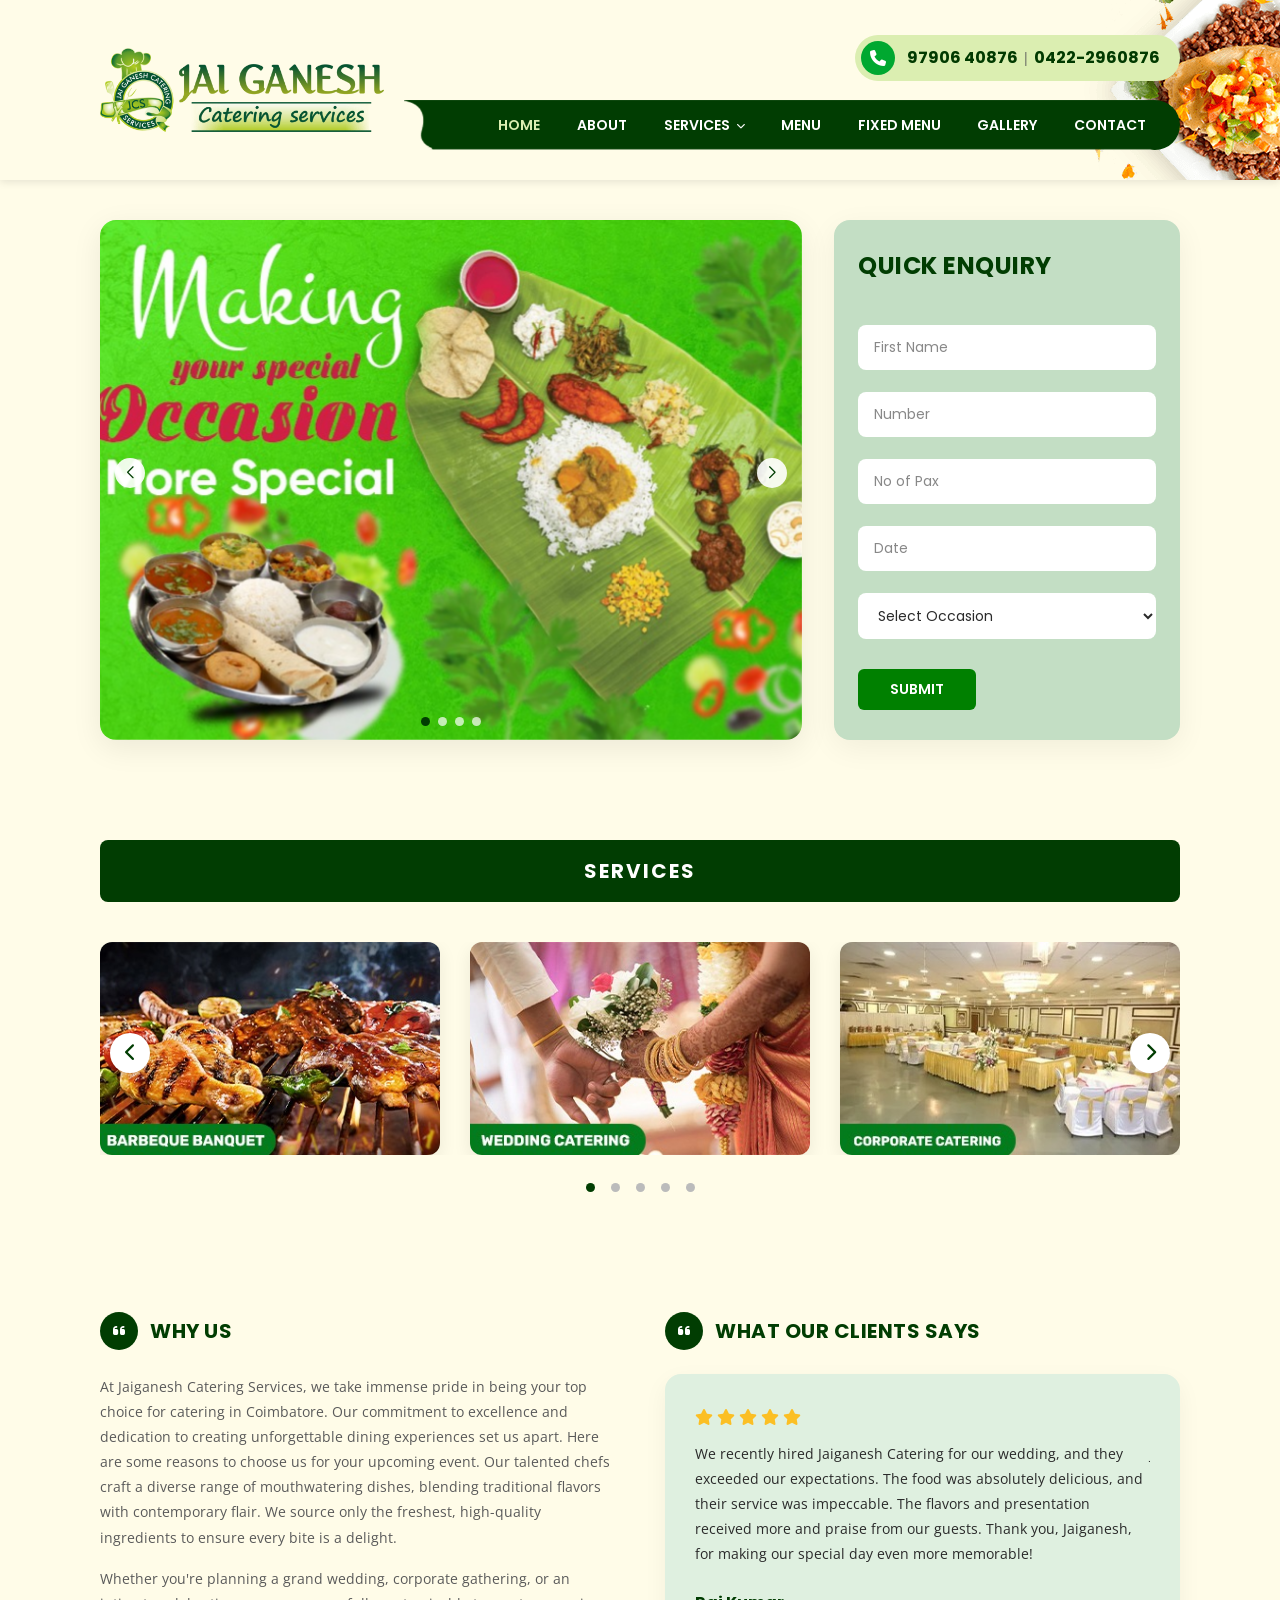
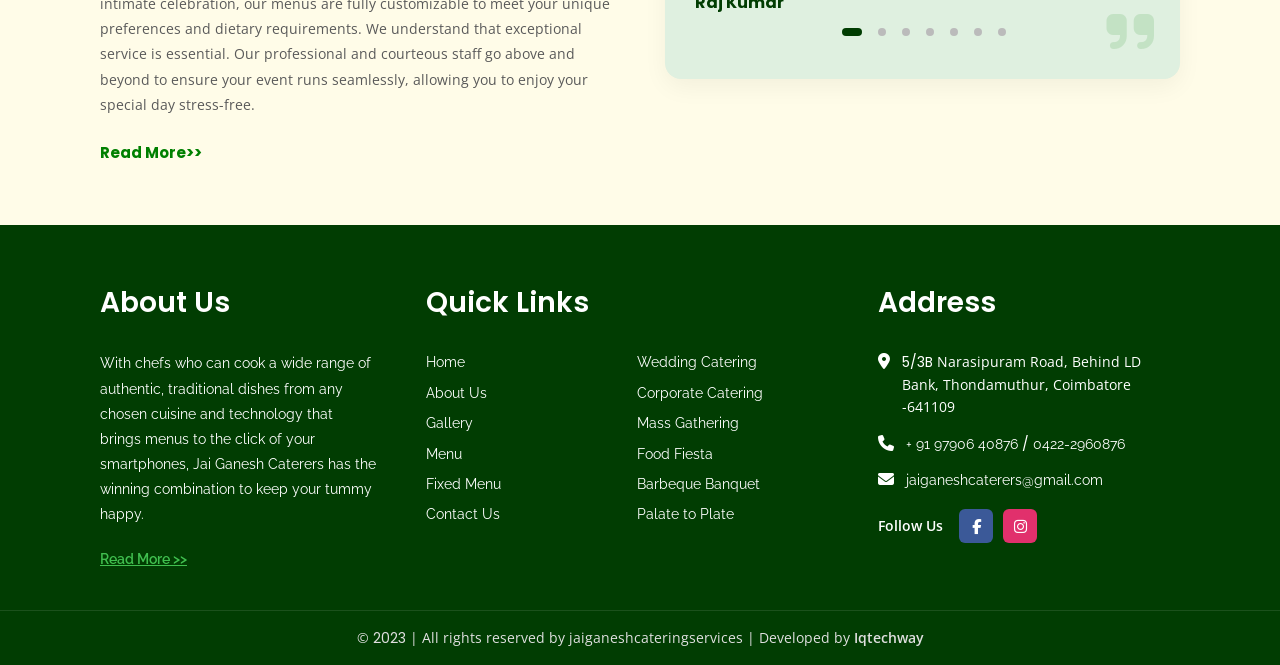
<file: index.html>
<!DOCTYPE html>
<html lang="en">

<head>
  <meta charset="UTF-8">
  <meta name="viewport" content="width=device-width, initial-scale=1.0, maximum-scale=1.0, user-scalable=no">
  <title>Jaiganesh Catering Services Coimbatore | Premium Catering Services</title>
  <meta name="description"
    content="Discover the culinary excellence of Jai Ganesh Catering Services in Coimbatore. Offering premium catering for weddings, corporate events, mass gatherings, barbeque banquets, and food fiestas since 1990.">

  <!-- Fonts & Icons -->
  <link rel="preconnect" href="https://fonts.googleapis.com">
  <link rel="preconnect" href="https://fonts.gstatic.com" crossorigin>
  <link rel="shortcut icon" href="assets/images/favicon.ico" type="image/x-icon">
  <link
    href="https://fonts.googleapis.com/css2?family=Playball&family=Poppins:wght@400;500;600;700&family=Raleway:wght@300;400;500;600;700&display=swap"
    rel="stylesheet">
  <link rel="stylesheet" href="https://cdnjs.cloudflare.com/ajax/libs/font-awesome/6.4.0/css/all.min.css">

  <!-- Custom CSS -->
  <link rel="stylesheet" href="assets/css/style.css">
  <link rel="stylesheet" href="assets/css/swiper-bundle.min.css">
</head>

<body>

  <!-- Header / Navbar -->
  <header id="masthead">
    <!-- Food image decorative - top right overflow -->
    <!-- <img src="assets/images/home-page-image/hfh.png" alt="" class="header-food-img" aria-hidden="true"> -->
    <div class="mbl_topbar">
      <div class="header-contact-pill">
        <a href="tel:+919790640876">
          <i class="fa-solid fa-phone"></i> 97906 40876
        </a>
        &nbsp;|&nbsp;
        <a href="tel:+914222960876">
          0422-2960876
        </a>
      </div>
    </div>
    <div class="container header-container">
      <!-- Image logo matching official branding -->
      <div class="site-logo">
        <a href="index.html">
          <img src="assets/images/home-page-image/IMG_4346-1024x306.png" alt="Jai Ganesh Catering Services Logo">
        </a>
      </div>

      <div class="header-right">
        <!-- Contact Pill -->

        <div class="header-contact-pill">
          <a href="tel:+919790640876">
            <i class="fa-solid fa-phone"></i> 97906 40876
          </a>
          &nbsp;|&nbsp;
          <a href="tel:+914222960876">
            0422-2960876
          </a>
        </div>

        <!-- Desktop Navigation -->
        <nav class="desktop-nav">
          <ul class="main-header-menu">
            <li class="menu-item current-menu-item"><a href="index.html">HOME</a></li>
            <li class="menu-item"><a href="about.html">ABOUT</a></li>
            <li class="menu-item menu-item-has-children"><a href="#">SERVICES</a>
              <ul class="sub-menu">
                <li><a href="wedding-catering.html">Wedding Catering</a></li>
                <li><a href="corporate-catering.html">Corporate Catering</a></li>
                <li><a href="mass-gathering.html">Mass Gathering</a></li>
                <li><a href="food-fiesta.html">Food Fiesta</a></li>
                <li><a href="barbeque-banquet.html">Barbeque Banquet</a></li>
              </ul>
            </li>
            <li class="menu-item"><a href="menu.html">MENU</a></li>
            <li class="menu-item"><a href="fixed-menu.html">FIXED MENU</a></li>
            <li class="menu-item"><a href="gallery.html">GALLERY</a></li>
            <li class="menu-item"><a href="contact.html">CONTACT</a></li>
          </ul>
        </nav>
      </div>

      <!-- Mobile Menu Toggle -->
      <button id="mobileToggle" class="mobile-toggle" aria-label="Toggle Navigation">
        <span></span>
        <span></span>
        <span></span>
      </button>
    </div>
  </header>

  <!-- Mobile Drawer Menu -->
  <div id="mobileOverlay" class="mobile-overlay"></div>
  <div id="mobileNav" class="mobile-nav">
    <div class="mobile-nav-header">
      <img src="assets/images/home-page-image/IMG_4346-1024x306.png" alt="Jai Ganesh Logo">
      <button id="mobileClose" class="mobile-nav-close" aria-label="Close Navigation">&times;</button>
    </div>
    <ul>
      <li><a href="index.html">Home</a></li>
      <li><a href="about.html">About</a></li>
      <li class="mobile-has-children">
        <a href="#">Services</a>
        <ul class="mobile-sub">
          <li><a href="wedding-catering.html">Wedding Catering</a></li>
          <li><a href="corporate-catering.html">Corporate Catering</a></li>
          <li><a href="mass-gathering.html">Mass Gathering</a></li>
          <li><a href="food-fiesta.html">Food Fiesta</a></li>
          <li><a href="barbeque-banquet.html">Barbeque Banquet</a></li>
        </ul>
      </li>
      <li><a href="menu.html">Menu</a></li>
      <li><a href="fixed-menu.html">Fixed Menu</a></li>
      <li><a href="gallery.html">Gallery</a></li>
      <li><a href="contact.html">Contact</a></li>
    </ul>

    <div class="mobile-nav-contact">
      <i class="fa-solid fa-phone"></i>
      <a class="number_font" href="tel:+919790640876">97906 40876</a>
      |
      <a class="number_font" href="tel:+914222960876">0422-2960876</a>
    </div>
  </div>

  <!-- Hero Section -->
  <section class="hero-section" id="home">
    <div class="container hero-grid">
      <!-- Left Column: Slider -->

      <!-- Left Column: Swiper Slider -->
      <div class="hero-slider-col">
        <div class="swiper hero-slider">
          <div class="swiper-wrapper">

            <!-- Slide 1 -->
            <div class="swiper-slide">
              <img src="assets/images/home-page-image/BANNER-1-6.jpg.jpeg" alt="A Surprise In Every Lick">
            </div>

            <!-- Slide 2 -->
            <div class="swiper-slide">
              <img src="assets/images/home-page-image/BANNER-2-6.jpg.jpeg" alt="Exquisite Catering Banners">
            </div>

            <!-- Slide 3 -->
            <div class="swiper-slide">
              <img src="assets/images/home-page-image/BANNER-3-2.jpg.jpeg" alt="Premium Service Banners">
            </div>

            <!-- Slide 4 -->
            <div class="swiper-slide">
              <img src="assets/images/home-page-image/BANNER-4.jpg.jpeg" alt="Culinary Banners">
            </div>

          </div>

          <!-- Navigation Arrows -->
          <div class="swiper-button-prev"></div>
          <div class="swiper-button-next"></div>

          <!-- Pagination Dots -->
          <div class="swiper-pagination"></div>
        </div>
      </div>


      <!-- Right Column: Enquiry Card -->
      <div class="enquiry-col">
        <h3>QUICK ENQUIRY</h3>
        <form id="enquiryForm" class="enquiry-form" novalidate>

          <div class="form-field">
            <input type="text" id="enqName" name="name" placeholder="First Name" maxlength="100">
            <small class="error-message"></small>
          </div>

          <div class="form-field">
            <input type="tel" id="enqPhone" name="phone" placeholder="Number" maxlength="15">
            <small class="error-message"></small>
          </div>

          <div class="form-field">
            <input type="number" id="enqGuest" name="guests" placeholder="No of Pax" min="1" max="100000" step="1">
            <small class="error-message"></small>
          </div>

          <div class="form-field">
            <input type="text" id="enqDate" name="date" placeholder="Date" onfocus="this.type='date'"
              onblur="if(!this.value)this.type='text'">
            <small class="error-message"></small>
          </div>

          <div class="form-field">
            <select id="enqService" name="occasion">
              <option value="">Select Occasion</option>
              <option value="Wedding Catering">Wedding Catering</option>
              <option value="Corporate Catering">Corporate Catering</option>
              <option value="Mass Gathering">Mass Gathering</option>
              <option value="Food Fiesta">Food Fiesta</option>
              <option value="Barbeque Banquet">Barbeque Banquet</option>
            </select>
            <small class="error-message"></small>
          </div>

          <button type="submit" class="submit-btn">SUBMIT</button>

          <div id="formSuccess" class="form-success" role="status" style="display: none;">
            Opening WhatsApp with your enquiry...
          </div>

        </form>
      </div>
    </div>
  </section>


  <!-- Services Section -->

  <section id="services-section">
    <div class="container">
      <div class="services-title-bar">SERVICES</div>

      <div class="services-carousel-wrapper">

        <div class="swiper services-swiper">
          <div class="swiper-wrapper">

            <!-- Card 1: Barbeque Banquet -->
            <div class="swiper-slide">
              <div class="service-card-new">
                <a href="barbeque-banquet.html">
                  <img src="assets/images/home-page-image/Untitled-3-3.jpg.jpeg" alt="Barbeque Banquet">
                </a>
              </div>
            </div>

            <!-- Card 2: Wedding Catering -->
            <div class="swiper-slide">
              <div class="service-card-new">
                <a href="wedding-catering.html">
                  <img src="assets/images/home-page-image/Untitled-2-6.jpg.jpeg" alt="Wedding Catering">
                </a>
              </div>
            </div>

            <!-- Card 3: Corporate Catering -->
            <div class="swiper-slide">
              <div class="service-card-new">
                <a href="corporate-catering.html">
                  <img src="assets/images/home-page-image/Untitled-5-3.jpg.jpeg" alt="Corporate Catering">
                </a>
              </div>
            </div>

            <!-- Card 4: Mass Gathering -->
            <div class="swiper-slide">
              <div class="service-card-new">
                <a href="mass-gathering.html">
                  <img src="assets/images/home-page-image/Untitled-4-3.jpg.jpeg" alt="Mass Gathering">
                </a>
              </div>
            </div>

            <!-- Card 5: Food Fiesta -->
            <div class="swiper-slide">
              <div class="service-card-new">
                <a href="food-fiesta.html">
                  <img src="assets/images/home-page-image/Untitled-1-3.jpg.jpeg" alt="Food Fiesta">
                </a>
              </div>
            </div>

          </div>
        </div>

        <!-- Navigation Arrows -->
        <button id="sPrev" class="services-arrow arrow-left" aria-label="Previous service">
          <i class="fa-solid fa-chevron-left"></i>
        </button>

        <button id="sNext" class="services-arrow arrow-right" aria-label="Next service">
          <i class="fa-solid fa-chevron-right"></i>
        </button>

      </div>

      <!-- Pagination Dots -->
      <div class="services-dots"></div>

    </div>
  </section>

  <!-- Why Us & Testimonials Section -->
  <section class="why-testimonials-section">
    <div class="container why-testimonials-grid">
      <!-- Left Column: Why Us -->
      <div class="why-us-col">
        <div class="section-title-wrap">
          <div class="section-title-icon"><i class="fa-solid fa-quote-left"></i></div>
          <h3>Why Us</h3>
        </div>
        <p>At Jaiganesh Catering Services, we take immense pride in being your top choice for catering in Coimbatore.
          Our commitment to excellence and dedication to creating unforgettable dining experiences set us apart. Here
          are some reasons to choose us for your upcoming event. Our talented chefs craft a diverse range of
          mouthwatering dishes, blending traditional flavors with contemporary flair. We source only the freshest,
          high-quality ingredients to ensure every bite is a delight.</p>
        <p>Whether you're planning a grand wedding, corporate gathering, or an intimate celebration, our menus are fully
          customizable to meet your unique preferences and dietary requirements. We understand that exceptional service
          is essential. Our professional and courteous staff go above and beyond to ensure your event runs seamlessly,
          allowing you to enjoy your special day stress-free.</p>
        <a href="about.html" class="why-us-readmore">Read More>></a>
      </div>

      <!-- Right Column: Testimonial Card Slider -->

      <div class="testimonial-card-col">
        <div class="section-title-wrap">
          <div class="section-title-icon">
            <i class="fa-solid fa-quote-left"></i>
          </div>
          <h3>What Our Clients Says</h3>
        </div>

        <div class="testimonial-card-new">

          <div class="testimonial-stars">
            <i class="fa-solid fa-star"></i>
            <i class="fa-solid fa-star"></i>
            <i class="fa-solid fa-star"></i>
            <i class="fa-solid fa-star"></i>
            <i class="fa-solid fa-star"></i>
          </div>

          <!-- Swiper -->
          <div class="swiper testimonial-swiper">
            <div class="swiper-wrapper">

              <div class="swiper-slide">
                <div class="testimonial-slide-item">
                  <p class="testimonial-text-new">
                    We recently hired Jaiganesh Catering for our wedding, and they exceeded our expectations. The food
                    was absolutely delicious, and their service was impeccable. The flavors and presentation received
                    more and praise from our guests. Thank you, Jaiganesh, for making our special day even more
                    memorable!
                  </p>
                  <div class="testimonial-author-new">Raj Kumar</div>
                </div>
              </div>

              <div class="swiper-slide">
                <div class="testimonial-slide-item">
                  <p class="testimonial-text-new">
                    Jaiganesh Catering Services in Coimbatore proved to be a reliable partner for our corporate event.
                    From the initial planning stages to the execution, they demonstrated professionalism and attention
                    to detail. The menu was diverse and accommodated various dietary restrictions. Highly recommended
                    for any business event!
                  </p>
                  <div class="testimonial-author-new">Suveta Ramesh</div>
                </div>
              </div>

              <div class="swiper-slide">
                <div class="testimonial-slide-item">
                  <p class="testimonial-text-new">
                    I was trying to find a caterer who could combine a contemporary spin with the best elements of
                    traditional Coimbatore food. Jaiganesh Catering did just that! The fusion of flavors in their dishes
                    was outstanding, and their creativity shone through. A good experience from beginning to end.
                  </p>
                  <div class="testimonial-author-new">Sathish Ar</div>
                </div>
              </div>

              <div class="swiper-slide">
                <div class="testimonial-slide-item">
                  <p class="testimonial-text-new">
                    Planning our daughter's birthday party was a breeze with Jaiganesh Catering Services. They took care
                    of everything, from menu selection to setup and clean-up. The kids loved the food, and the parents
                    appreciated the hassle-free experience. We'll definitely be using their services again!
                  </p>
                  <div class="testimonial-author-new">Uthra Foods</div>
                </div>
              </div>

              <div class="swiper-slide">
                <div class="testimonial-slide-item">
                  <p class="testimonial-text-new">
                    In these times, safety and hygiene are paramount. Jaiganesh Catering Services not only provided
                    delectable food but also adhered to strict hygiene measures at our family reunion. We felt safe and
                    well taken care of throughout the event. I appreciate your dedication to health and safety.
                  </p>
                  <div class="testimonial-author-new">Anu mathi</div>
                </div>
              </div>

              <div class="swiper-slide">
                <div class="testimonial-slide-item">
                  <p class="testimonial-text-new">
                    Jaiganesh Catering Services offers elegance without breaking the bank. Their pricing is competitive,
                    and the quality of food and service is outstanding. We hosted a formal dinner, and they managed to
                    create a luxurious atmosphere without exceeding our budget.
                  </p>
                  <div class="testimonial-author-new">Prasanth Rangasamy</div>
                </div>
              </div>

              <div class="swiper-slide">
                <div class="testimonial-slide-item">
                  <p class="testimonial-text-new">
                    What sets Jaiganesh Catering apart is their personal touch. They worked closely with us to customize
                    the menu according to our preferences. The result was a menu that felt tailor-made for our event,
                    and it truly impressed our guests.
                  </p>
                  <div class="testimonial-author-new">Ramkumar A</div>
                </div>
              </div>

            </div>
          </div>

          <div class="testimonial-quote-watermark">
            <i class="fa-solid fa-quote-right"></i>
          </div>

          <!-- Swiper Pagination -->
          <div class="testimonial-dots"></div>

        </div>
      </div>

    </div>
  </section>

  <footer class="site-primary-footer">
    <div class="container">
      <div class="footer-grid">
        <!-- Column 1: About Us -->
        <div class="footer-col">
          <h2>About Us</h2>
          <p>With chefs who can cook a wide range of authentic, traditional dishes from any chosen cuisine and
            technology that brings menus to the click of your smartphones, Jai Ganesh Caterers has the winning
            combination to keep your tummy happy.</p>
          <a href="about.html" class="footer-readmore">Read More &gt;&gt;</a>
        </div>

        <!-- Column 2: Quick Links split -->
        <div class="footer-col">
          <h2>Quick Links</h2>
          <div class="quick-links-split">
            <ul>
              <li><a href="index.html">Home</a></li>
              <li><a href="about.html">About Us</a></li>
              <li><a href="gallery.html">Gallery</a></li>
              <li><a href="menu.html">Menu</a></li>
              <li><a href="fixed-menu.html">Fixed Menu</a></li>
              <li><a href="contact.html">Contact Us</a></li>
            </ul>
            <ul>
              <li><a href="wedding-catering.html">Wedding Catering</a></li>
              <li><a href="corporate-catering.html">Corporate Catering</a></li>
              <li><a href="mass-gathering.html">Mass Gathering</a></li>
              <li><a href="food-fiesta.html">Food Fiesta</a></li>
              <li><a href="barbeque-banquet.html">Barbeque Banquet</a></li>
              <li><a href="javascript:void(0);">Palate to Plate</a></li>
            </ul>
          </div>
        </div>

        <!-- Column 3: Address and Socials -->
        <div class="footer-col">
          <h2>Address</h2>
          <div class="contact-item">
            <i class="fa-solid fa-location-dot"></i>
            <span> <span style="font-weight: 400;" class="number_font">5/3B </span> Narasipuram Road, Behind LD Bank,
              Thondamuthur, Coimbatore -641109</span>
          </div>
          <div class="contact-item number_font">
            <i class="fa-solid fa-phone"></i>
            <span>
              <a href="tel:+919790640876" style="color: #ffffff;">+ 91 97906 40876</a>
              / <a href="tel:+914222960876" style="color: #ffffff;">0422-2960876</a>
            </span>
          </div>
          <div class="contact-item">
            <i class="fa-solid fa-envelope"></i>
            <a href="mailto:jaiganeshcaterers@gmail.com" style="color: #ffffff;">
              <span>jaiganeshcaterers@gmail.com</span>
            </a>
          </div>
          <div class="footer-follow-row">
            <span>Follow Us</span>
            <div class="footer-socials">
              <a href="https://www.facebook.com/profile.php?id=61552357344863" target="_blank" class="fb"
                aria-label="Facebook">
                <i class="fa-brands fa-facebook-f"></i>
              </a>
              <a href="https://instagram.com/jaiganesh_caterers?igshid=OGQ5ZDc2ODk2ZA==" class="ig" target="_blank"
                aria-label="Instagram">
                <i class="fa-brands fa-instagram"></i>
              </a>
            </div>
          </div>
        </div>
      </div>
    </div>
  </footer>

  <!-- Below Footer -->
  <div class="site-below-footer">
    <div class="container">
      <div class="below-footer-inner">
        <div class="copy">&copy; <span class="number_font">2023</span> | All rights reserved by
          jaiganeshcateringservices | Developed by <a href="https://www.iqtechway.com">Iqtechway</a></div>
      </div>
    </div>
  </div>


  <!-- Scripts -->
  <script src="assets/js/swiper-bundle.min.js"></script>
  <script src="assets/js/main.js"></script>

  <script>

    const heroSwiper = new Swiper('.hero-slider', {
      slidesPerView: 1,
      spaceBetween: 0,
      loop: true,
      speed: 600,

      grabCursor: true,
      allowTouchMove: true,

      autoplay: {
        delay: 5000,
        disableOnInteraction: false,
        pauseOnMouseEnter: true,
      },

      navigation: {
        nextEl: '.hero-slider .swiper-button-next',
        prevEl: '.hero-slider .swiper-button-prev',
      },

      pagination: {
        el: '.hero-slider .swiper-pagination',
        clickable: true,
      },
    });

  </script>
  <script>

    const servicesSwiper = new Swiper('.services-swiper', {
      slidesPerView: 1,
      spaceBetween: 20,
      speed: 600,
      loop: true,
      grabCursor: true,
      allowTouchMove: true,

      navigation: {
        nextEl: '#sNext',
        prevEl: '#sPrev',
      },

      pagination: {
        el: '.services-dots',
        clickable: true,
      },

      breakpoints: {
        576: {
          slidesPerView: 2,
          spaceBetween: 20,
        },
        768: {
          slidesPerView: 3,
          spaceBetween: 24,
        },
        1024: {
          slidesPerView: 3,
          spaceBetween: 25,
        },
        1200: {
          slidesPerView: 3,
          spaceBetween: 30,
        },
      },
    });

  </script>
  <script>

    const testimonialSwiper = new Swiper('.testimonial-swiper', {
      slidesPerView: 1,
      spaceBetween: 0,
      speed: 600,
      loop: true,

      grabCursor: true,
      allowTouchMove: true,

      autoplay: {
        delay: 5000,
        disableOnInteraction: false,
        pauseOnMouseEnter: true,
      },

      pagination: {
        el: '.testimonial-dots',
        clickable: true,
      },
    });

  </script>
</body>

</html>
</file>
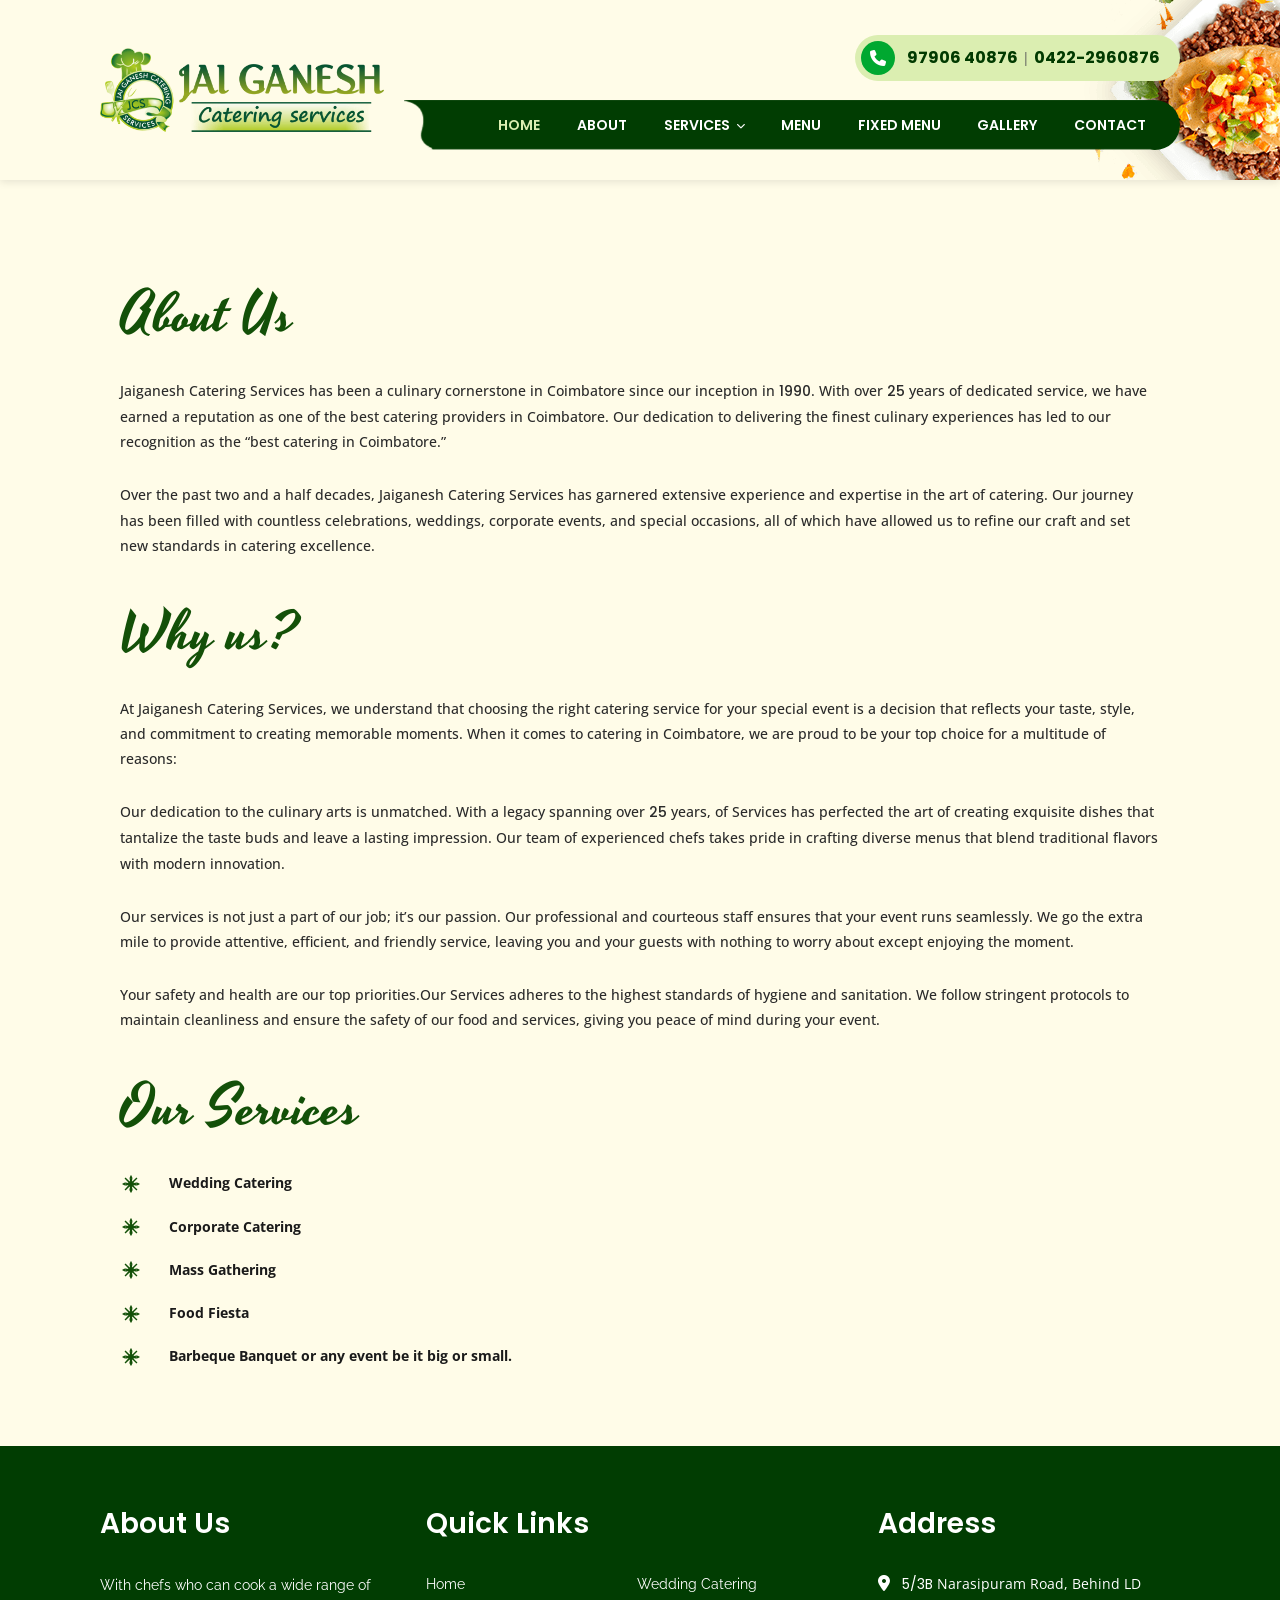
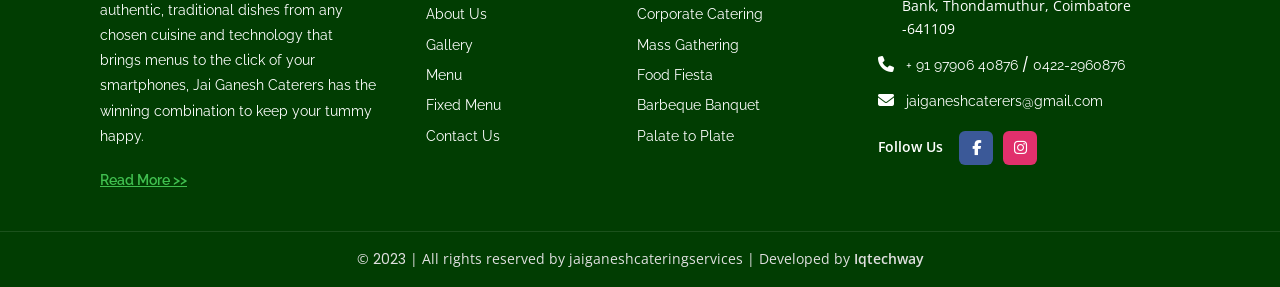
<file: about.html>
<!DOCTYPE html>
<html lang="en">

<head>
  <meta charset="UTF-8">
  <meta name="viewport" content="width=device-width, initial-scale=1.0, maximum-scale=1.0, user-scalable=no">
  <title>About Us | Jaiganesh Catering Services Coimbatore</title>
  <meta name="description"
    content="Learn about the journey, expertise, and commitment to hygiene of Jai Ganesh Catering Services, Coimbatore's premium caterers since 1990.">

  <!-- Fonts & Icons -->
  <link rel="preconnect" href="https://fonts.googleapis.com">
  <link rel="preconnect" href="https://fonts.gstatic.com" crossorigin>
  <link rel="shortcut icon" href="assets/images/favicon.ico" type="image/x-icon">
  <link
    href="https://fonts.googleapis.com/css2?family=Playball&family=Poppins:wght@400;500;600;700&family=Raleway:wght@300;400;500;600;700&display=swap"
    rel="stylesheet">
  <link rel="stylesheet" href="https://cdnjs.cloudflare.com/ajax/libs/font-awesome/6.4.0/css/all.min.css">

  <!-- Custom CSS -->
  <link rel="stylesheet" href="assets/css/style.css">

  <!-- Custom About Styles -->
  <style>
    @import url('https://fonts.googleapis.com/css2?family=Playball&display=swap');

    body.about-page {
      background-color: #fffce8 !important;
    }

    #primary {
      background-color: #fffce8 !important;
    }

    .about-custom-wrap {
      background-color: #fffce8;
      font-family: "Open Sans", Sans-serif;
      color: #2a2a2a;
      line-height: 1.8;
      max-width: 1120px;
      margin: 0 auto;
      padding: 60px 40px;
    }

    .about-custom-wrap h2 {
      font-family: "Yesteryear", cursive;
      color: #135008;
      font-size: 3.5rem;
      font-weight: 400;
      margin-top: 40px;
      margin-bottom: 25px;
      text-transform: none;
      border: none;
      padding: 0;
    }

    .about-custom-wrap h2::after {
      display: none !important;
    }

    .about-custom-wrap p {
      font-size: 14px;
      margin-bottom: 28px;
      color: #2a2a2a;
      font-weight: 500;
    }

    .about-custom-wrap ul {
      list-style: none;
      padding-left: 0;
      margin-top: 25px;
    }

    .about-custom-wrap li {
      font-size: 14px;
      font-weight: 700;
      color: #2a2a2a;
      margin-bottom: 18px;
      display: flex;
      align-items: center;
    }

    .about-custom-wrap .list-icon {
      margin-right: 15px;
      flex-shrink: 0;
    }

    @media (max-width: 768px) {
      .about-custom-wrap {
        padding: 40px 20px;
      }

      .about-custom-wrap h2 {
        font-size: 2.8rem;
      }

      .about-custom-wrap p,
      .about-custom-wrap li {
        font-size: 14px;
      }
    }
  </style>
</head>

<body class="about-page">
  <!-- Header / Navbar -->
  <header id="masthead">
    <!-- Food image decorative - top right overflow -->
    <!-- <img src="assets/images/home-page-image/hfh.png" alt="" class="header-food-img" aria-hidden="true"> -->
    <div class="mbl_topbar">
      <div class="header-contact-pill">
        <a href="tel:+919790640876">
          <i class="fa-solid fa-phone"></i> 97906 40876
        </a>
        &nbsp;|&nbsp;
        <a href="tel:+914222960876">
          0422-2960876
        </a>
      </div>
    </div>
    <div class="container header-container">
      <!-- Image logo matching official branding -->
      <div class="site-logo">
        <a href="index.html">
          <img src="assets/images/home-page-image/IMG_4346-1024x306.png" alt="Jai Ganesh Catering Services Logo">
        </a>
      </div>

      <div class="header-right">
        <!-- Contact Pill -->

        <div class="header-contact-pill">
          <a href="tel:+919790640876">
            <i class="fa-solid fa-phone"></i> 97906 40876
          </a>
          &nbsp;|&nbsp;
          <a href="tel:+914222960876">
            0422-2960876
          </a>
        </div>

        <!-- Desktop Navigation -->
        <nav class="desktop-nav">
          <ul class="main-header-menu">
            <li class="menu-item current-menu-item"><a href="index.html">HOME</a></li>
            <li class="menu-item"><a href="about.html">ABOUT</a></li>
            <li class="menu-item menu-item-has-children"><a href="#">SERVICES</a>
              <ul class="sub-menu">
                <li><a href="wedding-catering.html">Wedding Catering</a></li>
                <li><a href="corporate-catering.html">Corporate Catering</a></li>
                <li><a href="mass-gathering.html">Mass Gathering</a></li>
                <li><a href="food-fiesta.html">Food Fiesta</a></li>
                <li><a href="barbeque-banquet.html">Barbeque Banquet</a></li>
              </ul>
            </li>
            <li class="menu-item"><a href="menu.html">MENU</a></li>
            <li class="menu-item"><a href="fixed-menu.html">FIXED MENU</a></li>
            <li class="menu-item"><a href="gallery.html">GALLERY</a></li>
            <li class="menu-item"><a href="contact.html">CONTACT</a></li>
          </ul>
        </nav>
      </div>

      <!-- Mobile Menu Toggle -->
      <button id="mobileToggle" class="mobile-toggle" aria-label="Toggle Navigation">
        <span></span>
        <span></span>
        <span></span>
      </button>
    </div>
  </header>

  <!-- Mobile Drawer Menu -->
  <div id="mobileOverlay" class="mobile-overlay"></div>
  <div id="mobileNav" class="mobile-nav">
    <div class="mobile-nav-header">
      <img src="assets/images/home-page-image/IMG_4346-1024x306.png" alt="Jai Ganesh Logo">
      <button id="mobileClose" class="mobile-nav-close" aria-label="Close Navigation">&times;</button>
    </div>
    <ul>
      <li><a href="index.html">Home</a></li>
      <li><a href="about.html">About</a></li>
      <li class="mobile-has-children">
        <a href="#">Services</a>
        <ul class="mobile-sub">
          <li><a href="wedding-catering.html">Wedding Catering</a></li>
          <li><a href="corporate-catering.html">Corporate Catering</a></li>
          <li><a href="mass-gathering.html">Mass Gathering</a></li>
          <li><a href="food-fiesta.html">Food Fiesta</a></li>
          <li><a href="barbeque-banquet.html">Barbeque Banquet</a></li>
        </ul>
      </li>
      <li><a href="menu.html">Menu</a></li>
      <li><a href="fixed-menu.html">Fixed Menu</a></li>
      <li><a href="gallery.html">Gallery</a></li>
      <li><a href="contact.html">Contact</a></li>
    </ul>

    <div class="mobile-nav-contact">
      <i class="fa-solid fa-phone"></i>
      <a class="number_font" href="tel:+919790640876">97906 40876</a>
      |
      <a class="number_font" href="tel:+914222960876">0422-2960876</a>
    </div>
  </div>

  <!-- About Content Section -->
  <main id="primary" class="content-area primary">
    <div class="about-custom-wrap">
      <!-- About Us -->
      <h2>About Us</h2>
      <p>Jaiganesh Catering Services has been a culinary cornerstone in Coimbatore since our inception in <span
          class="number_font">1990</span>. With
        over <span class="number_font">25</span> years of dedicated service, we have earned a reputation as one of the
        best catering providers in
        Coimbatore. Our dedication to delivering the finest culinary experiences has led to our recognition as the “best
        catering in Coimbatore.”</p>
      <p>Over the past two and a half decades, Jaiganesh Catering Services has garnered extensive experience and
        expertise in the art of catering. Our journey has been filled with countless celebrations, weddings, corporate
        events, and special occasions, all of which have allowed us to refine our craft and set new standards in
        catering excellence.</p>

      <!-- Why Us -->
      <h2>Why us?</h2>
      <p>At Jaiganesh Catering Services, we understand that choosing the right catering service for your special event
        is a decision that reflects your taste, style, and commitment to creating memorable moments. When it comes to
        catering in Coimbatore, we are proud to be your top choice for a multitude of reasons:</p>
      <p>Our dedication to the culinary arts is unmatched. With a legacy spanning over <span
          class="number_font">25</span> years, of Services has
        perfected the art of creating exquisite dishes that tantalize the taste buds and leave a lasting impression. Our
        team of experienced chefs takes pride in crafting diverse menus that blend traditional flavors with modern
        innovation.</p>
      <p>Our services is not just a part of our job; it’s our passion. Our professional and courteous staff ensures that
        your event runs seamlessly. We go the extra mile to provide attentive, efficient, and friendly service, leaving
        you and your guests with nothing to worry about except enjoying the moment.</p>
      <p>Your safety and health are our top priorities.Our Services adheres to the highest standards of hygiene and
        sanitation. We follow stringent protocols to maintain cleanliness and ensure the safety of our food and
        services, giving you peace of mind during your event.</p>

      <!-- Our Services -->
      <h2>Our Services</h2>
      <ul class="sidebar-services-list">
        <li><svg class="list-icon" viewBox="0 0 24 24" width="22" height="22"
            style="fill: #e2f6e5; stroke: #135008; stroke-width: 1.5; flex-shrink: 0; margin-top: 2px;">
            <circle cx="12" cy="12" r="2.5" fill="#135008" />
            <path d="M12,9.5 C12.8,7.5 14,6 12,3.5 C10,6 11.2,7.5 12,9.5 Z" />
            <path d="M12,14.5 C12.8,16.5 14,18 12,20.5 C10,18 11.2,16.5 12,14.5 Z" />
            <path d="M9.5,12 C7.5,12.8 6,14 3.5,12 C6,10 7.5,11.2 9.5,12 Z" />
            <path d="M14.5,12 C16.5,12.8 18,14 20.5,12 C18,10 16.5,11.2 14.5,12 Z" />
            <path d="M10.2,10.2 C9,8.5 7.5,7.5 5.5,5.5 C7.5,7.5 8.5,9 10.2,10.2 Z" />
            <path d="M13.8,13.8 C15,15.5 16.5,16.5 18.5,18.5 C16.5,16.5 15,15.5 13.8,13.8 Z" />
            <path d="M10.2,13.8 C9,15.5 7.5,16.5 5.5,18.5 C7.5,16.5 8.5,15 10.2,13.8 Z" />
            <path d="M13.8,10.2 C15,8.5 16.5,7.5 18.5,5.5 C16.5,7.5 15,9 13.8,10.2 Z" />
          </svg>
          <a href="wedding-catering.html" style="color: #1a1a1a;">Wedding Catering</a>
        </li>
        <li><svg class="list-icon" viewBox="0 0 24 24" width="22" height="22"
            style="fill: #e2f6e5; stroke: #135008; stroke-width: 1.5; flex-shrink: 0; margin-top: 2px;">
            <circle cx="12" cy="12" r="2.5" fill="#135008" />
            <path d="M12,9.5 C12.8,7.5 14,6 12,3.5 C10,6 11.2,7.5 12,9.5 Z" />
            <path d="M12,14.5 C12.8,16.5 14,18 12,20.5 C10,18 11.2,16.5 12,14.5 Z" />
            <path d="M9.5,12 C7.5,12.8 6,14 3.5,12 C6,10 7.5,11.2 9.5,12 Z" />
            <path d="M14.5,12 C16.5,12.8 18,14 20.5,12 C18,10 16.5,11.2 14.5,12 Z" />
            <path d="M10.2,10.2 C9,8.5 7.5,7.5 5.5,5.5 C7.5,7.5 8.5,9 10.2,10.2 Z" />
            <path d="M13.8,13.8 C15,15.5 16.5,16.5 18.5,18.5 C16.5,16.5 15,15.5 13.8,13.8 Z" />
            <path d="M10.2,13.8 C9,15.5 7.5,16.5 5.5,18.5 C7.5,16.5 8.5,15 10.2,13.8 Z" />
            <path d="M13.8,10.2 C15,8.5 16.5,7.5 18.5,5.5 C16.5,7.5 15,9 13.8,10.2 Z" />
          </svg>
          <a href="corporate-catering.html" style="color: #1a1a1a;">Corporate Catering</a>
        </li>
        <li><svg class="list-icon" viewBox="0 0 24 24" width="22" height="22"
            style="fill: #e2f6e5; stroke: #135008; stroke-width: 1.5; flex-shrink: 0; margin-top: 2px;">
            <circle cx="12" cy="12" r="2.5" fill="#135008" />
            <path d="M12,9.5 C12.8,7.5 14,6 12,3.5 C10,6 11.2,7.5 12,9.5 Z" />
            <path d="M12,14.5 C12.8,16.5 14,18 12,20.5 C10,18 11.2,16.5 12,14.5 Z" />
            <path d="M9.5,12 C7.5,12.8 6,14 3.5,12 C6,10 7.5,11.2 9.5,12 Z" />
            <path d="M14.5,12 C16.5,12.8 18,14 20.5,12 C18,10 16.5,11.2 14.5,12 Z" />
            <path d="M10.2,10.2 C9,8.5 7.5,7.5 5.5,5.5 C7.5,7.5 8.5,9 10.2,10.2 Z" />
            <path d="M13.8,13.8 C15,15.5 16.5,16.5 18.5,18.5 C16.5,16.5 15,15.5 13.8,13.8 Z" />
            <path d="M10.2,13.8 C9,15.5 7.5,16.5 5.5,18.5 C7.5,16.5 8.5,15 10.2,13.8 Z" />
            <path d="M13.8,10.2 C15,8.5 16.5,7.5 18.5,5.5 C16.5,7.5 15,9 13.8,10.2 Z" />
          </svg>
          <a href="mass-gathering.html" style="color: #1a1a1a;">Mass Gathering</a>
        </li>
        <li><svg class="list-icon" viewBox="0 0 24 24" width="22" height="22"
            style="fill: #e2f6e5; stroke: #135008; stroke-width: 1.5; flex-shrink: 0; margin-top: 2px;">
            <circle cx="12" cy="12" r="2.5" fill="#135008" />
            <path d="M12,9.5 C12.8,7.5 14,6 12,3.5 C10,6 11.2,7.5 12,9.5 Z" />
            <path d="M12,14.5 C12.8,16.5 14,18 12,20.5 C10,18 11.2,16.5 12,14.5 Z" />
            <path d="M9.5,12 C7.5,12.8 6,14 3.5,12 C6,10 7.5,11.2 9.5,12 Z" />
            <path d="M14.5,12 C16.5,12.8 18,14 20.5,12 C18,10 16.5,11.2 14.5,12 Z" />
            <path d="M10.2,10.2 C9,8.5 7.5,7.5 5.5,5.5 C7.5,7.5 8.5,9 10.2,10.2 Z" />
            <path d="M13.8,13.8 C15,15.5 16.5,16.5 18.5,18.5 C16.5,16.5 15,15.5 13.8,13.8 Z" />
            <path d="M10.2,13.8 C9,15.5 7.5,16.5 5.5,18.5 C7.5,16.5 8.5,15 10.2,13.8 Z" />
            <path d="M13.8,10.2 C15,8.5 16.5,7.5 18.5,5.5 C16.5,7.5 15,9 13.8,10.2 Z" />
          </svg>
          <a href="food-fiesta.html" style="color: #1a1a1a;">Food Fiesta</a>
        </li>
        <li><svg class="list-icon" viewBox="0 0 24 24" width="22" height="22"
            style="fill: #e2f6e5; stroke: #135008; stroke-width: 1.5; flex-shrink: 0; margin-top: 2px;">
            <circle cx="12" cy="12" r="2.5" fill="#135008" />
            <path d="M12,9.5 C12.8,7.5 14,6 12,3.5 C10,6 11.2,7.5 12,9.5 Z" />
            <path d="M12,14.5 C12.8,16.5 14,18 12,20.5 C10,18 11.2,16.5 12,14.5 Z" />
            <path d="M9.5,12 C7.5,12.8 6,14 3.5,12 C6,10 7.5,11.2 9.5,12 Z" />
            <path d="M14.5,12 C16.5,12.8 18,14 20.5,12 C18,10 16.5,11.2 14.5,12 Z" />
            <path d="M10.2,10.2 C9,8.5 7.5,7.5 5.5,5.5 C7.5,7.5 8.5,9 10.2,10.2 Z" />
            <path d="M13.8,13.8 C15,15.5 16.5,16.5 18.5,18.5 C16.5,16.5 15,15.5 13.8,13.8 Z" />
            <path d="M10.2,13.8 C9,15.5 7.5,16.5 5.5,18.5 C7.5,16.5 8.5,15 10.2,13.8 Z" />
            <path d="M13.8,10.2 C15,8.5 16.5,7.5 18.5,5.5 C16.5,7.5 15,9 13.8,10.2 Z" />
          </svg>
          <a href="barbeque-banquet.html" style="color: #1a1a1a;"> Barbeque Banquet or any event be it big
            or small.</a>
        </li>
      </ul>
    </div>
  </main>
  <footer class="site-primary-footer">
    <div class="container">
      <div class="footer-grid">
        <!-- Column 1: About Us -->
        <div class="footer-col">
          <h2>About Us</h2>
          <p>With chefs who can cook a wide range of authentic, traditional dishes from any chosen cuisine and
            technology that brings menus to the click of your smartphones, Jai Ganesh Caterers has the winning
            combination to keep your tummy happy.</p>
          <a href="about.html" class="footer-readmore">Read More &gt;&gt;</a>
        </div>

        <!-- Column 2: Quick Links split -->
        <div class="footer-col">
          <h2>Quick Links</h2>
          <div class="quick-links-split">
            <ul>
              <li><a href="index.html">Home</a></li>
              <li><a href="about.html">About Us</a></li>
              <li><a href="gallery.html">Gallery</a></li>
              <li><a href="menu.html">Menu</a></li>
              <li><a href="fixed-menu.html">Fixed Menu</a></li>
              <li><a href="contact.html">Contact Us</a></li>
            </ul>
            <ul>
              <li><a href="wedding-catering.html">Wedding Catering</a></li>
              <li><a href="corporate-catering.html">Corporate Catering</a></li>
              <li><a href="mass-gathering.html">Mass Gathering</a></li>
              <li><a href="food-fiesta.html">Food Fiesta</a></li>
              <li><a href="barbeque-banquet.html">Barbeque Banquet</a></li>
              <li><a href="javascript:void(0);">Palate to Plate</a></li>
            </ul>
          </div>
        </div>

        <!-- Column 3: Address and Socials -->
        <div class="footer-col">
          <h2>Address</h2>
          <div class="contact-item">
            <i class="fa-solid fa-location-dot"></i>
            <span> <span style="font-weight: 400;" class="number_font">5/3B </span> Narasipuram Road, Behind LD Bank,
              Thondamuthur, Coimbatore -641109</span>
          </div>
          <div class="contact-item number_font">
            <i class="fa-solid fa-phone"></i>
            <span>
              <a href="tel:+919790640876" style="color: #ffffff;">+ 91 97906 40876</a>
              / <a href="tel:+914222960876" style="color: #ffffff;">0422-2960876</a>
            </span>
          </div>
          <div class="contact-item">
            <i class="fa-solid fa-envelope"></i>
            <a href="mailto:jaiganeshcaterers@gmail.com" style="color: #ffffff;">
              <span>jaiganeshcaterers@gmail.com</span>
            </a>
          </div>
          <div class="footer-follow-row">
            <span>Follow Us</span>
            <div class="footer-socials">
              <a href="https://www.facebook.com/profile.php?id=61552357344863" target="_blank" class="fb"
                aria-label="Facebook">
                <i class="fa-brands fa-facebook-f"></i>
              </a>
              <a href="https://instagram.com/jaiganesh_caterers?igshid=OGQ5ZDc2ODk2ZA==" class="ig" target="_blank"
                aria-label="Instagram">
                <i class="fa-brands fa-instagram"></i>
              </a>
            </div>
          </div>
        </div>
      </div>
    </div>
  </footer>

  <!-- Below Footer -->
  <div class="site-below-footer">
    <div class="container">
      <div class="below-footer-inner">
        <div class="copy">&copy; <span class="number_font">2023</span> | All rights reserved by
          jaiganeshcateringservices | Developed by <a href="https://www.iqtechway.com">Iqtechway</a></div>
      </div>
    </div>
  </div>


  <!-- Scripts -->
  <script src="assets/js/main.js"></script>
</body>

</html>
</file>
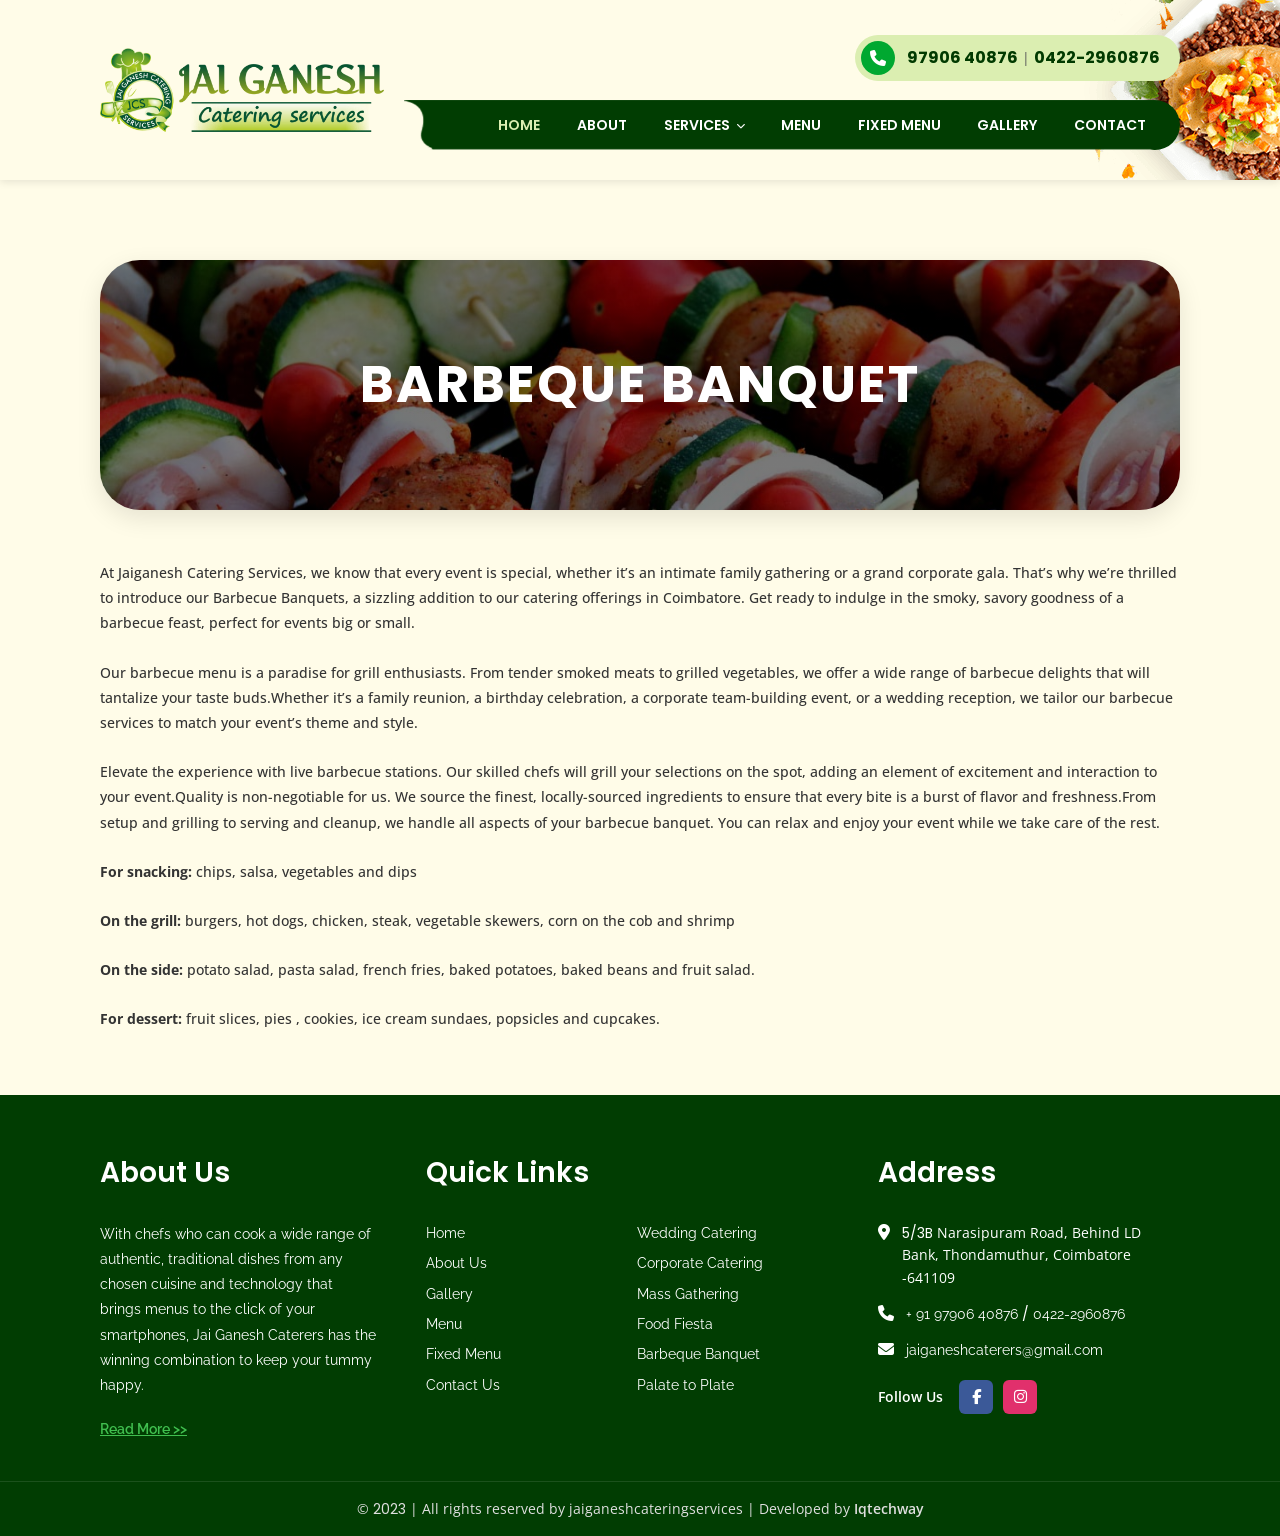
<file: barbeque-banquet.html>
<!DOCTYPE html>
<html lang="en">

<head>
  <meta charset="UTF-8">
  <meta name="viewport" content="width=device-width, initial-scale=1.0, maximum-scale=1.0, user-scalable=no">
  <title>Barbecue Banquet Catering in Coimbatore | Jaiganesh Catering Services</title>
  <meta name="description"
    content="Get ready to indulge in the smoky, savory goodness of a barbecue feast for your events big or small in Coimbatore with Jai Ganesh Catering.">

  <!-- Fonts & Icons -->
  <link rel="preconnect" href="https://fonts.googleapis.com">
  <link rel="preconnect" href="https://fonts.gstatic.com" crossorigin>
  <link rel="shortcut icon" href="assets/images/favicon.ico" type="image/x-icon">
  <link
    href="https://fonts.googleapis.com/css2?family=Playball&family=Poppins:wght@400;500;600;700&family=Raleway:wght@300;400;500;600;700&display=swap"
    rel="stylesheet">
  <link rel="stylesheet" href="https://cdnjs.cloudflare.com/ajax/libs/font-awesome/6.4.0/css/all.min.css">

  <!-- Custom CSS -->
  <link rel="stylesheet" href="assets/css/style.css">

  <!-- Custom Barbeque Banquet Styles -->
  <style>
    body {
      background-color: #fffce8 !important;
    }

    #primary {
      background-color: #fffce8 !important;
    }

    .bbq-custom-wrap {
      background-color: #fffce8;
      font-family: "Open Sans", Sans-serif;
      color: #2a2a2a;
      line-height: 1.8;
      max-width: 1120px;
      margin: 0 auto;
      padding: 40px 20px;
    }

    /* Banner styling */
    .bbq-banner {
      height: 250px;
      border-radius: 40px;
      max-width: 1120px;
      width: 100%;
      margin: 40px auto 50px auto;

      position: relative;


      overflow: hidden;
      background-image: linear-gradient(#0000008f, #00000085), url('assets/images/barbeque-banquet-img/catering-1.jpg.jpeg');
      background-size: cover;
      background-position: center;
      display: flex;
      flex-direction: column;
      justify-content: center;
      align-items: center;
      text-align: center;

      box-shadow: 0 8px 25px rgba(0, 0, 0, 0.1);
    }

    .bbq-banner h1 {
      font-family: 'Poppins', sans-serif;
      color: #ffffff;
      font-size: 3.2rem;
      font-weight: 700;
      margin: 0;
      text-transform: uppercase;
      letter-spacing: 2px;
      line-height: 1.2;
    }

    /* Centered text layout */
    .bbq-content-centered {
      width: 100%;
      text-align: left;
    }

    .bbq-content-centered p {
      font-size: 14px;
      margin-bottom: 24px;
      color: #333333;
      font-weight: 500;
    }

    /* Responsive styling */
    @media (max-width: 991px) {
      .bbq-banner {
        height: 200px;
        border-radius: 40px;
        max-width: 1120px;
        width: 100%;
        margin: 40px auto 50px auto;




      }

      .bbq-banner h1 {
        font-size: 2.4rem;
      }
    }

    @media (max-width: 480px) {
      .bbq-banner {
        height: 200px;
        border-radius: 40px;
        max-width: 1120px;
        width: 100%;
        margin: 40px auto 50px auto;


      }

      .bbq-banner h1 {
        font-size: 1.8rem;
      }

      .bbq-content-centered p {
        font-size: 0.95rem;
      }
    }
  </style>
</head>

<body>
  <!-- Header / Navbar -->
  <header id="masthead">
    <!-- Food image decorative - top right overflow -->
    <!-- <img src="assets/images/home-page-image/hfh.png" alt="" class="header-food-img" aria-hidden="true"> -->
    <div class="mbl_topbar">
      <div class="header-contact-pill">
        <a href="tel:+919790640876">
          <i class="fa-solid fa-phone"></i> 97906 40876
        </a>
        &nbsp;|&nbsp;
        <a href="tel:+914222960876">
          0422-2960876
        </a>
      </div>
    </div>
    <div class="container header-container">
      <!-- Image logo matching official branding -->
      <div class="site-logo">
        <a href="index.html">
          <img src="assets/images/home-page-image/IMG_4346-1024x306.png" alt="Jai Ganesh Catering Services Logo">
        </a>
      </div>

      <div class="header-right">
        <!-- Contact Pill -->

        <div class="header-contact-pill">
          <a href="tel:+919790640876">
            <i class="fa-solid fa-phone"></i> 97906 40876
          </a>
          &nbsp;|&nbsp;
          <a href="tel:+914222960876">
            0422-2960876
          </a>
        </div>

        <!-- Desktop Navigation -->
        <nav class="desktop-nav">
          <ul class="main-header-menu">
            <li class="menu-item current-menu-item"><a href="index.html">HOME</a></li>
            <li class="menu-item"><a href="about.html">ABOUT</a></li>
            <li class="menu-item menu-item-has-children"><a href="#">SERVICES</a>
              <ul class="sub-menu">
                <li><a href="wedding-catering.html">Wedding Catering</a></li>
                <li><a href="corporate-catering.html">Corporate Catering</a></li>
                <li><a href="mass-gathering.html">Mass Gathering</a></li>
                <li><a href="food-fiesta.html">Food Fiesta</a></li>
                <li><a href="barbeque-banquet.html">Barbeque Banquet</a></li>
              </ul>
            </li>
            <li class="menu-item"><a href="menu.html">MENU</a></li>
            <li class="menu-item"><a href="fixed-menu.html">FIXED MENU</a></li>
            <li class="menu-item"><a href="gallery.html">GALLERY</a></li>
            <li class="menu-item"><a href="contact.html">CONTACT</a></li>
          </ul>
        </nav>
      </div>

      <!-- Mobile Menu Toggle -->
      <button id="mobileToggle" class="mobile-toggle" aria-label="Toggle Navigation">
        <span></span>
        <span></span>
        <span></span>
      </button>
    </div>
  </header>

  <!-- Mobile Drawer Menu -->
  <div id="mobileOverlay" class="mobile-overlay"></div>
  <div id="mobileNav" class="mobile-nav">
    <div class="mobile-nav-header">
      <img src="assets/images/home-page-image/IMG_4346-1024x306.png" alt="Jai Ganesh Logo">
      <button id="mobileClose" class="mobile-nav-close" aria-label="Close Navigation">&times;</button>
    </div>
    <ul>
      <li><a href="index.html">Home</a></li>
      <li><a href="about.html">About</a></li>
      <li class="mobile-has-children">
        <a href="#">Services</a>
        <ul class="mobile-sub">
          <li><a href="wedding-catering.html">Wedding Catering</a></li>
          <li><a href="corporate-catering.html">Corporate Catering</a></li>
          <li><a href="mass-gathering.html">Mass Gathering</a></li>
          <li><a href="food-fiesta.html">Food Fiesta</a></li>
          <li><a href="barbeque-banquet.html">Barbeque Banquet</a></li>
        </ul>
      </li>
      <li><a href="menu.html">Menu</a></li>
      <li><a href="fixed-menu.html">Fixed Menu</a></li>
      <li><a href="gallery.html">Gallery</a></li>
      <li><a href="contact.html">Contact</a></li>
    </ul>

    <div class="mobile-nav-contact">
      <i class="fa-solid fa-phone"></i>
      <a class="number_font" href="tel:+919790640876">97906 40876</a>
      |
      <a class="number_font" href="tel:+914222960876">0422-2960876</a>
    </div>
  </div>

  <!-- Main Content Area -->
  <main id="primary" class="content-area primary">
    <div class="bbq-custom-wrap">
      <div class="bbq-banner">
        <h1>BARBEQUE BANQUET</h1>
      </div>

      <div class="bbq-content-centered">
        <p>
          At Jaiganesh Catering Services, we know that every event is special, whether it’s an intimate family gathering
          or a grand corporate gala. That’s why we’re thrilled to introduce our Barbecue Banquets, a sizzling addition
          to our catering offerings in Coimbatore. Get ready to indulge in the smoky, savory goodness of a barbecue
          feast, perfect for events big or small.
        </p>

        <p>
          Our barbecue menu is a paradise for grill enthusiasts. From tender smoked meats to grilled vegetables, we
          offer a wide range of barbecue delights that will tantalize your taste buds.Whether it’s a family reunion, a
          birthday celebration, a corporate team-building event, or a wedding reception, we tailor our barbecue services
          to match your event’s theme and style.
        </p>

        <p>
          Elevate the experience with live barbecue stations. Our skilled chefs will grill your selections on the spot,
          adding an element of excitement and interaction to your event.Quality is non-negotiable for us. We source the
          finest, locally-sourced ingredients to ensure that every bite is a burst of flavor and freshness.From setup
          and grilling to serving and cleanup, we handle all aspects of your barbecue banquet. You can relax and enjoy
          your event while we take care of the rest.
        </p>

        <p><strong>For snacking:</strong> chips, salsa, vegetables and dips</p>
        <p><strong>On the grill:</strong>
          burgers, hot dogs, chicken, steak, vegetable skewers, corn on the cob and shrimp
        </p>
        <p><strong>On the side:</strong>
          potato salad, pasta salad, french fries, baked potatoes, baked beans and fruit salad.
        </p>
        <p><strong>For dessert:</strong>
          fruit slices, pies , cookies, ice cream sundaes, popsicles and cupcakes.
        </p>
      </div>
    </div>
  </main>

  <footer class="site-primary-footer">
    <div class="container">
      <div class="footer-grid">
        <!-- Column 1: About Us -->
        <div class="footer-col">
          <h2>About Us</h2>
          <p>With chefs who can cook a wide range of authentic, traditional dishes from any chosen cuisine and
            technology that brings menus to the click of your smartphones, Jai Ganesh Caterers has the winning
            combination to keep your tummy happy.</p>
          <a href="about.html" class="footer-readmore">Read More &gt;&gt;</a>
        </div>

        <!-- Column 2: Quick Links split -->
        <div class="footer-col">
          <h2>Quick Links</h2>
          <div class="quick-links-split">
            <ul>
              <li><a href="index.html">Home</a></li>
              <li><a href="about.html">About Us</a></li>
              <li><a href="gallery.html">Gallery</a></li>
              <li><a href="menu.html">Menu</a></li>
              <li><a href="fixed-menu.html">Fixed Menu</a></li>
              <li><a href="contact.html">Contact Us</a></li>
            </ul>
            <ul>
              <li><a href="wedding-catering.html">Wedding Catering</a></li>
              <li><a href="corporate-catering.html">Corporate Catering</a></li>
              <li><a href="mass-gathering.html">Mass Gathering</a></li>
              <li><a href="food-fiesta.html">Food Fiesta</a></li>
              <li><a href="barbeque-banquet.html">Barbeque Banquet</a></li>
              <li><a href="javascript:void(0);">Palate to Plate</a></li>
            </ul>
          </div>
        </div>

        <!-- Column 3: Address and Socials -->
        <div class="footer-col">
          <h2>Address</h2>
          <div class="contact-item">
            <i class="fa-solid fa-location-dot"></i>
            <span> <span style="font-weight: 400;" class="number_font">5/3B </span> Narasipuram Road, Behind LD Bank,
              Thondamuthur, Coimbatore -641109</span>
          </div>
          <div class="contact-item number_font">
            <i class="fa-solid fa-phone"></i>
            <span>
              <a href="tel:+919790640876" style="color: #ffffff;">+ 91 97906 40876</a>
              / <a href="tel:+914222960876" style="color: #ffffff;">0422-2960876</a>
            </span>
          </div>
          <div class="contact-item">
            <i class="fa-solid fa-envelope"></i>
            <a href="mailto:jaiganeshcaterers@gmail.com" style="color: #ffffff;">
              <span>jaiganeshcaterers@gmail.com</span>
            </a>
          </div>
          <div class="footer-follow-row">
            <span>Follow Us</span>
            <div class="footer-socials">
              <a href="https://www.facebook.com/profile.php?id=61552357344863" target="_blank" class="fb"
                aria-label="Facebook">
                <i class="fa-brands fa-facebook-f"></i>
              </a>
              <a href="https://instagram.com/jaiganesh_caterers?igshid=OGQ5ZDc2ODk2ZA==" class="ig" target="_blank"
                aria-label="Instagram">
                <i class="fa-brands fa-instagram"></i>
              </a>
            </div>
          </div>
        </div>
      </div>
    </div>
  </footer>

  <!-- Below Footer -->
  <div class="site-below-footer">
    <div class="container">
      <div class="below-footer-inner">
        <div class="copy">&copy; <span class="number_font">2023</span> | All rights reserved by
          jaiganeshcateringservices | Developed by <a href="https://www.iqtechway.com">Iqtechway</a></div>
      </div>
    </div>
  </div>


  <!-- Scripts -->
  <script src="assets/js/main.js"></script>
</body>

</html>
</file>
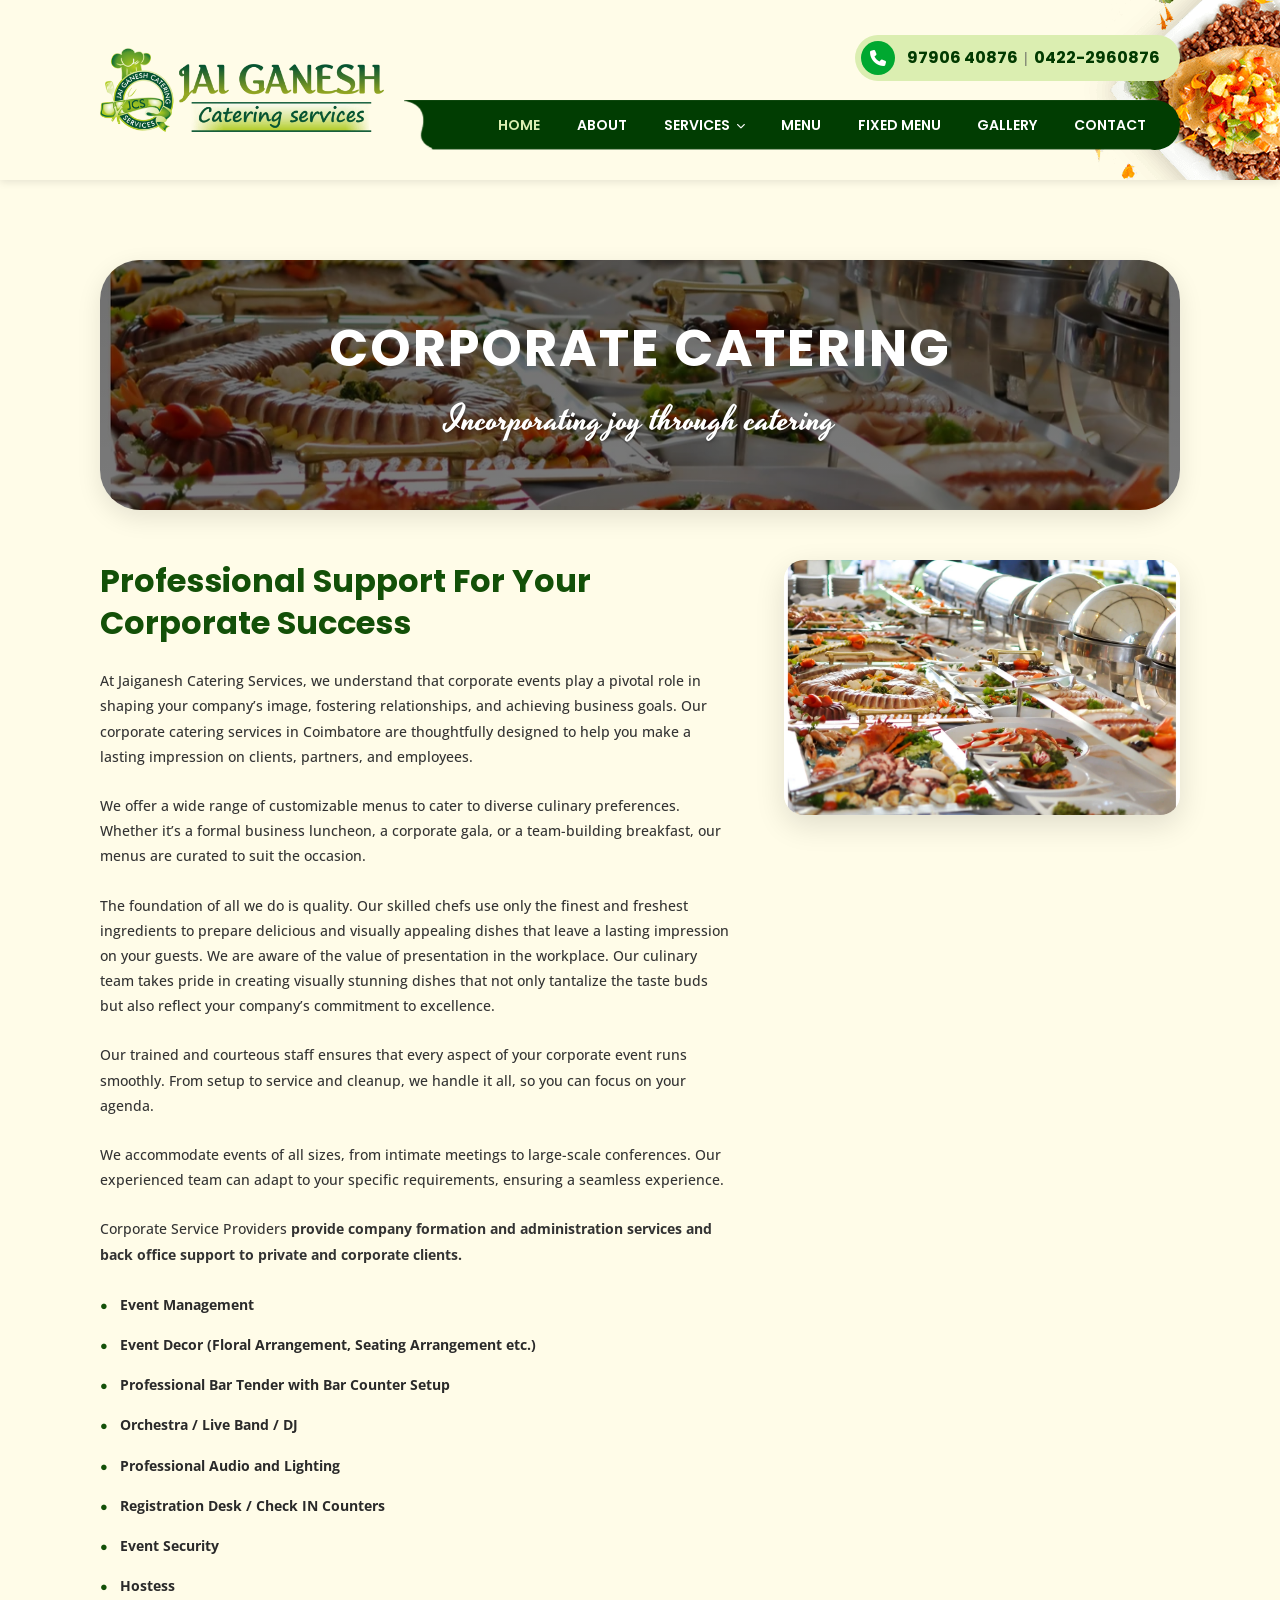
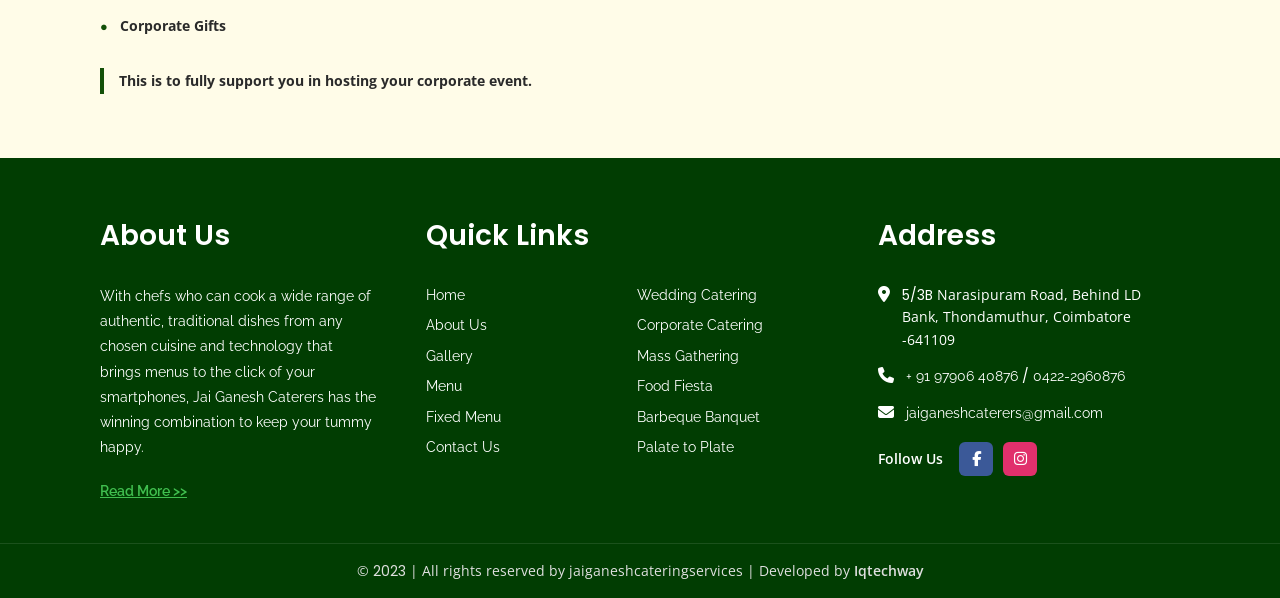
<file: corporate-catering.html>
<!DOCTYPE html>
<html lang="en">

<head>
  <meta charset="UTF-8">
  <meta name="viewport" content="width=device-width, initial-scale=1.0, maximum-scale=1.0, user-scalable=no">
  <title>Corporate Catering | Jaiganesh Catering Services Coimbatore</title>
  <meta name="description"
    content="Professional corporate event catering in Coimbatore. Offering premium lunch setups, formal galas, board meetings, and team breakfasts.">

  <!-- Fonts & Icons -->
  <link rel="preconnect" href="https://fonts.googleapis.com">
  <link rel="preconnect" href="https://fonts.gstatic.com" crossorigin>
  <link rel="shortcut icon" href="assets/images/favicon.ico" type="image/x-icon">
  <link
    href="https://fonts.googleapis.com/css2?family=Playball&family=Poppins:wght@400;500;600;700&family=Raleway:wght@300;400;500;600;700&display=swap"
    rel="stylesheet">
  <link rel="stylesheet" href="https://cdnjs.cloudflare.com/ajax/libs/font-awesome/6.4.0/css/all.min.css">

  <!-- Custom CSS -->
  <link rel="stylesheet" href="assets/css/style.css">

  <!-- Custom Corporate Styles -->
  <style>
    @import url('https://fonts.googleapis.com/css2?family=Playball&display=swap');

    body {
      background-color: #fffce8 !important;
    }

    #primary {
      background-color: #fffce8 !important;
    }

    .corporate-custom-wrap {
      background-color: #fffce8;
      font-family: "Open Sans", Sans-serif;
      color: #2a2a2a;
      line-height: 1.8;
      max-width: 1120px;
      margin: 0 auto;
      padding: 40px 20px;
    }

    /* Banner styling */
    .corporate-banner {
      height: 250px;
      border-radius: 40px;
      max-width: 1120px;
      width: 100%;
      margin: 40px auto 50px auto;

      position: relative;


      overflow: hidden;
      background-image: linear-gradient(#0000008f, #00000085), url('assets/images/corporate_banner.webp');
      background-size: cover;
      background-position: center;
      display: flex;
      flex-direction: column;
      justify-content: center;
      align-items: center;
      text-align: center;

      box-shadow: 0 8px 25px rgba(0, 0, 0, 0.1);
    }

    .corporate-banner h1 {
      font-family: 'Poppins', sans-serif;
      color: #ffffff;
      font-size: 3.2rem;
      font-weight: 700;
      margin: 0 0 10px 0;
      text-transform: uppercase;
      letter-spacing: 2px;
      line-height: 1.2;
    }

    .corporate-banner p {
      font-family: "Yesteryear", cursive;
      color: #ffffff;
      font-size: 2.2rem;
      font-weight: 400;
      margin: 0;
      text-shadow: 1px 1px 3px rgba(0, 0, 0, 0.3);
    }

    /* Two column layout */
    .corporate-content-grid {
      display: grid;
      grid-template-columns: 1.6fr 1fr;
      gap: 50px;
      align-items: start;
    }

    .corporate-left h2 {
      font-family: 'Poppins', sans-serif;
      color: #135008;
      font-size: 2rem;
      font-weight: 700;
      margin-top: 0;
      margin-bottom: 25px;
      line-height: 1.3;
    }

    .corporate-left p {
      font-size: 14px;
      margin-bottom: 24px;
      color: #333333;
      font-weight: 500;
    }

    .corporate-list {
      list-style: none;
      padding-left: 0;
      margin-top: 25px;
      margin-bottom: 30px;
    }

    .corporate-list li {
      font-size: 14px;
      font-weight: 700;
      color: #2a2a2a;
      margin-bottom: 15px;
      display: flex;
      align-items: flex-start;
    }

    .corporate-list li::before {
      content: "●";
      color: #135008;
      font-size: 0.8rem;
      margin-right: 12px;
      margin-top: 2px;
      flex-shrink: 0;
    }

    .corporate-left .highlight-text {
      font-weight: 700;
      color: #2a2a2a;
      margin-top: 30px;
      border-left: 4px solid #135008;
      padding-left: 15px;
    }

    /* Right column image wrap */
    .corporate-right {
      position: sticky;
      top: 100px;
    }

    .corporate-image-wrap {
      border-radius: 20px;
      overflow: hidden;
      box-shadow: 0 10px 30px rgba(0, 0, 0, 0.12);
    }

    .corporate-image-wrap img {
      width: 100%;
      height: auto;
      display: block;
      object-fit: cover;
      transition: transform 0.5s ease;
    }

    .corporate-image-wrap:hover img {
      transform: scale(1.03);
    }

    /* Responsive styling */
    @media (max-width: 991px) {
      .corporate-content-grid {
        grid-template-columns: 1fr;
        gap: 40px;
      }

      .corporate-right {
        position: static;
      }

      .corporate-banner {
        height: 200px;
        border-radius: 40px;
        max-width: 1120px;
        width: 100%;
        margin: 40px auto 50px auto;




      }

      .corporate-banner h1 {
        font-size: 2.4rem;
      }

      .corporate-banner p {
        font-size: 1.8rem;
      }

      .corporate-left h2 {
        font-size: 1.7rem;
      }
    }

    @media (max-width: 480px) {
      .corporate-banner {
        height: 200px;
        border-radius: 40px;
        max-width: 1120px;
        width: 100%;
        margin: 40px auto 50px auto;


      }

      .corporate-banner h1 {
        font-size: 1.8rem;
      }

      .corporate-banner p {
        font-size: 1.4rem;
      }

      .corporate-left h2 {
        font-size: 1.4rem;
      }

      .corporate-left p,
      .corporate-list li {
        font-size: 0.95rem;
      }
    }
  </style>
</head>

<body>
  <!-- Header / Navbar -->
  <header id="masthead">
    <!-- Food image decorative - top right overflow -->
    <!-- <img src="assets/images/home-page-image/hfh.png" alt="" class="header-food-img" aria-hidden="true"> -->
    <div class="mbl_topbar">
      <div class="header-contact-pill">
        <a href="tel:+919790640876">
          <i class="fa-solid fa-phone"></i> 97906 40876
        </a>
        &nbsp;|&nbsp;
        <a href="tel:+914222960876">
          0422-2960876
        </a>
      </div>
    </div>
    <div class="container header-container">
      <!-- Image logo matching official branding -->
      <div class="site-logo">
        <a href="index.html">
          <img src="assets/images/home-page-image/IMG_4346-1024x306.png" alt="Jai Ganesh Catering Services Logo">
        </a>
      </div>

      <div class="header-right">
        <!-- Contact Pill -->

        <div class="header-contact-pill">
          <a href="tel:+919790640876">
            <i class="fa-solid fa-phone"></i> 97906 40876
          </a>
          &nbsp;|&nbsp;
          <a href="tel:+914222960876">
            0422-2960876
          </a>
        </div>

        <!-- Desktop Navigation -->
        <nav class="desktop-nav">
          <ul class="main-header-menu">
            <li class="menu-item current-menu-item"><a href="index.html">HOME</a></li>
            <li class="menu-item"><a href="about.html">ABOUT</a></li>
            <li class="menu-item menu-item-has-children"><a href="#">SERVICES</a>
              <ul class="sub-menu">
                <li><a href="wedding-catering.html">Wedding Catering</a></li>
                <li><a href="corporate-catering.html">Corporate Catering</a></li>
                <li><a href="mass-gathering.html">Mass Gathering</a></li>
                <li><a href="food-fiesta.html">Food Fiesta</a></li>
                <li><a href="barbeque-banquet.html">Barbeque Banquet</a></li>
              </ul>
            </li>
            <li class="menu-item"><a href="menu.html">MENU</a></li>
            <li class="menu-item"><a href="fixed-menu.html">FIXED MENU</a></li>
            <li class="menu-item"><a href="gallery.html">GALLERY</a></li>
            <li class="menu-item"><a href="contact.html">CONTACT</a></li>
          </ul>
        </nav>
      </div>

      <!-- Mobile Menu Toggle -->
      <button id="mobileToggle" class="mobile-toggle" aria-label="Toggle Navigation">
        <span></span>
        <span></span>
        <span></span>
      </button>
    </div>
  </header>

  <!-- Mobile Drawer Menu -->
  <div id="mobileOverlay" class="mobile-overlay"></div>
  <div id="mobileNav" class="mobile-nav">
    <div class="mobile-nav-header">
      <img src="assets/images/home-page-image/IMG_4346-1024x306.png" alt="Jai Ganesh Logo">
      <button id="mobileClose" class="mobile-nav-close" aria-label="Close Navigation">&times;</button>
    </div>
    <ul>
      <li><a href="index.html">Home</a></li>
      <li><a href="about.html">About</a></li>
      <li class="mobile-has-children">
        <a href="#">Services</a>
        <ul class="mobile-sub">
          <li><a href="wedding-catering.html">Wedding Catering</a></li>
          <li><a href="corporate-catering.html">Corporate Catering</a></li>
          <li><a href="mass-gathering.html">Mass Gathering</a></li>
          <li><a href="food-fiesta.html">Food Fiesta</a></li>
          <li><a href="barbeque-banquet.html">Barbeque Banquet</a></li>
        </ul>
      </li>
      <li><a href="menu.html">Menu</a></li>
      <li><a href="fixed-menu.html">Fixed Menu</a></li>
      <li><a href="gallery.html">Gallery</a></li>
      <li><a href="contact.html">Contact</a></li>
    </ul>

    <div class="mobile-nav-contact">
      <i class="fa-solid fa-phone"></i>
      <a class="number_font" href="tel:+919790640876">97906 40876</a>
      |
      <a class="number_font" href="tel:+914222960876">0422-2960876</a>
    </div>
  </div>
  <!-- Main Content Area -->
  <main id="primary" class="content-area primary">
    <div class="corporate-custom-wrap">
      <div class="corporate-banner">
        <h1>Corporate Catering</h1>
        <p>Incorporating joy through catering</p>
      </div>

      <div class="corporate-content-grid">
        <div class="corporate-left">
          <h2>Professional Support For Your Corporate Success</h2>
          <p>
            At Jaiganesh Catering Services, we understand that corporate events play a pivotal role in shaping your
            company’s image, fostering relationships, and achieving business goals. Our corporate catering services in
            Coimbatore are thoughtfully designed to help you make a lasting impression on clients, partners, and
            employees.
          </p>
          <p>
            We offer a wide range of customizable menus to cater to diverse culinary preferences. Whether it’s a formal
            business luncheon, a corporate gala, or a team-building breakfast, our menus are curated to suit the
            occasion.
          </p>
          <p>
            The foundation of all we do is quality. Our skilled chefs use only the finest and freshest ingredients to
            prepare delicious and visually appealing dishes that leave a lasting impression on your guests. We are aware
            of the value of presentation in the workplace. Our culinary team takes pride in creating visually stunning
            dishes that not only tantalize the taste buds but also reflect your company’s commitment to excellence.
          </p>
          <p>
            Our trained and courteous staff ensures that every aspect of your corporate event runs smoothly. From setup
            to service and cleanup, we handle it all, so you can focus on your agenda.
          </p>
          <p>
            We accommodate events of all sizes, from intimate meetings to large-scale conferences. Our experienced team
            can adapt to your specific requirements, ensuring a seamless experience.
          </p>

          <p>
            Corporate Service Providers <b>provide company formation and administration services and back office support
              to private and corporate clients.</b>
          </p>
          <ul class="corporate-list">
            <li>Event Management</li>
            <li>Event Decor (Floral Arrangement, Seating Arrangement etc.)</li>
            <li>Professional Bar Tender with Bar Counter Setup</li>
            <li>Orchestra / Live Band / DJ</li>
            <li>Professional Audio and Lighting</li>
            <li>Registration Desk / Check IN Counters</li>
            <li>Event Security</li>
            <li>Hostess</li>
            <li>Corporate Gifts</li>
          </ul>

          <p class="highlight-text">This is to fully support you in hosting your corporate event.</p>
        </div>

        <div class="corporate-right">
          <div class="corporate-image-wrap">
            <img src="assets/images/corporate-catring-img/CORPORATE.webp" alt="Corporate Buffet Catering Setup" />
          </div>
        </div>
      </div>
    </div>
  </main>

  <footer class="site-primary-footer">
    <div class="container">
      <div class="footer-grid">
        <!-- Column 1: About Us -->
        <div class="footer-col">
          <h2>About Us</h2>
          <p>With chefs who can cook a wide range of authentic, traditional dishes from any chosen cuisine and
            technology that brings menus to the click of your smartphones, Jai Ganesh Caterers has the winning
            combination to keep your tummy happy.</p>
          <a href="about.html" class="footer-readmore">Read More &gt;&gt;</a>
        </div>

        <!-- Column 2: Quick Links split -->
        <div class="footer-col">
          <h2>Quick Links</h2>
          <div class="quick-links-split">
            <ul>
              <li><a href="index.html">Home</a></li>
              <li><a href="about.html">About Us</a></li>
              <li><a href="gallery.html">Gallery</a></li>
              <li><a href="menu.html">Menu</a></li>
              <li><a href="fixed-menu.html">Fixed Menu</a></li>
              <li><a href="contact.html">Contact Us</a></li>
            </ul>
            <ul>
              <li><a href="wedding-catering.html">Wedding Catering</a></li>
              <li><a href="corporate-catering.html">Corporate Catering</a></li>
              <li><a href="mass-gathering.html">Mass Gathering</a></li>
              <li><a href="food-fiesta.html">Food Fiesta</a></li>
              <li><a href="barbeque-banquet.html">Barbeque Banquet</a></li>
              <li><a href="javascript:void(0);">Palate to Plate</a></li>
            </ul>
          </div>
        </div>

        <!-- Column 3: Address and Socials -->
        <div class="footer-col">
          <h2>Address</h2>
          <div class="contact-item">
            <i class="fa-solid fa-location-dot"></i>
            <span> <span style="font-weight: 400;" class="number_font">5/3B </span> Narasipuram Road, Behind LD Bank,
              Thondamuthur, Coimbatore -641109</span>
          </div>
          <div class="contact-item number_font">
            <i class="fa-solid fa-phone"></i>
            <span>
              <a href="tel:+919790640876" style="color: #ffffff;">+ 91 97906 40876</a>
              / <a href="tel:+914222960876" style="color: #ffffff;">0422-2960876</a>
            </span>
          </div>
          <div class="contact-item">
            <i class="fa-solid fa-envelope"></i>
            <a href="mailto:jaiganeshcaterers@gmail.com" style="color: #ffffff;">
              <span>jaiganeshcaterers@gmail.com</span>
            </a>
          </div>
          <div class="footer-follow-row">
            <span>Follow Us</span>
            <div class="footer-socials">
              <a href="https://www.facebook.com/profile.php?id=61552357344863" target="_blank" class="fb"
                aria-label="Facebook">
                <i class="fa-brands fa-facebook-f"></i>
              </a>
              <a href="https://instagram.com/jaiganesh_caterers?igshid=OGQ5ZDc2ODk2ZA==" class="ig" target="_blank"
                aria-label="Instagram">
                <i class="fa-brands fa-instagram"></i>
              </a>
            </div>
          </div>
        </div>
      </div>
    </div>
  </footer>

  <!-- Below Footer -->
  <div class="site-below-footer">
    <div class="container">
      <div class="below-footer-inner">
        <div class="copy">&copy; <span class="number_font">2023</span> | All rights reserved by
          jaiganeshcateringservices | Developed by <a href="https://www.iqtechway.com">Iqtechway</a></div>
      </div>
    </div>
  </div>


  <!-- Scripts -->
  <script src="assets/js/main.js"></script>
</body>

</html>
</file>
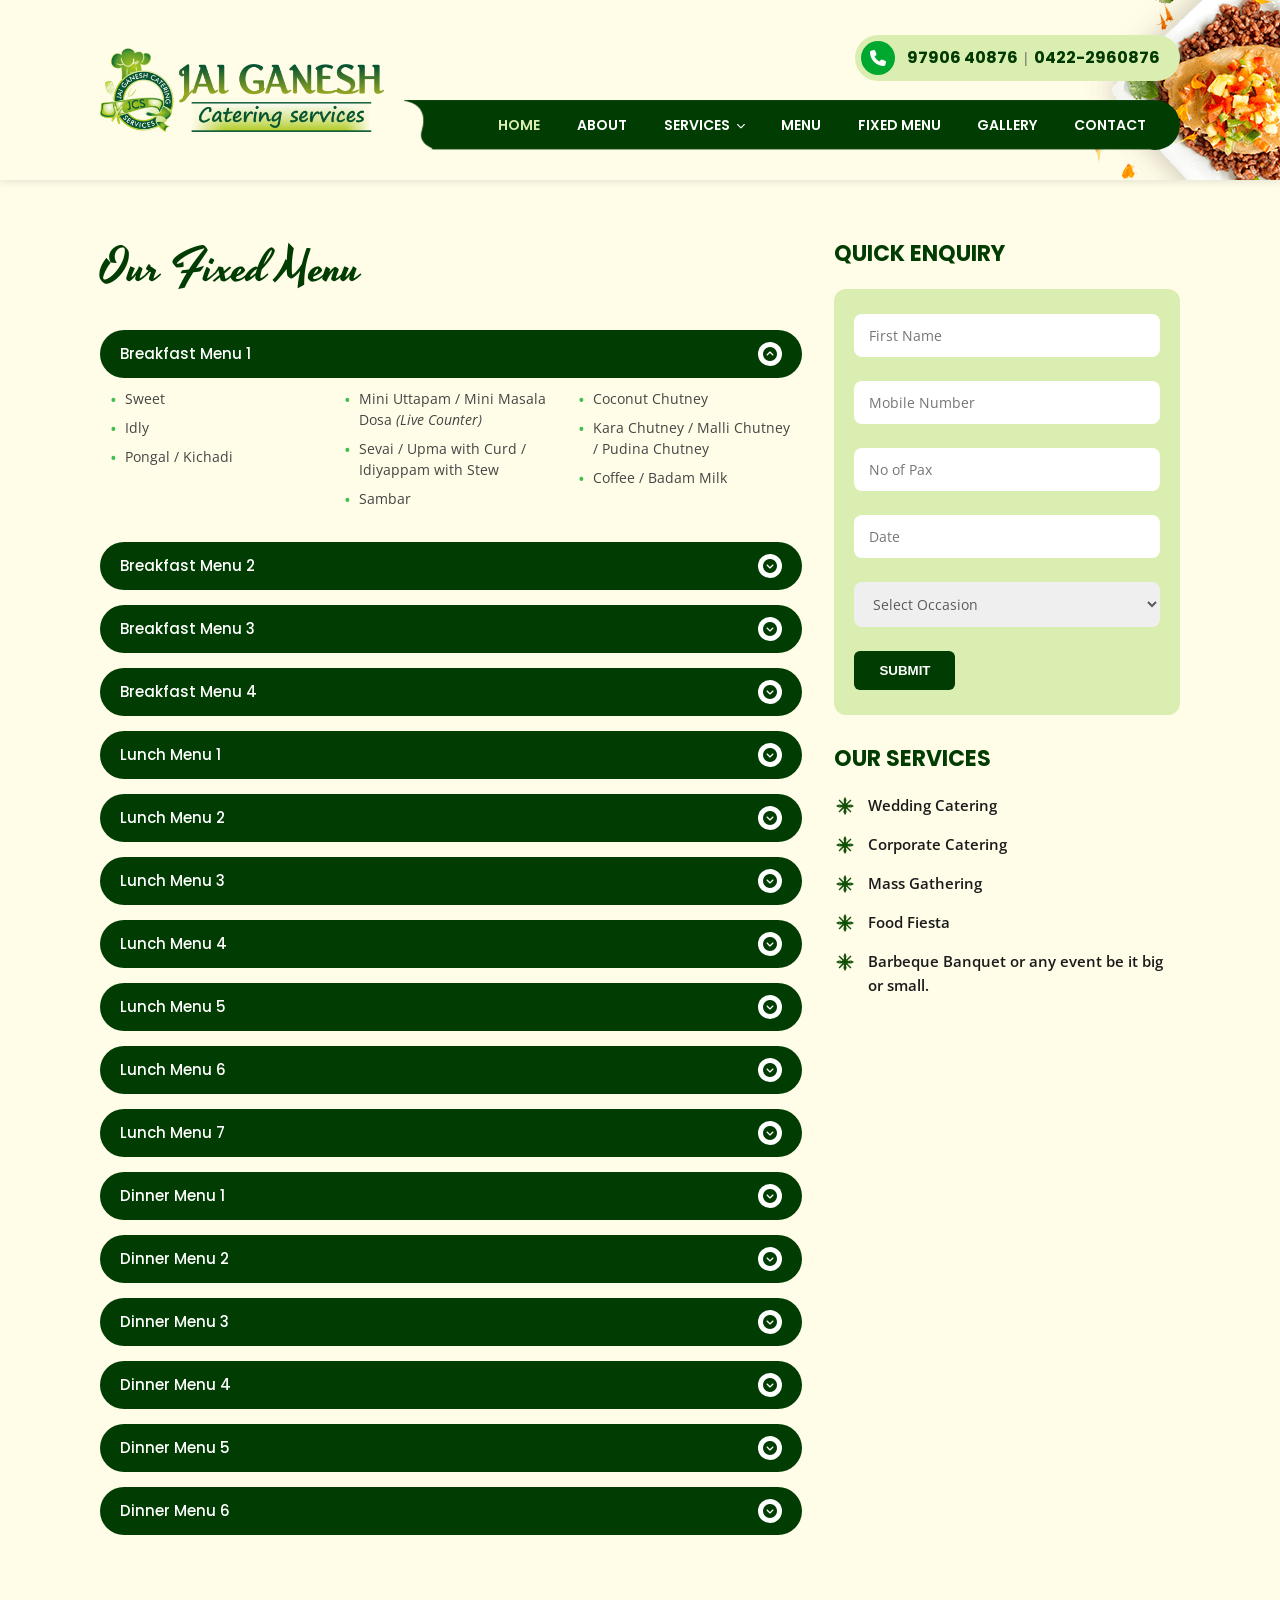
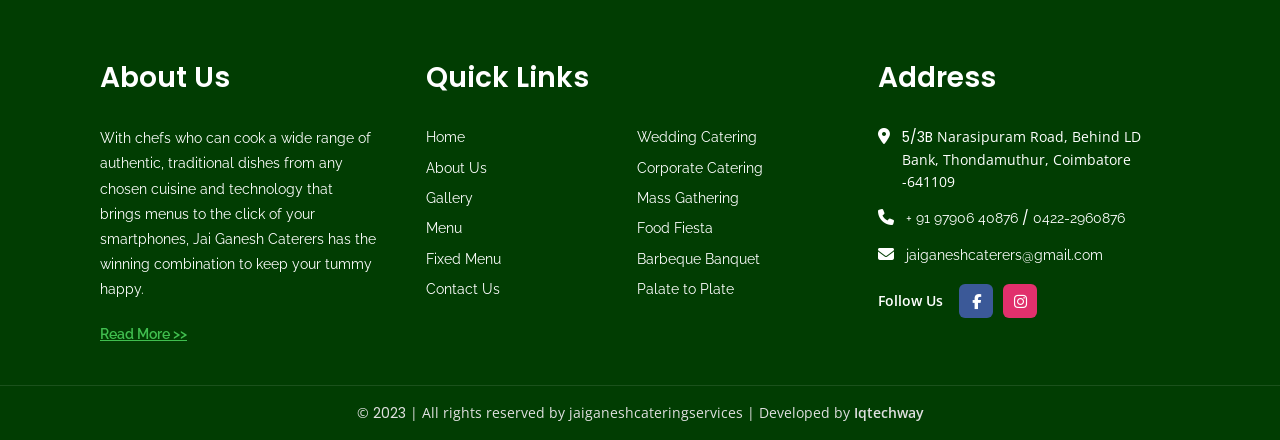
<file: fixed-menu.html>
<!DOCTYPE html>
<html lang="en">

<head>
  <meta charset="UTF-8">
  <meta name="viewport" content="width=device-width, initial-scale=1.0, maximum-scale=1.0, user-scalable=no">
  <title>Fixed Menu | Jaiganesh Catering Services Coimbatore</title>
  <meta name="description"
    content="Explore our authentic catering menus including breakfast spreads, traditional lunch feasts, dinner specialties, snacks, and sweet desserts in Coimbatore.">

  <!-- Fonts & Icons -->
  <link rel="preconnect" href="https://fonts.googleapis.com">
  <link rel="preconnect" href="https://fonts.gstatic.com" crossorigin>
  <link rel="shortcut icon" href="assets/images/favicon.ico" type="image/x-icon">
  <link
    href="https://fonts.googleapis.com/css2?family=Playball&family=Poppins:wght@400;500;600;700&family=Raleway:wght@300;400;500;600;700&display=swap"
    rel="stylesheet">
  <link rel="stylesheet" href="https://cdnjs.cloudflare.com/ajax/libs/font-awesome/6.4.0/css/all.min.css">

  <!-- Custom CSS -->
  <link rel="stylesheet" href="assets/css/style.css">

  <style>
    /* Styling for the menu tabs page */
    .menu-tabs-container {
      display: flex;
      justify-content: center;
      gap: 15px;
      margin-bottom: 40px;
      flex-wrap: wrap;
    }

    .menu-tab {
      background: var(--white);
      color: var(--primary-dark);
      font-family: 'Poppins', sans-serif;
      font-weight: 600;
      padding: 12px 28px;
      border-radius: 50px;
      border: 2px solid var(--primary);
      cursor: pointer;
      transition: var(--transition);
      font-size: 15px;
      outline: none;
    }

    .menu-tab.active,
    .menu-tab:hover {
      background: var(--primary);
      color: var(--white);
    }

    .menu-panel {
      display: none;
    }

    .menu-panel.active {
      display: block;
      animation: fadeIn 0.4s ease-out;
    }

    @keyframes fadeIn {
      from {
        opacity: 0;
        transform: translateY(15px);
      }

      to {
        opacity: 1;
        transform: translateY(0);
      }
    }

    .menu-grid {
      display: grid;
      grid-template-columns: repeat(auto-fill, minmax(280px, 1fr));
      gap: 24px;
    }

    .menu-item-card {
      background: var(--white);
      padding: 24px;
      border-radius: 12px;
      box-shadow: var(--shadow);
      border-left: 4px solid var(--primary);
      transition: var(--transition);
      display: flex;
      flex-direction: column;
      justify-content: space-between;
    }

    .menu-item-card:hover {
      transform: translateY(-4px);
      box-shadow: 0 8px 25px rgba(0, 0, 0, 0.12);
    }

    .menu-item-card h4 {
      font-size: 18px;
      margin-bottom: 8px;
      color: var(--primary-dark);
    }

    .menu-item-card p {
      font-size: 14px;
      color: var(--text);
      margin-bottom: 0;
      line-height: 1.5;
    }

    .menu-item-tag {
      align-self: flex-start;
      font-size: 11px;
      background: var(--green-tint);
      color: var(--primary);
      padding: 3px 8px;
      border-radius: 4px;
      font-weight: 700;
      text-transform: uppercase;
      letter-spacing: 0.5px;
      margin-bottom: 12px;
    }
  </style>
</head>

<body>
  <!-- Header / Navbar -->
  <header id="masthead">
    <!-- Food image decorative - top right overflow -->
    <!-- <img src="assets/images/home-page-image/hfh.png" alt="" class="header-food-img" aria-hidden="true"> -->
    <div class="mbl_topbar">
      <div class="header-contact-pill">
        <a href="tel:+919790640876">
          <i class="fa-solid fa-phone"></i> 97906 40876
        </a>
        &nbsp;|&nbsp;
        <a href="tel:+914222960876">
          0422-2960876
        </a>
      </div>
    </div>
    <div class="container header-container">
      <!-- Image logo matching official branding -->
      <div class="site-logo">
        <a href="index.html">
          <img src="assets/images/home-page-image/IMG_4346-1024x306.png" alt="Jai Ganesh Catering Services Logo">
        </a>
      </div>

      <div class="header-right">
        <!-- Contact Pill -->

        <div class="header-contact-pill">
          <a href="tel:+919790640876">
            <i class="fa-solid fa-phone"></i> 97906 40876
          </a>
          &nbsp;|&nbsp;
          <a href="tel:+914222960876">
            0422-2960876
          </a>
        </div>

        <!-- Desktop Navigation -->
        <nav class="desktop-nav">
          <ul class="main-header-menu">
            <li class="menu-item current-menu-item"><a href="index.html">HOME</a></li>
            <li class="menu-item"><a href="about.html">ABOUT</a></li>
            <li class="menu-item menu-item-has-children"><a href="#">SERVICES</a>
              <ul class="sub-menu">
                <li><a href="wedding-catering.html">Wedding Catering</a></li>
                <li><a href="corporate-catering.html">Corporate Catering</a></li>
                <li><a href="mass-gathering.html">Mass Gathering</a></li>
                <li><a href="food-fiesta.html">Food Fiesta</a></li>
                <li><a href="barbeque-banquet.html">Barbeque Banquet</a></li>
              </ul>
            </li>
            <li class="menu-item"><a href="menu.html">MENU</a></li>
            <li class="menu-item"><a href="fixed-menu.html">FIXED MENU</a></li>
            <li class="menu-item"><a href="gallery.html">GALLERY</a></li>
            <li class="menu-item"><a href="contact.html">CONTACT</a></li>
          </ul>
        </nav>
      </div>

      <!-- Mobile Menu Toggle -->
      <button id="mobileToggle" class="mobile-toggle" aria-label="Toggle Navigation">
        <span></span>
        <span></span>
        <span></span>
      </button>
    </div>
  </header>

  <!-- Mobile Drawer Menu -->
  <div id="mobileOverlay" class="mobile-overlay"></div>
  <div id="mobileNav" class="mobile-nav">
    <div class="mobile-nav-header">
      <img src="assets/images/home-page-image/IMG_4346-1024x306.png" alt="Jai Ganesh Logo">
      <button id="mobileClose" class="mobile-nav-close" aria-label="Close Navigation">&times;</button>
    </div>
    <ul>
      <li><a href="index.html">Home</a></li>
      <li><a href="about.html">About</a></li>
      <li class="mobile-has-children">
        <a href="#">Services</a>
        <ul class="mobile-sub">
          <li><a href="wedding-catering.html">Wedding Catering</a></li>
          <li><a href="corporate-catering.html">Corporate Catering</a></li>
          <li><a href="mass-gathering.html">Mass Gathering</a></li>
          <li><a href="food-fiesta.html">Food Fiesta</a></li>
          <li><a href="barbeque-banquet.html">Barbeque Banquet</a></li>
        </ul>
      </li>
      <li><a href="menu.html">Menu</a></li>
      <li><a href="fixed-menu.html">Fixed Menu</a></li>
      <li><a href="gallery.html">Gallery</a></li>
      <li><a href="contact.html">Contact</a></li>
    </ul>

    <div class="mobile-nav-contact">
      <i class="fa-solid fa-phone"></i>
      <a class="number_font" href="tel:+919790640876">97906 40876</a>
      |
      <a class="number_font" href="tel:+914222960876">0422-2960876</a>
    </div>
  </div>

  <!-- Fixed Menu Section -->
  <section id="menu-tabs-section" style="background: var(--bg); padding: 60px 0;">

    <div class="container menu-page-grid">
      <div class="menu-left-col">
        <h2 class="section-title cursive-title menu-page-title">Our Fixed Menu</h2>

        <div class="menu-accordion">

          <!-- BREAKFAST MENU 1 -->
          <div class="accordion-item active">
            <button class="accordion-header" data-target="breakfast-menu1">
              <span>Breakfast Menu 1</span>
              <i class="fa-solid fa-chevron-circle-down icon"></i>
            </button>
            <div class="accordion-content" id="breakfast-menu1" style="display: block;">
              <div class="menu-layout-wrapper">
                <div class="menu-category-grid">
                  <div class="menu-subcategory">
                    <ul class="menu-item-list">
                      <li>Sweet</li>
                      <li>Idly</li>
                      <li>Pongal / Kichadi</li>
                    </ul>
                  </div>
                  <div class="menu-subcategory">
                    <ul class="menu-item-list">
                      <li>Mini Uttapam / Mini Masala Dosa <em>(Live Counter)</em></li>
                      <li>Sevai / Upma with Curd / Idiyappam with Stew</li>
                      <li>Sambar</li>
                    </ul>
                  </div>
                  <div class="menu-subcategory">
                    <ul class="menu-item-list">
                      <li>Coconut Chutney</li>
                      <li>Kara Chutney / Malli Chutney / Pudina Chutney</li>
                      <li>Coffee / Badam Milk</li>
                    </ul>
                  </div>
                </div>
              </div>
            </div>
          </div>

          <!-- BREAKFAST MENU 2 -->
          <div class="accordion-item">
            <button class="accordion-header" data-target="breakfast-menu2">
              <span>Breakfast Menu 2</span>
              <i class="fa-solid fa-chevron-circle-down icon"></i>
            </button>
            <div class="accordion-content" id="breakfast-menu2" style="display: none;">
              <div class="menu-layout-wrapper">
                <div class="menu-category-grid">
                  <div class="menu-subcategory">
                    <ul class="menu-item-list">
                      <li>Sweet</li>
                      <li>Ulundu Vadai / Mysore Bonda</li>
                      <li>Idly</li>
                      <li>Pongal / Kichadi</li>
                    </ul>
                  </div>
                  <div class="menu-subcategory">
                    <ul class="menu-item-list">
                      <li>Mini Uttapam / Mini Masala Dosa <em>(Live Counter)</em></li>
                      <li>Poori - Masal <em>(Live Counter)</em></li>
                      <li>Sevai / Upma with Curd / Idiyappam with Stew</li>
                      <li>Sambar</li>
                    </ul>
                  </div>
                  <div class="menu-subcategory">
                    <ul class="menu-item-list">
                      <li>Coconut Chutney</li>
                      <li>Kara Chutney / Malli Chutney / Pudina Chutney</li>
                      <li>Coffee / Badam Milk</li>
                    </ul>
                  </div>
                </div>
              </div>
            </div>
          </div>

          <!-- BREAKFAST MENU 3 -->
          <div class="accordion-item">
            <button class="accordion-header" data-target="breakfast-menu3">
              <span>Breakfast Menu 3</span>
              <i class="fa-solid fa-chevron-circle-down icon"></i>
            </button>
            <div class="accordion-content" id="breakfast-menu3" style="display: none;">
              <div class="menu-layout-wrapper">
                <div class="menu-category-grid">
                  <div class="menu-subcategory">
                    <ul class="menu-item-list">
                      <li>Sweet</li>
                      <li>Ulundu Vadai / Mysore Bonda</li>
                      <li>Idly</li>
                      <li>Pongal / Kichadi</li>
                    </ul>
                  </div>
                  <div class="menu-subcategory">
                    <ul class="menu-item-list">
                      <li>Mini Uttapam / Mini Masala Dosa <em>(Live Counter)</em></li>
                      <li>Poori - Masal <em>(Live Counter)</em></li>
                      <li>Idiyappam with Coconut Milk</li>
                      <li>Sevai / Upma with Curd</li>
                    </ul>
                  </div>
                  <div class="menu-subcategory">
                    <ul class="menu-item-list">
                      <li>Sambar</li>
                      <li>Coconut Chutney</li>
                      <li>Kara Chutney / Malli Chutney / Pudina Chutney</li>
                      <li>Coffee / Badam Milk</li>
                    </ul>
                  </div>
                </div>
              </div>
            </div>
          </div>

          <!-- BREAKFAST MENU 4 -->
          <div class="accordion-item">
            <button class="accordion-header" data-target="breakfast-menu4">
              <span>Breakfast Menu 4</span>
              <i class="fa-solid fa-chevron-circle-down icon"></i>
            </button>
            <div class="accordion-content" id="breakfast-menu4" style="display: none;">
              <div class="menu-layout-wrapper">
                <div class="menu-category-grid">
                  <div class="menu-subcategory">
                    <ul class="menu-item-list">
                      <li>Sweet</li>
                      <li>Ulundu Vadai / Mysore Bonda</li>
                      <li>Thattu Idly / Mini Sambar Idly / Rava Idly</li>
                      <li>Pongal / Kichadi / Rava Pongal</li>
                    </ul>
                  </div>
                  <div class="menu-subcategory">
                    <ul class="menu-item-list">
                      <li>Mini Uthappam / Mini Masala Dosa</li>
                      <li>Poori - Masal <em>(Live Counter)</em></li>
                      <li>Sevai / Upma with Curd / Idiyappam with Stew</li>
                      <li>Sambar</li>
                    </ul>
                  </div>
                  <div class="menu-subcategory">
                    <ul class="menu-item-list">
                      <li>Coconut Chutney</li>
                      <li>Kara Chutney / Malli Chutney / Pudina Chutney</li>
                      <li>Coffee / Badam Milk</li>
                    </ul>
                  </div>
                </div>
              </div>
            </div>
          </div>

          <!-- LUNCH MENU 1 -->
          <div class="accordion-item">
            <button class="accordion-header" data-target="lunch-menu1">
              <span>Lunch Menu 1</span>
              <i class="fa-solid fa-chevron-circle-down icon"></i>
            </button>
            <div class="accordion-content" id="lunch-menu1" style="display: none;">
              <div class="menu-layout-wrapper">
                <div class="menu-category-grid">
                  <div class="menu-subcategory">
                    <ul class="menu-item-list">
                      <li>Salt</li>
                      <li>Rice</li>
                      <li>Kadamba Sambar</li>
                      <li>Puli Kuzhambu / Kara Kuzhambu</li>
                    </ul>
                  </div>
                  <div class="menu-subcategory">
                    <ul class="menu-item-list">
                      <li>Rasam</li>
                      <li>Kootu</li>
                      <li>Poriyal</li>
                      <li>Appalam</li>
                    </ul>
                  </div>
                  <div class="menu-subcategory">
                    <ul class="menu-item-list">
                      <li>Paruppu Vadai</li>
                      <li>Payasam</li>
                      <li>Curd</li>
                      <li>Pickle</li>
                    </ul>
                  </div>
                </div>
              </div>
            </div>
          </div>

          <!-- LUNCH MENU 2 -->
          <div class="accordion-item">
            <button class="accordion-header" data-target="lunch-menu2">
              <span>Lunch Menu 2</span>
              <i class="fa-solid fa-chevron-circle-down icon"></i>
            </button>
            <div class="accordion-content" id="lunch-menu2" style="display: none;">
              <div class="menu-layout-wrapper">
                <div class="menu-category-grid">
                  <div class="menu-subcategory">
                    <ul class="menu-item-list">
                      <li>Sweet</li>
                      <li>Salt</li>
                      <li>Rice</li>
                      <li>Kadamba Sambar</li>
                      <li>Puli Kuzhambu / Kara Kuzhambu</li>
                    </ul>
                  </div>
                  <div class="menu-subcategory">
                    <ul class="menu-item-list">
                      <li>Rasam</li>
                      <li>Kootu</li>
                      <li>Poriyal</li>
                      <li>Appalam</li>
                    </ul>
                  </div>
                  <div class="menu-subcategory">
                    <ul class="menu-item-list">
                      <li>Paruppu Vadai</li>
                      <li>Payasam</li>
                      <li>Curd</li>
                      <li>Pickle</li>
                    </ul>
                  </div>
                </div>
              </div>
            </div>
          </div>

          <!-- LUNCH MENU 3 -->
          <div class="accordion-item">
            <button class="accordion-header" data-target="lunch-menu3">
              <span>Lunch Menu 3</span>
              <i class="fa-solid fa-chevron-circle-down icon"></i>
            </button>
            <div class="accordion-content" id="lunch-menu3" style="display: none;">
              <div class="menu-layout-wrapper">
                <div class="menu-category-grid">
                  <div class="menu-subcategory">
                    <ul class="menu-item-list">
                      <li>Sweet</li>
                      <li>Salt</li>
                      <li>Rice</li>
                      <li>Paruppu Podi with Ghee</li>
                      <li>Kadamba Sambar</li>
                    </ul>
                  </div>
                  <div class="menu-subcategory">
                    <ul class="menu-item-list">
                      <li>Puli Kuzhambu / Kara Kuzhambu</li>
                      <li>Rasam</li>
                      <li>Kootu</li>
                      <li>Poriyal</li>
                      <li>Appalam</li>
                    </ul>
                  </div>
                  <div class="menu-subcategory">
                    <ul class="menu-item-list">
                      <li>Paruppu Vadai</li>
                      <li>Payasam</li>
                      <li>Curd</li>
                      <li>Pickle</li>
                    </ul>
                  </div>
                </div>
              </div>
            </div>
          </div>

          <!-- LUNCH MENU 4 -->
          <div class="accordion-item">
            <button class="accordion-header" data-target="lunch-menu4">
              <span>Lunch Menu 4</span>
              <i class="fa-solid fa-chevron-circle-down icon"></i>
            </button>
            <div class="accordion-content" id="lunch-menu4" style="display: none;">
              <div class="menu-layout-wrapper">
                <div class="menu-category-grid">
                  <div class="menu-subcategory">
                    <ul class="menu-item-list">
                      <li>Sweet</li>
                      <li>Salt</li>
                      <li>Chapati <em>(1pc)</em></li>
                      <li>Veg Gravy</li>
                      <li>Rice</li>
                    </ul>
                  </div>
                  <div class="menu-subcategory">
                    <ul class="menu-item-list">
                      <li>Kadamba Sambar</li>
                      <li>Puli Kuzhambu / Kara Kuzhambu</li>
                      <li>Rasam</li>
                      <li>Kootu</li>
                      <li>Poriyal</li>
                    </ul>
                  </div>
                  <div class="menu-subcategory">
                    <ul class="menu-item-list">
                      <li>Appalam</li>
                      <li>Paruppu Vadai</li>
                      <li>Payasam</li>
                      <li>Curd</li>
                      <li>Pickle</li>
                    </ul>
                  </div>
                </div>
              </div>
            </div>
          </div>

          <!-- LUNCH MENU 5 -->
          <div class="accordion-item">
            <button class="accordion-header" data-target="lunch-menu5">
              <span>Lunch Menu 5</span>
              <i class="fa-solid fa-chevron-circle-down icon"></i>
            </button>
            <div class="accordion-content" id="lunch-menu5" style="display: none;">
              <div class="menu-layout-wrapper">
                <div class="menu-category-grid">
                  <div class="menu-subcategory">
                    <ul class="menu-item-list">
                      <li>Sweet</li>
                      <li>Salt</li>
                      <li>Chapati <em>(1pc)</em></li>
                      <li>Veg Gravy</li>
                      <li>Veg Biryani / Mushroom Biryani / Ghee Rice</li>
                      <li>Raita / Kuruma</li>
                    </ul>
                  </div>
                  <div class="menu-subcategory">
                    <ul class="menu-item-list">
                      <li>Rice</li>
                      <li>Kadamba Sambar</li>
                      <li>Puli Kuzhambu / Kara Kuzhambu</li>
                      <li>Rasam</li>
                      <li>Kootu</li>
                      <li>Poriyal</li>
                    </ul>
                  </div>
                  <div class="menu-subcategory">
                    <ul class="menu-item-list">
                      <li>Appalam</li>
                      <li>Paruppu Vadai</li>
                      <li>Payasam</li>
                      <li>Curd</li>
                      <li>Pickle</li>
                    </ul>
                  </div>
                </div>
              </div>
            </div>
          </div>

          <!-- LUNCH MENU 6 -->
          <div class="accordion-item">
            <button class="accordion-header" data-target="lunch-menu6">
              <span>Lunch Menu 6</span>
              <i class="fa-solid fa-chevron-circle-down icon"></i>
            </button>
            <div class="accordion-content" id="lunch-menu6" style="display: none;">
              <div class="menu-layout-wrapper">
                <div class="menu-category-grid">
                  <div class="menu-subcategory">
                    <ul class="menu-item-list">
                      <li>Sweet</li>
                      <li>Salt</li>
                      <li>Chapati <em>(1pc)</em></li>
                      <li>Veg Gravy</li>
                      <li>Veg Biryani / Mushroom Biryani / Ghee Rice</li>
                      <li>Raita / Kuruma</li>
                      <li>Rice</li>
                    </ul>
                  </div>
                  <div class="menu-subcategory">
                    <ul class="menu-item-list">
                      <li>Kadamba Sambar</li>
                      <li>Puli Kuzhambu / Kara Kuzhambu</li>
                      <li>Rasam</li>
                      <li>Kootu</li>
                      <li>Poriyal</li>
                      <li>Appalam</li>
                    </ul>
                  </div>
                  <div class="menu-subcategory">
                    <ul class="menu-item-list">
                      <li>Paruppu Vadai</li>
                      <li>Payasam</li>
                      <li>Curd</li>
                      <li>Pickle</li>
                      <li>Ice Cream</li>
                      <li>Beeda</li>
                    </ul>
                  </div>
                </div>
              </div>
            </div>
          </div>

          <!-- LUNCH MENU 7 -->
          <div class="accordion-item">
            <button class="accordion-header" data-target="lunch-menu7">
              <span>Lunch Menu 7</span>
              <i class="fa-solid fa-chevron-circle-down icon"></i>
            </button>
            <div class="accordion-content" id="lunch-menu7" style="display: none;">
              <div class="menu-layout-wrapper">
                <div class="menu-category-grid">
                  <div class="menu-subcategory">
                    <ul class="menu-item-list">
                      <li>Sweet</li>
                      <li>Salt</li>
                      <li>Chilli Gobi / Chilli Babycorn / Veg Cutlet / Porial</li>
                      <li>Chapati <em>(1pc)</em></li>
                      <li>Veg Gravy</li>
                      <li>Veg Biryani / Mushroom Biryani / Ghee Rice</li>
                      <li>Raita / Kuruma</li>
                    </ul>
                  </div>
                  <div class="menu-subcategory">
                    <ul class="menu-item-list">
                      <li>Rice</li>
                      <li>Kadamba Sambar</li>
                      <li>Puli Kuzhambu / Kara Kuzhambu</li>
                      <li>Rasam</li>
                      <li>Kootu</li>
                      <li>Poriyal</li>
                      <li>Appalam</li>
                    </ul>
                  </div>
                  <div class="menu-subcategory">
                    <ul class="menu-item-list">
                      <li>Paruppu Vadai</li>
                      <li>Payasam</li>
                      <li>Curd</li>
                      <li>Pickle</li>
                      <li>Ice Cream</li>
                      <li>Beeda</li>
                    </ul>
                  </div>
                </div>
              </div>
            </div>
          </div>

          <!-- DINNER MENU 1 -->
          <div class="accordion-item">
            <button class="accordion-header" data-target="dinner-menu1">
              <span>Dinner Menu 1</span>
              <i class="fa-solid fa-chevron-circle-down icon"></i>
            </button>
            <div class="accordion-content" id="dinner-menu1" style="display: none;">
              <div class="menu-layout-wrapper">
                <div class="menu-category-grid">
                  <div class="menu-subcategory">
                    <ul class="menu-item-list">
                      <li>Sweet</li>
                      <li>Cutlet / Chilli Gobi / Chilli Babycorn / Veg Spring Roll</li>
                      <li>Tomato Sauce</li>
                      <li>Roti / Naan / Chapati / Parotta</li>
                      <li>Veg Gravy</li>
                      <li>Veg Biryani / Mushroom Biryani / Pulao</li>
                    </ul>
                  </div>
                  <div class="menu-subcategory">
                    <ul class="menu-item-list">
                      <li>Raita</li>
                      <li>Idly / Mini Pepper Idly</li>
                      <li>Mini Uttapam / Mini Masala Dosa</li>
                      <li>Sambar</li>
                      <li>Coconut Chutney</li>
                    </ul>
                  </div>
                  <div class="menu-subcategory">
                    <ul class="menu-item-list">
                      <li>Kara Chutney / Malli Chutney / Pudina Chutney</li>
                      <li>Curd Rice / Curd Semiya / Kambu Curd / Wheat Curd</li>
                      <li>Pickle</li>
                      <li>Ice Cream</li>
                      <li>Beeda</li>
                    </ul>
                  </div>
                </div>
              </div>
            </div>
          </div>

          <!-- DINNER MENU 2 -->
          <div class="accordion-item">
            <button class="accordion-header" data-target="dinner-menu2">
              <span>Dinner Menu 2</span>
              <i class="fa-solid fa-chevron-circle-down icon"></i>
            </button>
            <div class="accordion-content" id="dinner-menu2" style="display: none;">
              <div class="menu-layout-wrapper">
                <div class="menu-category-grid">
                  <div class="menu-subcategory">
                    <ul class="menu-item-list">
                      <li>Sweet <em>(2 nos)</em></li>
                      <li>Cutlet / Chilli Gobi / Chilli Babycorn / Veg Spring Roll</li>
                      <li>Tomato Sauce</li>
                      <li>Roti / Naan / Chapati / Parotta</li>
                      <li>Veg Gravy</li>
                      <li>Veg Biryani / Mushroom Biryani / Pulao</li>
                    </ul>
                  </div>
                  <div class="menu-subcategory">
                    <ul class="menu-item-list">
                      <li>Raita</li>
                      <li>Idly / Mini Pepper Idly</li>
                      <li>Variety Dosa <em>(3nos)</em></li>
                      <li>Sambar</li>
                      <li>Coconut Chutney</li>
                    </ul>
                  </div>
                  <div class="menu-subcategory">
                    <ul class="menu-item-list">
                      <li>Kara Chutney / Malli Chutney / Pudina Chutney</li>
                      <li>Curd Rice / Curd Semiya / Kambu Curd / Wheat Curd</li>
                      <li>Pickle</li>
                      <li>Ice Cream</li>
                      <li>Beeda</li>
                    </ul>
                  </div>
                </div>
              </div>
            </div>
          </div>

          <!-- DINNER MENU 3 -->
          <div class="accordion-item">
            <button class="accordion-header" data-target="dinner-menu3">
              <span>Dinner Menu 3</span>
              <i class="fa-solid fa-chevron-circle-down icon"></i>
            </button>
            <div class="accordion-content" id="dinner-menu3" style="display: none;">
              <div class="menu-layout-wrapper">
                <div class="menu-category-grid">
                  <div class="menu-subcategory">
                    <ul class="menu-item-list">
                      <li>Sweet</li>
                      <li>Cutlet / Chilli Gobi / Chilli Babycorn / Veg Spring Roll</li>
                      <li>Tomato Sauce</li>
                      <li>Roti / Naan / Chapati / Parotta</li>
                      <li>Veg Gravy</li>
                      <li>Veg Biryani / Mushroom Biryani / Pulao</li>
                    </ul>
                  </div>
                  <div class="menu-subcategory">
                    <ul class="menu-item-list">
                      <li>Raita</li>
                      <li>Idly / Mini Pepper Idly</li>
                      <li>Variety Dosa <em>(3nos)</em></li>
                      <li>Idiyappam with Stew</li>
                      <li>Sambar</li>
                      <li>Coconut Chutney</li>
                    </ul>
                  </div>
                  <div class="menu-subcategory">
                    <ul class="menu-item-list">
                      <li>Kara Chutney / Malli Chutney / Pudina Chutney</li>
                      <li>Curd Rice / Curd Semiya / Kambu Curd / Wheat Curd</li>
                      <li>Pickle</li>
                      <li>Ice Cream</li>
                      <li>Beeda</li>
                    </ul>
                  </div>
                </div>
              </div>
            </div>
          </div>

          <!-- DINNER MENU 4 -->
          <div class="accordion-item">
            <button class="accordion-header" data-target="dinner-menu4">
              <span>Dinner Menu 4</span>
              <i class="fa-solid fa-chevron-circle-down icon"></i>
            </button>
            <div class="accordion-content" id="dinner-menu4" style="display: none;">
              <div class="menu-layout-wrapper">
                <div class="menu-category-grid">
                  <div class="menu-subcategory">
                    <ul class="menu-item-list">
                      <li>Sweet <em>(2 nos)</em></li>
                      <li>Cutlet / Chilli Gobi / Chilli Babycorn / Veg Spring Roll</li>
                      <li>Tomato Sauce</li>
                      <li>Roti / Naan / Chapati / Parotta</li>
                      <li>Veg Gravy</li>
                      <li>Veg Biryani / Mushroom Biryani / Pulao</li>
                    </ul>
                  </div>
                  <div class="menu-subcategory">
                    <ul class="menu-item-list">
                      <li>Raita</li>
                      <li>Idly / Mini Pepper Idly</li>
                      <li>Variety Dosa <em>(3nos)</em></li>
                      <li>Idiyappam with Stew</li>
                      <li>Sambar</li>
                      <li>Coconut Chutney</li>
                    </ul>
                  </div>
                  <div class="menu-subcategory">
                    <ul class="menu-item-list">
                      <li>Kara Chutney / Malli Chutney / Pudina Chutney</li>
                      <li>Curd Rice / Curd Semiya / Kambu Curd / Wheat Curd</li>
                      <li>Pickle</li>
                      <li>Ice Cream</li>
                      <li>Beeda</li>
                    </ul>
                  </div>
                </div>
              </div>
            </div>
          </div>

          <!-- DINNER MENU 5 -->
          <div class="accordion-item">
            <button class="accordion-header" data-target="dinner-menu5">
              <span>Dinner Menu 5</span>
              <i class="fa-solid fa-chevron-circle-down icon"></i>
            </button>
            <div class="accordion-content" id="dinner-menu5" style="display: none;">
              <div class="menu-layout-wrapper">
                <div class="menu-category-grid">
                  <div class="menu-subcategory">
                    <ul class="menu-item-list">
                      <li>Sweet <em>(2 nos)</em></li>
                      <li>Cutlet / Chilli Gobi / Chilli Babycorn / Veg Spring Roll <em>(Any 2)</em></li>
                      <li>Tomato Sauce</li>
                      <li>Roti / Naan / Chapati / Parotta</li>
                      <li>Veg Gravy</li>
                      <li>Veg Biryani / Mushroom Biryani / Pulao</li>
                    </ul>
                  </div>
                  <div class="menu-subcategory">
                    <ul class="menu-item-list">
                      <li>Raita</li>
                      <li>Idly / Mini Pepper Idly</li>
                      <li>Variety Dosa <em>(3nos)</em></li>
                      <li>Idiyappam with Stew</li>
                      <li>Sambar</li>
                      <li>Coconut Chutney</li>
                    </ul>
                  </div>
                  <div class="menu-subcategory">
                    <ul class="menu-item-list">
                      <li>Kara Chutney / Malli Chutney / Pudina Chutney</li>
                      <li>Curd Rice / Curd Semiya / Kambu Curd / Wheat Curd</li>
                      <li>Pickle</li>
                      <li>Ice Cream</li>
                      <li>Beeda</li>
                    </ul>
                  </div>
                </div>
              </div>
            </div>
          </div>

          <!-- DINNER MENU 6 -->
          <div class="accordion-item">
            <button class="accordion-header" data-target="dinner-menu6">
              <span>Dinner Menu 6</span>
              <i class="fa-solid fa-chevron-circle-down icon"></i>
            </button>
            <div class="accordion-content" id="dinner-menu6" style="display: none;">
              <div class="menu-layout-wrapper">
                <div class="menu-category-grid">
                  <div class="menu-subcategory">
                    <ul class="menu-item-list">
                      <li>Sweet <em>(2 nos)</em></li>
                      <li>Cutlet / Chilli Gobi / Chilli Babycorn / Veg Spring Roll <em>(Any 2)</em></li>
                      <li>Roti / Naan / Chapati / Parotta</li>
                      <li>Veg Gravy</li>
                      <li>Veg Biryani / Mushroom Biryani / Pulao</li>
                      <li>Raita</li>
                    </ul>
                  </div>
                  <div class="menu-subcategory">
                    <ul class="menu-item-list">
                      <li>Idly / Mini Pepper Idly</li>
                      <li>Variety Dosa <em>(3nos)</em></li>
                      <li>Idiyappam with Stew</li>
                      <li>Sambar</li>
                      <li>Coconut Chutney</li>
                      <li>Kara Chutney / Malli Chutney / Pudina Chutney</li>
                    </ul>
                  </div>
                  <div class="menu-subcategory">
                    <ul class="menu-item-list">
                      <li>Curd Rice / Curd Semiya / Kambu Curd / Wheat Curd</li>
                      <li>Pickle</li>
                      <li>Ice Cream</li>
                      <li>Beeda</li>
                      <li>Badam Milk / Sukku Paal / Coffee</li>
                    </ul>
                  </div>
                </div>
              </div>
            </div>
          </div>

        </div><!-- end accordion -->
      </div><!-- end menu-left-col -->

      <div class="menu-right-col">
        <h3 class="sidebar-title">QUICK ENQUIRY</h3>
        <div class="sidebar-form-container">
          <form id="sidebarEnquiryForm" novalidate>
            <div class="sidebar-form-field">
              <input type="text" id="sidebarName" placeholder="First Name" maxlength="100">
              <small class="sidebar-error"></small>
            </div>
            <div class="sidebar-form-field">
              <input type="tel" id="sidebarPhone" placeholder="Mobile Number" maxlength="15">
              <small class="sidebar-error"></small>
            </div>
            <div class="sidebar-form-field">
              <input type="number" id="sidebarGuests" placeholder="No of Pax" min="1" max="100000" step="1">
              <small class="sidebar-error"></small>
            </div>
            <div class="sidebar-form-field">
              <input type="text" id="sidebarDate" placeholder="Date" onfocus="this.type='date'"
                onblur="if(!this.value)this.type='text'">
              <small class="sidebar-error"></small>
            </div>
            <div class="sidebar-form-field">
              <select id="sidebarOccasion">
                <option value="">Select Occasion</option>
                <option value="Wedding Catering">Wedding Catering</option>
                <option value="Corporate Catering">Corporate Catering</option>
                <option value="Mass Catering">Mass Catering</option>
                <option value="Food Fiesta">Food Fiesta</option>
                <option value="Barbeque Banquet">Barbeque Banquet</option>
              </select>
              <small class="sidebar-error"></small>
            </div>
            <button type="submit" class="submit-btn-sidebar">SUBMIT</button>
            <p id="sidebarFormSuccess" style="display:none;" role="status">
              Opening WhatsApp with your enquiry...
            </p>
          </form>
        </div>
        <h3 class="sidebar-title mt-4">Our Services</h3>
        <ul class="sidebar-services-list">
          <li><svg class="list-icon" viewBox="0 0 24 24" width="22" height="22"
              style="fill: #e2f6e5; stroke: #135008; stroke-width: 1.5; flex-shrink: 0; margin-top: 2px;">
              <circle cx="12" cy="12" r="2.5" fill="#135008" />
              <path d="M12,9.5 C12.8,7.5 14,6 12,3.5 C10,6 11.2,7.5 12,9.5 Z" />
              <path d="M12,14.5 C12.8,16.5 14,18 12,20.5 C10,18 11.2,16.5 12,14.5 Z" />
              <path d="M9.5,12 C7.5,12.8 6,14 3.5,12 C6,10 7.5,11.2 9.5,12 Z" />
              <path d="M14.5,12 C16.5,12.8 18,14 20.5,12 C18,10 16.5,11.2 14.5,12 Z" />
              <path d="M10.2,10.2 C9,8.5 7.5,7.5 5.5,5.5 C7.5,7.5 8.5,9 10.2,10.2 Z" />
              <path d="M13.8,13.8 C15,15.5 16.5,16.5 18.5,18.5 C16.5,16.5 15,15.5 13.8,13.8 Z" />
              <path d="M10.2,13.8 C9,15.5 7.5,16.5 5.5,18.5 C7.5,16.5 8.5,15 10.2,13.8 Z" />
              <path d="M13.8,10.2 C15,8.5 16.5,7.5 18.5,5.5 C16.5,7.5 15,9 13.8,10.2 Z" />
            </svg>
            <a href="wedding-catering.html" style="color: #1a1a1a;">Wedding Catering</a>
          </li>
          <li><svg class="list-icon" viewBox="0 0 24 24" width="22" height="22"
              style="fill: #e2f6e5; stroke: #135008; stroke-width: 1.5; flex-shrink: 0; margin-top: 2px;">
              <circle cx="12" cy="12" r="2.5" fill="#135008" />
              <path d="M12,9.5 C12.8,7.5 14,6 12,3.5 C10,6 11.2,7.5 12,9.5 Z" />
              <path d="M12,14.5 C12.8,16.5 14,18 12,20.5 C10,18 11.2,16.5 12,14.5 Z" />
              <path d="M9.5,12 C7.5,12.8 6,14 3.5,12 C6,10 7.5,11.2 9.5,12 Z" />
              <path d="M14.5,12 C16.5,12.8 18,14 20.5,12 C18,10 16.5,11.2 14.5,12 Z" />
              <path d="M10.2,10.2 C9,8.5 7.5,7.5 5.5,5.5 C7.5,7.5 8.5,9 10.2,10.2 Z" />
              <path d="M13.8,13.8 C15,15.5 16.5,16.5 18.5,18.5 C16.5,16.5 15,15.5 13.8,13.8 Z" />
              <path d="M10.2,13.8 C9,15.5 7.5,16.5 5.5,18.5 C7.5,16.5 8.5,15 10.2,13.8 Z" />
              <path d="M13.8,10.2 C15,8.5 16.5,7.5 18.5,5.5 C16.5,7.5 15,9 13.8,10.2 Z" />
            </svg>
            <a href="corporate-catering.html" style="color: #1a1a1a;">Corporate Catering</a>
          </li>
          <li><svg class="list-icon" viewBox="0 0 24 24" width="22" height="22"
              style="fill: #e2f6e5; stroke: #135008; stroke-width: 1.5; flex-shrink: 0; margin-top: 2px;">
              <circle cx="12" cy="12" r="2.5" fill="#135008" />
              <path d="M12,9.5 C12.8,7.5 14,6 12,3.5 C10,6 11.2,7.5 12,9.5 Z" />
              <path d="M12,14.5 C12.8,16.5 14,18 12,20.5 C10,18 11.2,16.5 12,14.5 Z" />
              <path d="M9.5,12 C7.5,12.8 6,14 3.5,12 C6,10 7.5,11.2 9.5,12 Z" />
              <path d="M14.5,12 C16.5,12.8 18,14 20.5,12 C18,10 16.5,11.2 14.5,12 Z" />
              <path d="M10.2,10.2 C9,8.5 7.5,7.5 5.5,5.5 C7.5,7.5 8.5,9 10.2,10.2 Z" />
              <path d="M13.8,13.8 C15,15.5 16.5,16.5 18.5,18.5 C16.5,16.5 15,15.5 13.8,13.8 Z" />
              <path d="M10.2,13.8 C9,15.5 7.5,16.5 5.5,18.5 C7.5,16.5 8.5,15 10.2,13.8 Z" />
              <path d="M13.8,10.2 C15,8.5 16.5,7.5 18.5,5.5 C16.5,7.5 15,9 13.8,10.2 Z" />
            </svg>
            <a href="mass-gathering.html" style="color: #1a1a1a;">Mass Gathering</a>
          </li>
          <li><svg class="list-icon" viewBox="0 0 24 24" width="22" height="22"
              style="fill: #e2f6e5; stroke: #135008; stroke-width: 1.5; flex-shrink: 0; margin-top: 2px;">
              <circle cx="12" cy="12" r="2.5" fill="#135008" />
              <path d="M12,9.5 C12.8,7.5 14,6 12,3.5 C10,6 11.2,7.5 12,9.5 Z" />
              <path d="M12,14.5 C12.8,16.5 14,18 12,20.5 C10,18 11.2,16.5 12,14.5 Z" />
              <path d="M9.5,12 C7.5,12.8 6,14 3.5,12 C6,10 7.5,11.2 9.5,12 Z" />
              <path d="M14.5,12 C16.5,12.8 18,14 20.5,12 C18,10 16.5,11.2 14.5,12 Z" />
              <path d="M10.2,10.2 C9,8.5 7.5,7.5 5.5,5.5 C7.5,7.5 8.5,9 10.2,10.2 Z" />
              <path d="M13.8,13.8 C15,15.5 16.5,16.5 18.5,18.5 C16.5,16.5 15,15.5 13.8,13.8 Z" />
              <path d="M10.2,13.8 C9,15.5 7.5,16.5 5.5,18.5 C7.5,16.5 8.5,15 10.2,13.8 Z" />
              <path d="M13.8,10.2 C15,8.5 16.5,7.5 18.5,5.5 C16.5,7.5 15,9 13.8,10.2 Z" />
            </svg>
            <a href="food-fiesta.html" style="color: #1a1a1a;">Food Fiesta</a>
          </li>
          <li><svg class="list-icon" viewBox="0 0 24 24" width="22" height="22"
              style="fill: #e2f6e5; stroke: #135008; stroke-width: 1.5; flex-shrink: 0; margin-top: 2px;">
              <circle cx="12" cy="12" r="2.5" fill="#135008" />
              <path d="M12,9.5 C12.8,7.5 14,6 12,3.5 C10,6 11.2,7.5 12,9.5 Z" />
              <path d="M12,14.5 C12.8,16.5 14,18 12,20.5 C10,18 11.2,16.5 12,14.5 Z" />
              <path d="M9.5,12 C7.5,12.8 6,14 3.5,12 C6,10 7.5,11.2 9.5,12 Z" />
              <path d="M14.5,12 C16.5,12.8 18,14 20.5,12 C18,10 16.5,11.2 14.5,12 Z" />
              <path d="M10.2,10.2 C9,8.5 7.5,7.5 5.5,5.5 C7.5,7.5 8.5,9 10.2,10.2 Z" />
              <path d="M13.8,13.8 C15,15.5 16.5,16.5 18.5,18.5 C16.5,16.5 15,15.5 13.8,13.8 Z" />
              <path d="M10.2,13.8 C9,15.5 7.5,16.5 5.5,18.5 C7.5,16.5 8.5,15 10.2,13.8 Z" />
              <path d="M13.8,10.2 C15,8.5 16.5,7.5 18.5,5.5 C16.5,7.5 15,9 13.8,10.2 Z" />
            </svg>
            <a href="barbeque-banquet.html" style="color: #1a1a1a;"> Barbeque Banquet or any event be it big
              or small.</a>
          </li>
        </ul>
      </div>
    </div>
  </section>

  <footer class="site-primary-footer">
    <div class="container">
      <div class="footer-grid">
        <!-- Column 1: About Us -->
        <div class="footer-col">
          <h2>About Us</h2>
          <p>With chefs who can cook a wide range of authentic, traditional dishes from any chosen cuisine and
            technology that brings menus to the click of your smartphones, Jai Ganesh Caterers has the winning
            combination to keep your tummy happy.</p>
          <a href="about.html" class="footer-readmore">Read More &gt;&gt;</a>
        </div>

        <!-- Column 2: Quick Links split -->
        <div class="footer-col">
          <h2>Quick Links</h2>
          <div class="quick-links-split">
            <ul>
              <li><a href="index.html">Home</a></li>
              <li><a href="about.html">About Us</a></li>
              <li><a href="gallery.html">Gallery</a></li>
              <li><a href="menu.html">Menu</a></li>
              <li><a href="fixed-menu.html">Fixed Menu</a></li>
              <li><a href="contact.html">Contact Us</a></li>
            </ul>
            <ul>
              <li><a href="wedding-catering.html">Wedding Catering</a></li>
              <li><a href="corporate-catering.html">Corporate Catering</a></li>
              <li><a href="mass-gathering.html">Mass Gathering</a></li>
              <li><a href="food-fiesta.html">Food Fiesta</a></li>
              <li><a href="barbeque-banquet.html">Barbeque Banquet</a></li>
              <li><a href="javascript:void(0);">Palate to Plate</a></li>
            </ul>
          </div>
        </div>

        <!-- Column 3: Address and Socials -->
        <div class="footer-col">
          <h2>Address</h2>
          <div class="contact-item">
            <i class="fa-solid fa-location-dot"></i>
            <span> <span style="font-weight: 400;" class="number_font">5/3B </span> Narasipuram Road, Behind LD Bank,
              Thondamuthur, Coimbatore -641109</span>
          </div>
          <div class="contact-item number_font">
            <i class="fa-solid fa-phone"></i>
            <span>
              <a href="tel:+919790640876" style="color: #ffffff;">+ 91 97906 40876</a>
              / <a href="tel:+914222960876" style="color: #ffffff;">0422-2960876</a>
            </span>
          </div>
          <div class="contact-item">
            <i class="fa-solid fa-envelope"></i>
            <a href="mailto:jaiganeshcaterers@gmail.com" style="color: #ffffff;">
              <span>jaiganeshcaterers@gmail.com</span>
            </a>
          </div>
          <div class="footer-follow-row">
            <span>Follow Us</span>
            <div class="footer-socials">
              <a href="https://www.facebook.com/profile.php?id=61552357344863" target="_blank" class="fb"
                aria-label="Facebook">
                <i class="fa-brands fa-facebook-f"></i>
              </a>
              <a href="https://instagram.com/jaiganesh_caterers?igshid=OGQ5ZDc2ODk2ZA==" class="ig" target="_blank"
                aria-label="Instagram">
                <i class="fa-brands fa-instagram"></i>
              </a>
            </div>
          </div>
        </div>
      </div>
    </div>
  </footer>

  <!-- Below Footer -->
  <div class="site-below-footer">
    <div class="container">
      <div class="below-footer-inner">
        <div class="copy">&copy; <span class="number_font">2023</span> | All rights reserved by
          jaiganeshcateringservices | Developed by <a href="https://www.iqtechway.com">Iqtechway</a></div>
      </div>
    </div>
  </div>

  <!-- Scripts -->
  <script src="assets/js/main.js"></script>

  <script>
    /* Smooth Menu Accordion */
    document.addEventListener('DOMContentLoaded', function () {

      const accordionItems = document.querySelectorAll('.accordion-item');

      function openAccordion(item, content) {
        item.classList.add('active');
        content.style.maxHeight = content.scrollHeight + 'px';
        content.style.opacity = '1';
      }

      function closeAccordion(item, content) {
        item.classList.remove('active');
        content.style.maxHeight = '0px';
        content.style.opacity = '0';
      }

      accordionItems.forEach(function (item) {
        const header = item.querySelector('.accordion-header');
        const targetId = header.getAttribute('data-target');
        const content = document.getElementById(targetId);

        if (!content) return;

        // Initialize accordion state
        if (item.classList.contains('active')) {
          content.style.maxHeight = content.scrollHeight + 'px';
          content.style.opacity = '1';
        } else {
          content.style.maxHeight = '0px';
          content.style.opacity = '0';
        }

        header.addEventListener('click', function () {
          const isActive = item.classList.contains('active');

          // Close all accordion items smoothly
          accordionItems.forEach(function (otherItem) {
            const otherHeader = otherItem.querySelector('.accordion-header');
            const otherContent = document.getElementById(
              otherHeader.getAttribute('data-target')
            );

            if (otherContent && otherItem !== item) {
              closeAccordion(otherItem, otherContent);
            }
          });

          // Toggle the selected accordion
          if (isActive) {
            closeAccordion(item, content);
          } else {
            openAccordion(item, content);
          }
        });
      });

      // Update the open accordion height if the window resizes
      window.addEventListener('resize', function () {
        document.querySelectorAll('.accordion-item.active').forEach(function (item) {
          const header = item.querySelector('.accordion-header');
          const content = document.getElementById(
            header.getAttribute('data-target')
          );

          if (content) {
            content.style.maxHeight = content.scrollHeight + 'px';
          }
        });
      });

    });
  </script>
  <script>
    (function () {
      var form = document.getElementById('sidebarEnquiryForm');

      if (!form) return;

      var nameInput = document.getElementById('sidebarName');
      var phoneInput = document.getElementById('sidebarPhone');
      var guestsInput = document.getElementById('sidebarGuests');
      var dateInput = document.getElementById('sidebarDate');
      var occasionInput = document.getElementById('sidebarOccasion');
      var successMessage = document.getElementById('sidebarFormSuccess');

      var fields = [
        nameInput,
        phoneInput,
        guestsInput,
        dateInput,
        occasionInput
      ];

      var whatsappNumber = '919790640876';

      function showError(input, message) {
        var wrapper = input.closest('.sidebar-form-field');
        wrapper.querySelector('.sidebar-error').textContent = message;

        input.classList.add('input-error');
        input.classList.remove('input-valid');
        input.setAttribute('aria-invalid', 'true');
      }

      function clearError(input) {
        var wrapper = input.closest('.sidebar-form-field');
        wrapper.querySelector('.sidebar-error').textContent = '';

        input.classList.remove('input-error');
        input.classList.add('input-valid');
        input.setAttribute('aria-invalid', 'false');
      }

      function validateField(input) {
        var value = input.value.trim();

        if (input === nameInput) {
          if (!value) {
            showError(input, 'Please enter your first name.');
            return false;
          }

          if (value.length < 2) {
            showError(input, 'Name must contain at least 2 characters.');
            return false;
          }

          if (!/^[\p{L}\p{M}][\p{L}\p{M}\s.'-]*$/u.test(value)) {
            showError(input, 'Please enter a valid name.');
            return false;
          }
        }

        if (input === phoneInput) {
          var digits = value.replace(/\D/g, '');

          if (!value) {
            showError(input, 'Please enter your phone number.');
            return false;
          }

          if (!/^[+\d\s().-]+$/.test(value) ||
            digits.length < 7 || digits.length > 15) {
            showError(input, 'Please enter a valid phone number (7–15 digits).');
            return false;
          }
        }

        if (input === guestsInput) {
          var guests = Number(value);

          if (!value) {
            showError(input, 'Please enter the number of guests.');
            return false;
          }

          if (!Number.isInteger(guests) || guests < 1 || guests > 100000) {
            showError(input, 'Enter a whole number between 1 and 100000.');
            return false;
          }
        }

        if (input === dateInput) {
          if (!value) {
            showError(input, 'Please select your event date.');
            return false;
          }

          var selectedDate = new Date(value + 'T00:00:00');
          var today = new Date();
          today.setHours(0, 0, 0, 0);

          if (isNaN(selectedDate.getTime())) {
            showError(input, 'Please select a valid date.');
            return false;
          }

          if (selectedDate < today) {
            showError(input, 'Event date cannot be in the past.');
            return false;
          }
        }

        if (input === occasionInput && !value) {
          showError(input, 'Please select an occasion.');
          return false;
        }

        clearError(input);
        return true;
      }

      fields.forEach(function (input) {
        input.addEventListener(
          input.tagName === 'SELECT' ? 'change' : 'input',
          function () {
            validateField(input);
          }
        );

        input.addEventListener('blur', function () {
          validateField(input);
        });
      });

      form.addEventListener('submit', function (e) {
        e.preventDefault();

        var isValid = true;

        fields.forEach(function (input) {
          if (!validateField(input)) {
            isValid = false;
          }
        });

        if (!isValid) {
          var firstInvalid = form.querySelector('.input-error');
          if (firstInvalid) firstInvalid.focus();
          return;
        }

        var dateParts = dateInput.value.split('-');
        var formattedDate =
          dateParts[2] + '/' + dateParts[1] + '/' + dateParts[0];

        var message =
          'Hello! I would like to enquire about your catering services.\n\n' +
          '*Sidebar Enquiry Details*\n' +
          'Name: ' + nameInput.value.trim() + '\n' +
          'Phone: ' + phoneInput.value.trim() + '\n' +
          'Number of Guests: ' + guestsInput.value + '\n' +
          'Event Date: ' + formattedDate + '\n' +
          'Occasion: ' + occasionInput.value + '\n\n' +
          'Please contact me regarding this enquiry.';

        var whatsappURL =
          'https://wa.me/' + whatsappNumber +
          '?text=' + encodeURIComponent(message);

        if (successMessage) {
          successMessage.style.display = 'block';
        }

        var whatsappWindow = window.open(whatsappURL, '_blank');

        if (whatsappWindow) {
          whatsappWindow.opener = null;
        } else {
          window.location.href = whatsappURL;
        }
      });
    })();
  </script>
</body>

</html>
</file>
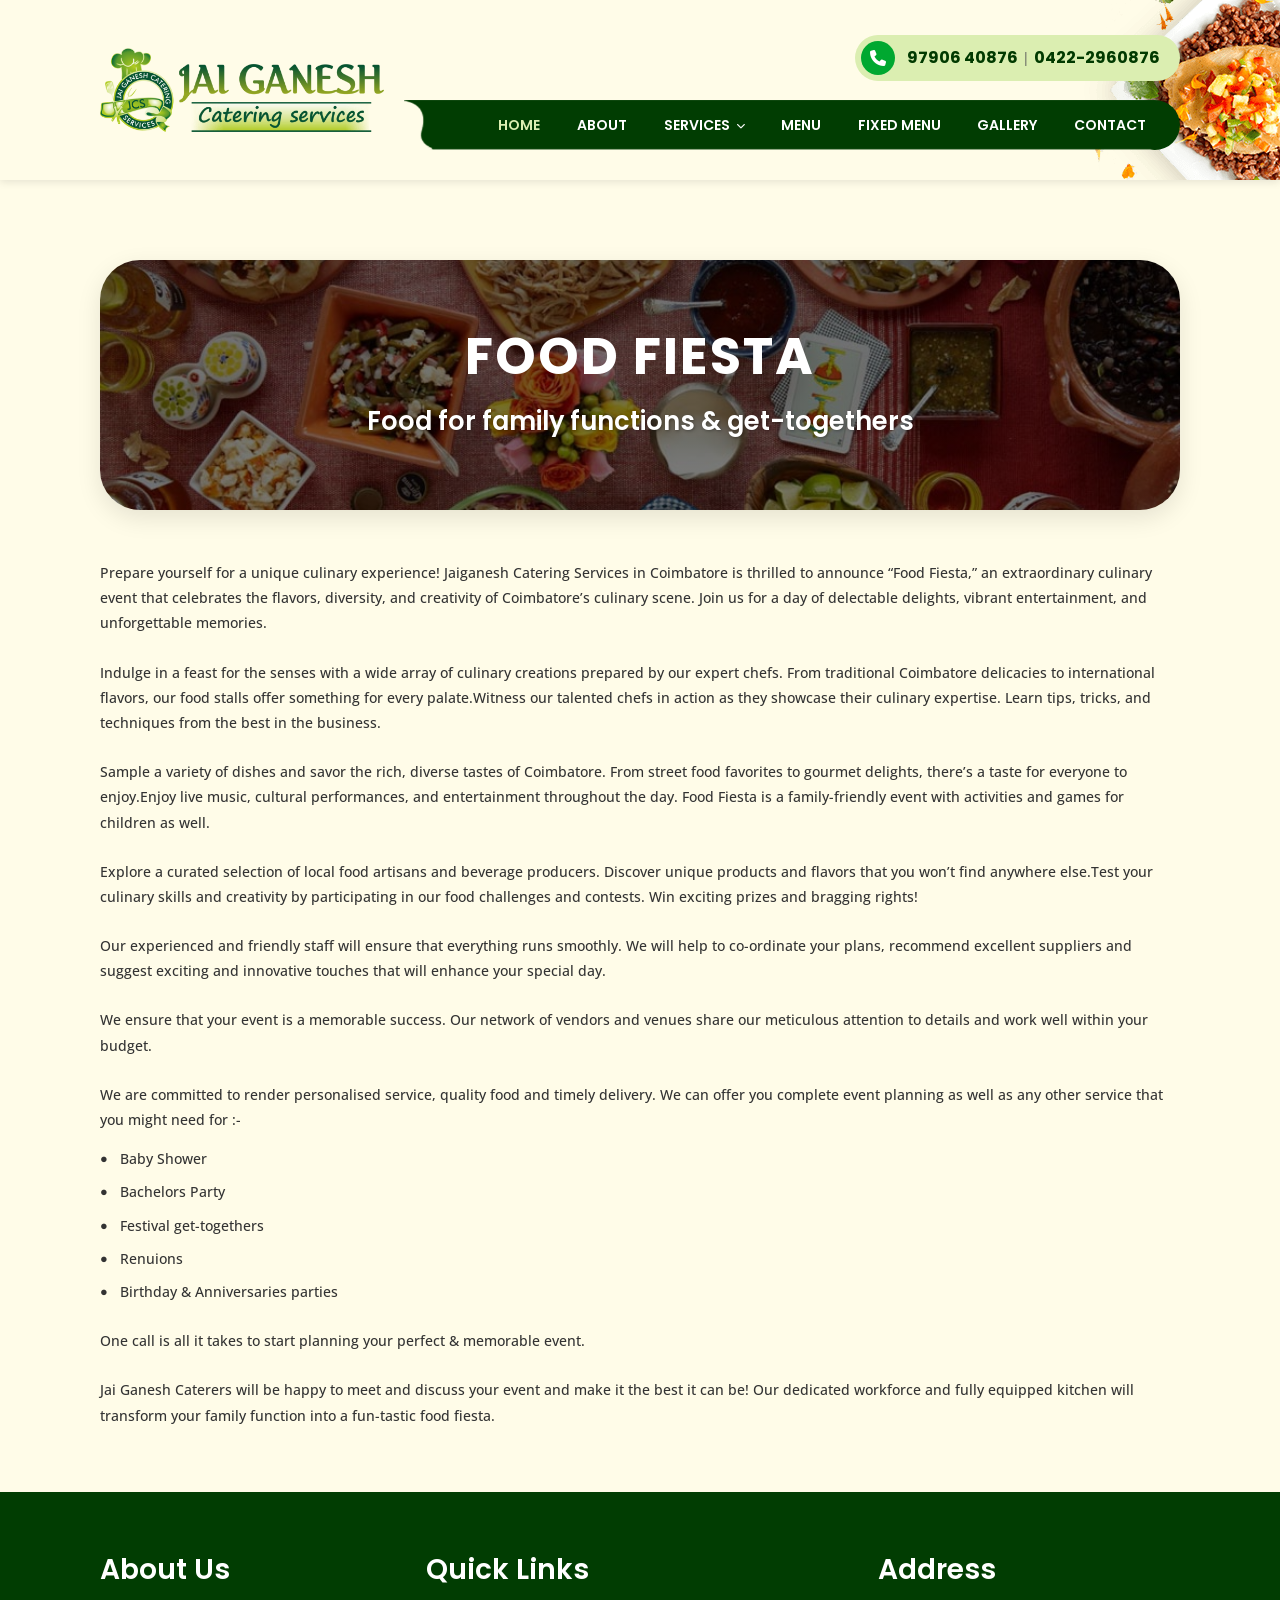
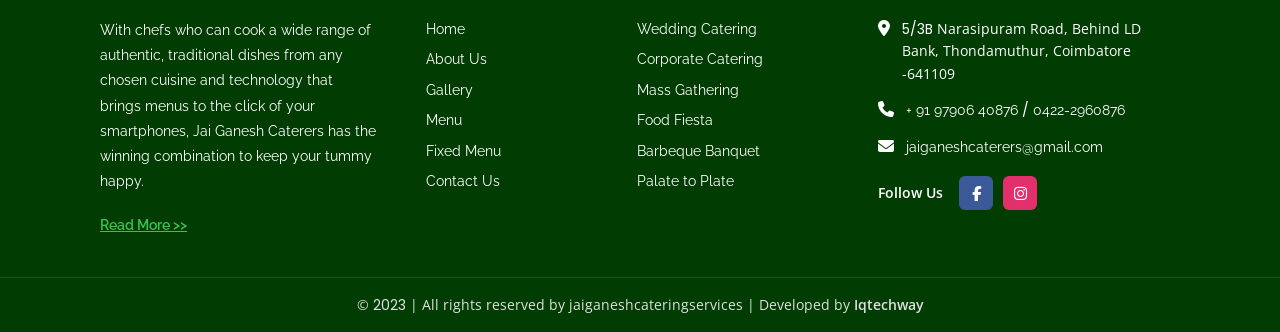
<file: food-fiesta.html>
<!DOCTYPE html>
<html lang="en">

<head>
  <meta charset="UTF-8">
  <meta name="viewport" content="width=device-width, initial-scale=1.0, maximum-scale=1.0, user-scalable=no">
  <title>Food Fiesta | Jaiganesh Catering Services Coimbatore</title>
  <meta name="description"
    content="Host a fun-tastic food fiesta for your family functions, birthday parties, anniversaries, and reunions in Coimbatore with Jai Ganesh Catering.">

  <!-- Fonts & Icons -->
  <link rel="preconnect" href="https://fonts.googleapis.com">
  <link rel="preconnect" href="https://fonts.gstatic.com" crossorigin>
  <link rel="shortcut icon" href="assets/images/favicon.ico" type="image/x-icon">
  <link
    href="https://fonts.googleapis.com/css2?family=Playball&family=Poppins:wght@400;500;600;700&family=Raleway:wght@300;400;500;600;700&display=swap"
    rel="stylesheet">
  <link rel="stylesheet" href="https://cdnjs.cloudflare.com/ajax/libs/font-awesome/6.4.0/css/all.min.css">

  <!-- Custom CSS -->
  <link rel="stylesheet" href="assets/css/style.css">

  <!-- Custom Food Fiesta Styles -->
  <style>
    body {
      background-color: #fffce8 !important;
    }

    #primary {
      background-color: #fffce8 !important;
    }

    .fiesta-custom-wrap {
      background-color: #fffce8;
      font-family: "Open Sans", Sans-serif;
      color: #2a2a2a;
      line-height: 1.8;
      max-width: 1120px;
      margin: 0 auto;
      padding: 40px 20px;
    }

    /* Banner styling */
    .fiesta-banner {
      height: 250px;
      border-radius: 40px;
      max-width: 1120px;
      width: 100%;
      margin: 40px auto 50px auto;

      position: relative;


      overflow: hidden;
      background-image: linear-gradient(#0000008f, #00000085), url('assets/images/food-fiesta-img/news8158.jpg.jpeg');
      background-size: cover;
      background-position: center;
      display: flex;
      flex-direction: column;
      justify-content: center;
      align-items: center;
      text-align: center;

      box-shadow: 0 8px 25px rgba(0, 0, 0, 0.1);
    }

    .fiesta-banner h1 {
      font-family: 'Poppins', sans-serif;
      color: #ffffff;
      font-size: 3.2rem;
      font-weight: 700;
      margin: 0 0 10px 0;
      text-transform: uppercase;
      letter-spacing: 2px;
      line-height: 1.2;
    }

    .fiesta-banner p {
      font-family: 'Poppins', sans-serif;
      color: #ffffff;
      font-size: 1.6rem;
      font-weight: 600;
      margin: 0;
      text-shadow: 1px 1px 3px rgba(0, 0, 0, 0.3);
    }

    /* Centered text layout */
    .fiesta-content-centered {
      width: 100%;
      text-align: left;
    }

    .fiesta-content-centered p {
      font-size: 14px;
      margin-bottom: 24px;
      color: #333333;
      font-weight: 500;
    }

    .fiesta-list {
      list-style: none;
      padding-left: 0;
      margin-top: -10px;
      margin-bottom: 24px;
    }

    .fiesta-list li {
      font-size: 14px;
      font-weight: 500;
      color: #333333;
      margin-bottom: 8px;
      display: flex;
      align-items: center;
    }

    .fiesta-list li::before {
      content: "●";
      color: #333333;
      font-size: 0.8rem;
      margin-right: 12px;
    }

    /* Responsive styling */
    @media (max-width: 991px) {
      .fiesta-banner {
        height: 200px;
        border-radius: 40px;
        max-width: 1120px;
        width: 100%;
        margin: 40px auto 50px auto;




      }

      .fiesta-banner h1 {
        font-size: 2.4rem;
      }

      .fiesta-banner p {
        font-size: 1.3rem;
      }
    }

    @media (max-width: 480px) {
      .fiesta-banner {
        height: 200px;
        border-radius: 40px;
        max-width: 1120px;
        width: 100%;
        margin: 40px auto 50px auto;


      }

      .fiesta-banner h1 {
        font-size: 1.8rem;
      }

      .fiesta-banner p {
        font-size: 1.1rem;
      }

      .fiesta-content-centered p,
      .fiesta-list li {
        font-size: 0.95rem;
      }
    }
  </style>
</head>

<body>
  <!-- Header / Navbar -->
  <header id="masthead">
    <!-- Food image decorative - top right overflow -->
    <!-- <img src="assets/images/home-page-image/hfh.png" alt="" class="header-food-img" aria-hidden="true"> -->
    <div class="mbl_topbar">
      <div class="header-contact-pill">
        <a href="tel:+919790640876">
          <i class="fa-solid fa-phone"></i> 97906 40876
        </a>
        &nbsp;|&nbsp;
        <a href="tel:+914222960876">
          0422-2960876
        </a>
      </div>
    </div>
    <div class="container header-container">
      <!-- Image logo matching official branding -->
      <div class="site-logo">
        <a href="index.html">
          <img src="assets/images/home-page-image/IMG_4346-1024x306.png" alt="Jai Ganesh Catering Services Logo">
        </a>
      </div>

      <div class="header-right">
        <!-- Contact Pill -->

        <div class="header-contact-pill">
          <a href="tel:+919790640876">
            <i class="fa-solid fa-phone"></i> 97906 40876
          </a>
          &nbsp;|&nbsp;
          <a href="tel:+914222960876">
            0422-2960876
          </a>
        </div>

        <!-- Desktop Navigation -->
        <nav class="desktop-nav">
          <ul class="main-header-menu">
            <li class="menu-item current-menu-item"><a href="index.html">HOME</a></li>
            <li class="menu-item"><a href="about.html">ABOUT</a></li>
            <li class="menu-item menu-item-has-children"><a href="#">SERVICES</a>
              <ul class="sub-menu">
                <li><a href="wedding-catering.html">Wedding Catering</a></li>
                <li><a href="corporate-catering.html">Corporate Catering</a></li>
                <li><a href="mass-gathering.html">Mass Gathering</a></li>
                <li><a href="food-fiesta.html">Food Fiesta</a></li>
                <li><a href="barbeque-banquet.html">Barbeque Banquet</a></li>
              </ul>
            </li>
            <li class="menu-item"><a href="menu.html">MENU</a></li>
            <li class="menu-item"><a href="fixed-menu.html">FIXED MENU</a></li>
            <li class="menu-item"><a href="gallery.html">GALLERY</a></li>
            <li class="menu-item"><a href="contact.html">CONTACT</a></li>
          </ul>
        </nav>
      </div>

      <!-- Mobile Menu Toggle -->
      <button id="mobileToggle" class="mobile-toggle" aria-label="Toggle Navigation">
        <span></span>
        <span></span>
        <span></span>
      </button>
    </div>
  </header>

  <!-- Mobile Drawer Menu -->
  <div id="mobileOverlay" class="mobile-overlay"></div>
  <div id="mobileNav" class="mobile-nav">
    <div class="mobile-nav-header">
      <img src="assets/images/home-page-image/IMG_4346-1024x306.png" alt="Jai Ganesh Logo">
      <button id="mobileClose" class="mobile-nav-close" aria-label="Close Navigation">&times;</button>
    </div>
    <ul>
      <li><a href="index.html">Home</a></li>
      <li><a href="about.html">About</a></li>
      <li class="mobile-has-children">
        <a href="#">Services</a>
        <ul class="mobile-sub">
          <li><a href="wedding-catering.html">Wedding Catering</a></li>
          <li><a href="corporate-catering.html">Corporate Catering</a></li>
          <li><a href="mass-gathering.html">Mass Gathering</a></li>
          <li><a href="food-fiesta.html">Food Fiesta</a></li>
          <li><a href="barbeque-banquet.html">Barbeque Banquet</a></li>
        </ul>
      </li>
      <li><a href="menu.html">Menu</a></li>
      <li><a href="fixed-menu.html">Fixed Menu</a></li>
      <li><a href="gallery.html">Gallery</a></li>
      <li><a href="contact.html">Contact</a></li>
    </ul>

    <div class="mobile-nav-contact">
      <i class="fa-solid fa-phone"></i>
      <a class="number_font" href="tel:+919790640876">97906 40876</a>
      |
      <a class="number_font" href="tel:+914222960876">0422-2960876</a>
    </div>
  </div>

  <!-- Main Content Area -->
  <main id="primary" class="content-area primary">
    <div class="fiesta-custom-wrap">
      <div class="fiesta-banner">
        <h1>Food Fiesta</h1>
        <p>Food for family functions & get-togethers</p>
      </div>

      <div class="fiesta-content-centered">
        <p>
          Prepare yourself for a unique culinary experience! Jaiganesh Catering Services in Coimbatore is thrilled to
          announce “Food Fiesta,” an extraordinary culinary event that celebrates the flavors, diversity, and creativity
          of Coimbatore’s culinary scene. Join us for a day of delectable delights, vibrant entertainment, and
          unforgettable memories.
        </p>

        <p>
          Indulge in a feast for the senses with a wide array of culinary creations prepared by our expert chefs. From
          traditional Coimbatore delicacies to international flavors, our food stalls offer something for every
          palate.Witness our talented chefs in action as they showcase their culinary expertise. Learn tips, tricks, and
          techniques from the best in the business.
        </p>

        <p>
          Sample a variety of dishes and savor the rich, diverse tastes of Coimbatore. From street food favorites to
          gourmet delights, there’s a taste for everyone to enjoy.Enjoy live music, cultural performances, and
          entertainment throughout the day. Food Fiesta is a family-friendly event with activities and games for
          children as well.
        </p>

        <p>
          Explore a curated selection of local food artisans and beverage producers. Discover unique products and
          flavors that you won’t find anywhere else.Test your culinary skills and creativity by participating in our
          food challenges and contests. Win exciting prizes and bragging rights!
        </p>

        <p>
          Our experienced and friendly staff will ensure that everything runs smoothly. We will help to co-ordinate your
          plans, recommend excellent suppliers and suggest exciting and innovative touches that will enhance your
          special day.
        </p>

        <p>
          We ensure that your event is a memorable success. Our network of vendors and venues share our meticulous
          attention to details and work well within your budget.
        </p>

        <p>
          We are committed to render personalised service, quality food and timely delivery. We can offer you complete
          event planning as well as any other service that you might need for :-
        </p>

        <ul class="fiesta-list">
          <li>Baby Shower</li>
          <li>Bachelors Party</li>
          <li>Festival get-togethers</li>
          <li>Renuions</li>
          <li>Birthday & Anniversaries parties</li>
        </ul>

        <p>One call is all it takes to start planning your perfect & memorable event.</p>

        <p>
          Jai Ganesh Caterers will be happy to meet and discuss your event and make it the best it can be! Our dedicated
          workforce and fully equipped kitchen will transform your family function into a fun-tastic food fiesta.
        </p>
      </div>
    </div>
  </main>

  <footer class="site-primary-footer">
    <div class="container">
      <div class="footer-grid">
        <!-- Column 1: About Us -->
        <div class="footer-col">
          <h2>About Us</h2>
          <p>With chefs who can cook a wide range of authentic, traditional dishes from any chosen cuisine and
            technology that brings menus to the click of your smartphones, Jai Ganesh Caterers has the winning
            combination to keep your tummy happy.</p>
          <a href="about.html" class="footer-readmore">Read More &gt;&gt;</a>
        </div>

        <!-- Column 2: Quick Links split -->
        <div class="footer-col">
          <h2>Quick Links</h2>
          <div class="quick-links-split">
            <ul>
              <li><a href="index.html">Home</a></li>
              <li><a href="about.html">About Us</a></li>
              <li><a href="gallery.html">Gallery</a></li>
              <li><a href="menu.html">Menu</a></li>
              <li><a href="fixed-menu.html">Fixed Menu</a></li>
              <li><a href="contact.html">Contact Us</a></li>
            </ul>
            <ul>
              <li><a href="wedding-catering.html">Wedding Catering</a></li>
              <li><a href="corporate-catering.html">Corporate Catering</a></li>
              <li><a href="mass-gathering.html">Mass Gathering</a></li>
              <li><a href="food-fiesta.html">Food Fiesta</a></li>
              <li><a href="barbeque-banquet.html">Barbeque Banquet</a></li>
              <li><a href="javascript:void(0);">Palate to Plate</a></li>
            </ul>
          </div>
        </div>

        <!-- Column 3: Address and Socials -->
        <div class="footer-col">
          <h2>Address</h2>
          <div class="contact-item">
            <i class="fa-solid fa-location-dot"></i>
            <span> <span style="font-weight: 400;" class="number_font">5/3B </span> Narasipuram Road, Behind LD Bank,
              Thondamuthur, Coimbatore -641109</span>
          </div>
          <div class="contact-item number_font">
            <i class="fa-solid fa-phone"></i>
            <span>
              <a href="tel:+919790640876" style="color: #ffffff;">+ 91 97906 40876</a>
              / <a href="tel:+914222960876" style="color: #ffffff;">0422-2960876</a>
            </span>
          </div>
          <div class="contact-item">
            <i class="fa-solid fa-envelope"></i>
            <a href="mailto:jaiganeshcaterers@gmail.com" style="color: #ffffff;">
              <span>jaiganeshcaterers@gmail.com</span>
            </a>
          </div>
          <div class="footer-follow-row">
            <span>Follow Us</span>
            <div class="footer-socials">
              <a href="https://www.facebook.com/profile.php?id=61552357344863" target="_blank" class="fb"
                aria-label="Facebook">
                <i class="fa-brands fa-facebook-f"></i>
              </a>
              <a href="https://instagram.com/jaiganesh_caterers?igshid=OGQ5ZDc2ODk2ZA==" class="ig" target="_blank"
                aria-label="Instagram">
                <i class="fa-brands fa-instagram"></i>
              </a>
            </div>
          </div>
        </div>
      </div>
    </div>
  </footer>

  <!-- Below Footer -->
  <div class="site-below-footer">
    <div class="container">
      <div class="below-footer-inner">
        <div class="copy">&copy; <span class="number_font">2023</span> | All rights reserved by
          jaiganeshcateringservices | Developed by <a href="https://www.iqtechway.com">Iqtechway</a></div>
      </div>
    </div>
  </div>


  <!-- Scripts -->
  <script src="assets/js/main.js"></script>
</body>

</html>
</file>
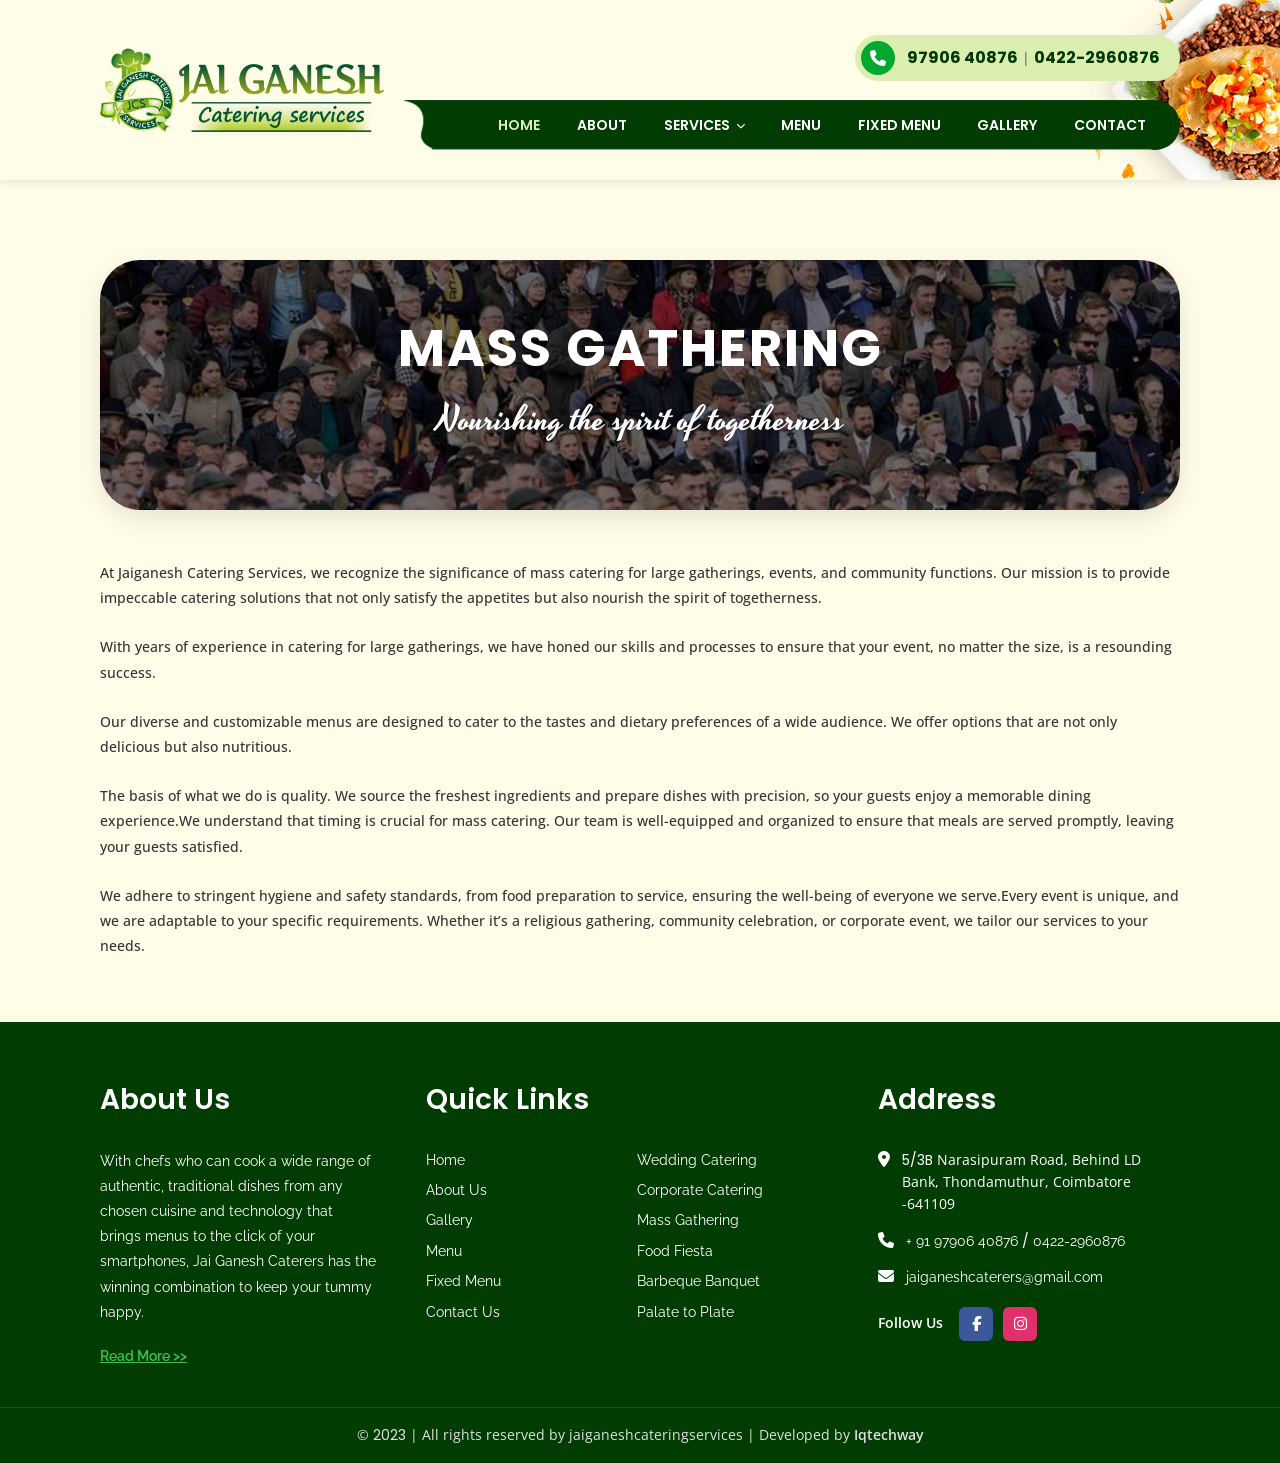
<file: mass-gathering.html>
<!DOCTYPE html>
<html lang="en">

<head>
  <meta charset="UTF-8">
  <meta name="viewport" content="width=device-width, initial-scale=1.0, maximum-scale=1.0, user-scalable=no">
  <title>Mass Gathering Catering | Jaiganesh Catering Services Coimbatore</title>
  <meta name="description"
    content="Impeccable mass catering solutions for large gatherings, community events, and social assemblies in Coimbatore. Serving thousands with quality and care.">

  <!-- Fonts & Icons -->
  <link rel="preconnect" href="https://fonts.googleapis.com">
  <link rel="preconnect" href="https://fonts.gstatic.com" crossorigin>
  <link rel="shortcut icon" href="assets/images/favicon.ico" type="image/x-icon">
  <link
    href="https://fonts.googleapis.com/css2?family=Playball&family=Poppins:wght@400;500;600;700&family=Raleway:wght@300;400;500;600;700&display=swap"
    rel="stylesheet">
  <link rel="stylesheet" href="https://cdnjs.cloudflare.com/ajax/libs/font-awesome/6.4.0/css/all.min.css">

  <!-- Custom CSS -->
  <link rel="stylesheet" href="assets/css/style.css">

  <!-- Custom Mass Gathering Styles -->
  <style>
    @import url('https://fonts.googleapis.com/css2?family=Playball&display=swap');

    body {
      background-color: #fffce8 !important;
    }

    #primary {
      background-color: #fffce8 !important;
    }

    .mass-custom-wrap {
      background-color: #fffce8;
      font-family: "Open Sans", Sans-serif;
      color: #2a2a2a;
      line-height: 1.8;
      max-width: 1120px;
      margin: 0 auto;
      padding: 40px 20px;
    }

    /* Banner styling */
    .mass-banner {
      height: 250px;
      border-radius: 40px;
      max-width: 1120px;
      width: 100%;
      margin: 40px auto 50px auto;

      position: relative;


      overflow: hidden;
      background-image: linear-gradient(#0000008f, #00000085), url('assets/images/mass-gathering-img/Catring-image-1.jpg.jpeg');
      background-size: cover;
      background-position: center;
      display: flex;
      flex-direction: column;
      justify-content: center;
      align-items: center;
      text-align: center;

      box-shadow: 0 8px 25px rgba(0, 0, 0, 0.1);
    }

    .mass-banner h1 {
      font-family: 'Poppins', sans-serif;
      color: #ffffff;
      font-size: 3.2rem;
      font-weight: 700;
      margin: 0 0 10px 0;
      text-transform: uppercase;
      letter-spacing: 2px;
      line-height: 1.2;
    }

    .mass-banner p {
      font-family: "Yesteryear", cursive;
      color: #ffffff;
      font-size: 2.2rem;
      font-weight: 400;
      margin: 0;
      text-shadow: 1px 1px 3px rgba(0, 0, 0, 0.3);
    }

    /* Centered text layout */
    .mass-content-centered {
      width: 100%;
      text-align: left;
    }

    .mass-content-centered p {
      font-size: 14px;
      margin-bottom: 24px;
      color: #333333;
      font-weight: 500;
    }

    .mass-image-wrap {
      border-radius: 20px;
      overflow: hidden;
      box-shadow: 0 10px 30px rgba(0, 0, 0, 0.12);
    }

    .mass-image-wrap img {
      width: 100%;
      height: auto;
      display: block;
      object-fit: cover;
      transition: transform 0.5s ease;
    }

    .mass-image-wrap:hover img {
      transform: scale(1.03);
    }

    /* Responsive styling */
    @media (max-width: 991px) {
      .mass-banner {
        height: 200px;
        border-radius: 40px;
        max-width: 1120px;
        width: 100%;
        margin: 40px auto 50px auto;




      }

      .mass-banner h1 {
        font-size: 2.4rem;
      }

      .mass-banner p {
        font-size: 1.8rem;
      }
    }

    @media (max-width: 480px) {
      .mass-banner {
        height: 200px;
        border-radius: 40px;
        max-width: 1120px;
        width: 100%;
        margin: 40px auto 50px auto;


      }

      .mass-banner h1 {
        font-size: 1.8rem;
      }

      .mass-banner p {
        font-size: 1.4rem;
      }

      .mass-content-centered p {
        font-size: 0.95rem;
      }
    }
  </style>
</head>

<body>
  <!-- Header / Navbar -->
  <header id="masthead">
    <!-- Food image decorative - top right overflow -->
    <!-- <img src="assets/images/home-page-image/hfh.png" alt="" class="header-food-img" aria-hidden="true"> -->
    <div class="mbl_topbar">
      <div class="header-contact-pill">
        <a href="tel:+919790640876">
          <i class="fa-solid fa-phone"></i> 97906 40876
        </a>
        &nbsp;|&nbsp;
        <a href="tel:+914222960876">
          0422-2960876
        </a>
      </div>
    </div>
    <div class="container header-container">
      <!-- Image logo matching official branding -->
      <div class="site-logo">
        <a href="index.html">
          <img src="assets/images/home-page-image/IMG_4346-1024x306.png" alt="Jai Ganesh Catering Services Logo">
        </a>
      </div>

      <div class="header-right">
        <!-- Contact Pill -->

        <div class="header-contact-pill">
          <a href="tel:+919790640876">
            <i class="fa-solid fa-phone"></i> 97906 40876
          </a>
          &nbsp;|&nbsp;
          <a href="tel:+914222960876">
            0422-2960876
          </a>
        </div>

        <!-- Desktop Navigation -->
        <nav class="desktop-nav">
          <ul class="main-header-menu">
            <li class="menu-item current-menu-item"><a href="index.html">HOME</a></li>
            <li class="menu-item"><a href="about.html">ABOUT</a></li>
            <li class="menu-item menu-item-has-children"><a href="#">SERVICES</a>
              <ul class="sub-menu">
                <li><a href="wedding-catering.html">Wedding Catering</a></li>
                <li><a href="corporate-catering.html">Corporate Catering</a></li>
                <li><a href="mass-gathering.html">Mass Gathering</a></li>
                <li><a href="food-fiesta.html">Food Fiesta</a></li>
                <li><a href="barbeque-banquet.html">Barbeque Banquet</a></li>
              </ul>
            </li>
            <li class="menu-item"><a href="menu.html">MENU</a></li>
            <li class="menu-item"><a href="fixed-menu.html">FIXED MENU</a></li>
            <li class="menu-item"><a href="gallery.html">GALLERY</a></li>
            <li class="menu-item"><a href="contact.html">CONTACT</a></li>
          </ul>
        </nav>
      </div>

      <!-- Mobile Menu Toggle -->
      <button id="mobileToggle" class="mobile-toggle" aria-label="Toggle Navigation">
        <span></span>
        <span></span>
        <span></span>
      </button>
    </div>
  </header>

  <!-- Mobile Drawer Menu -->
  <div id="mobileOverlay" class="mobile-overlay"></div>
  <div id="mobileNav" class="mobile-nav">
    <div class="mobile-nav-header">
      <img src="assets/images/home-page-image/IMG_4346-1024x306.png" alt="Jai Ganesh Logo">
      <button id="mobileClose" class="mobile-nav-close" aria-label="Close Navigation">&times;</button>
    </div>
    <ul>
      <li><a href="index.html">Home</a></li>
      <li><a href="about.html">About</a></li>
      <li class="mobile-has-children">
        <a href="#">Services</a>
        <ul class="mobile-sub">
          <li><a href="wedding-catering.html">Wedding Catering</a></li>
          <li><a href="corporate-catering.html">Corporate Catering</a></li>
          <li><a href="mass-gathering.html">Mass Gathering</a></li>
          <li><a href="food-fiesta.html">Food Fiesta</a></li>
          <li><a href="barbeque-banquet.html">Barbeque Banquet</a></li>
        </ul>
      </li>
      <li><a href="menu.html">Menu</a></li>
      <li><a href="fixed-menu.html">Fixed Menu</a></li>
      <li><a href="gallery.html">Gallery</a></li>
      <li><a href="contact.html">Contact</a></li>
    </ul>

    <div class="mobile-nav-contact">
      <i class="fa-solid fa-phone"></i>
      <a class="number_font" href="tel:+919790640876">97906 40876</a>
      |
      <a class="number_font" href="tel:+914222960876">0422-2960876</a>
    </div>
  </div>

  <!-- Main Content Area -->
  <main id="primary" class="content-area primary">
    <div class="mass-custom-wrap">
      <div class="mass-banner">
        <h1>Mass Gathering</h1>
        <p>Nourishing the spirit of togetherness</p>
      </div>

      <div class="mass-content-centered">
        <p>
          At Jaiganesh Catering Services, we recognize the significance of mass catering for large gatherings, events,
          and community functions. Our mission is to provide impeccable catering solutions that not only satisfy the
          appetites but also nourish the spirit of togetherness.
        </p>

        <p>
          With years of experience in catering for large gatherings, we have honed our skills and processes to ensure
          that your event, no matter the size, is a resounding success.
        </p>

        <p>
          Our diverse and customizable menus are designed to cater to the tastes and dietary preferences of a wide
          audience. We offer options that are not only delicious but also nutritious.
        </p>

        <p>
          The basis of what we do is quality. We source the freshest ingredients and prepare dishes with precision, so
          your guests enjoy a memorable dining experience.We understand that timing is crucial for mass catering. Our
          team is well-equipped and organized to ensure that meals are served promptly, leaving your guests satisfied.
        </p>

        <p>
          We adhere to stringent hygiene and safety standards, from food preparation to service, ensuring the well-being
          of everyone we serve.Every event is unique, and we are adaptable to your specific requirements. Whether it’s a
          religious gathering, community celebration, or corporate event, we tailor our services to your needs.
        </p>
      </div>
    </div>
  </main>

  <footer class="site-primary-footer">
    <div class="container">
      <div class="footer-grid">
        <!-- Column 1: About Us -->
        <div class="footer-col">
          <h2>About Us</h2>
          <p>With chefs who can cook a wide range of authentic, traditional dishes from any chosen cuisine and
            technology that brings menus to the click of your smartphones, Jai Ganesh Caterers has the winning
            combination to keep your tummy happy.</p>
          <a href="about.html" class="footer-readmore">Read More &gt;&gt;</a>
        </div>

        <!-- Column 2: Quick Links split -->
        <div class="footer-col">
          <h2>Quick Links</h2>
          <div class="quick-links-split">
            <ul>
              <li><a href="index.html">Home</a></li>
              <li><a href="about.html">About Us</a></li>
              <li><a href="gallery.html">Gallery</a></li>
              <li><a href="menu.html">Menu</a></li>
              <li><a href="fixed-menu.html">Fixed Menu</a></li>
              <li><a href="contact.html">Contact Us</a></li>
            </ul>
            <ul>
              <li><a href="wedding-catering.html">Wedding Catering</a></li>
              <li><a href="corporate-catering.html">Corporate Catering</a></li>
              <li><a href="mass-gathering.html">Mass Gathering</a></li>
              <li><a href="food-fiesta.html">Food Fiesta</a></li>
              <li><a href="barbeque-banquet.html">Barbeque Banquet</a></li>
              <li><a href="javascript:void(0);">Palate to Plate</a></li>
            </ul>
          </div>
        </div>

        <!-- Column 3: Address and Socials -->
        <div class="footer-col">
          <h2>Address</h2>
          <div class="contact-item">
            <i class="fa-solid fa-location-dot"></i>
            <span> <span style="font-weight: 400;" class="number_font">5/3B </span> Narasipuram Road, Behind LD Bank,
              Thondamuthur, Coimbatore -641109</span>
          </div>
          <div class="contact-item number_font">
            <i class="fa-solid fa-phone"></i>
            <span>
              <a href="tel:+919790640876" style="color: #ffffff;">+ 91 97906 40876</a>
              / <a href="tel:+914222960876" style="color: #ffffff;">0422-2960876</a>
            </span>
          </div>
          <div class="contact-item">
            <i class="fa-solid fa-envelope"></i>
            <a href="mailto:jaiganeshcaterers@gmail.com" style="color: #ffffff;">
              <span>jaiganeshcaterers@gmail.com</span>
            </a>
          </div>
          <div class="footer-follow-row">
            <span>Follow Us</span>
            <div class="footer-socials">
              <a href="https://www.facebook.com/profile.php?id=61552357344863" target="_blank" class="fb"
                aria-label="Facebook">
                <i class="fa-brands fa-facebook-f"></i>
              </a>
              <a href="https://instagram.com/jaiganesh_caterers?igshid=OGQ5ZDc2ODk2ZA==" class="ig" target="_blank"
                aria-label="Instagram">
                <i class="fa-brands fa-instagram"></i>
              </a>
            </div>
          </div>
        </div>
      </div>
    </div>
  </footer>

  <!-- Below Footer -->
  <div class="site-below-footer">
    <div class="container">
      <div class="below-footer-inner">
        <div class="copy">&copy; <span class="number_font">2023</span> | All rights reserved by
          jaiganeshcateringservices | Developed by <a href="https://www.iqtechway.com">Iqtechway</a></div>
      </div>
    </div>
  </div>


  <!-- Scripts -->
  <script src="assets/js/main.js"></script>
</body>

</html>
</file>
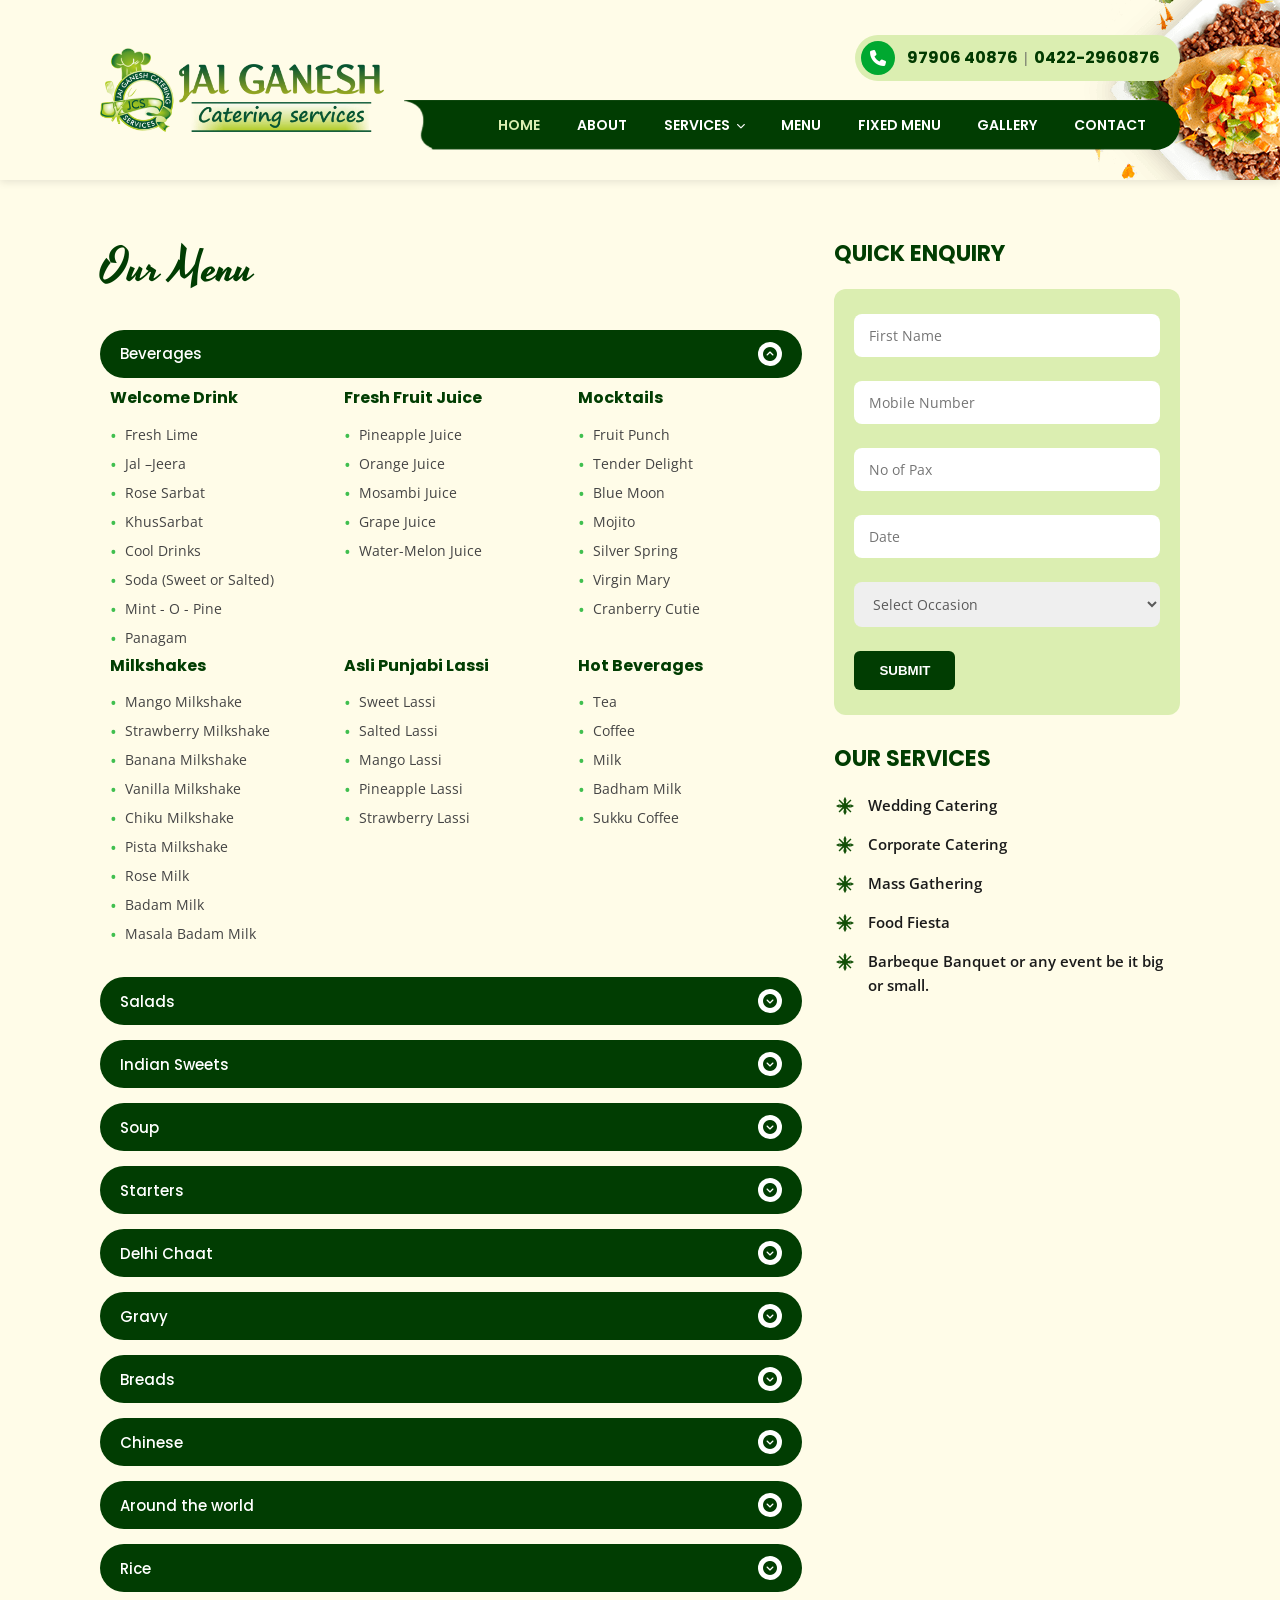
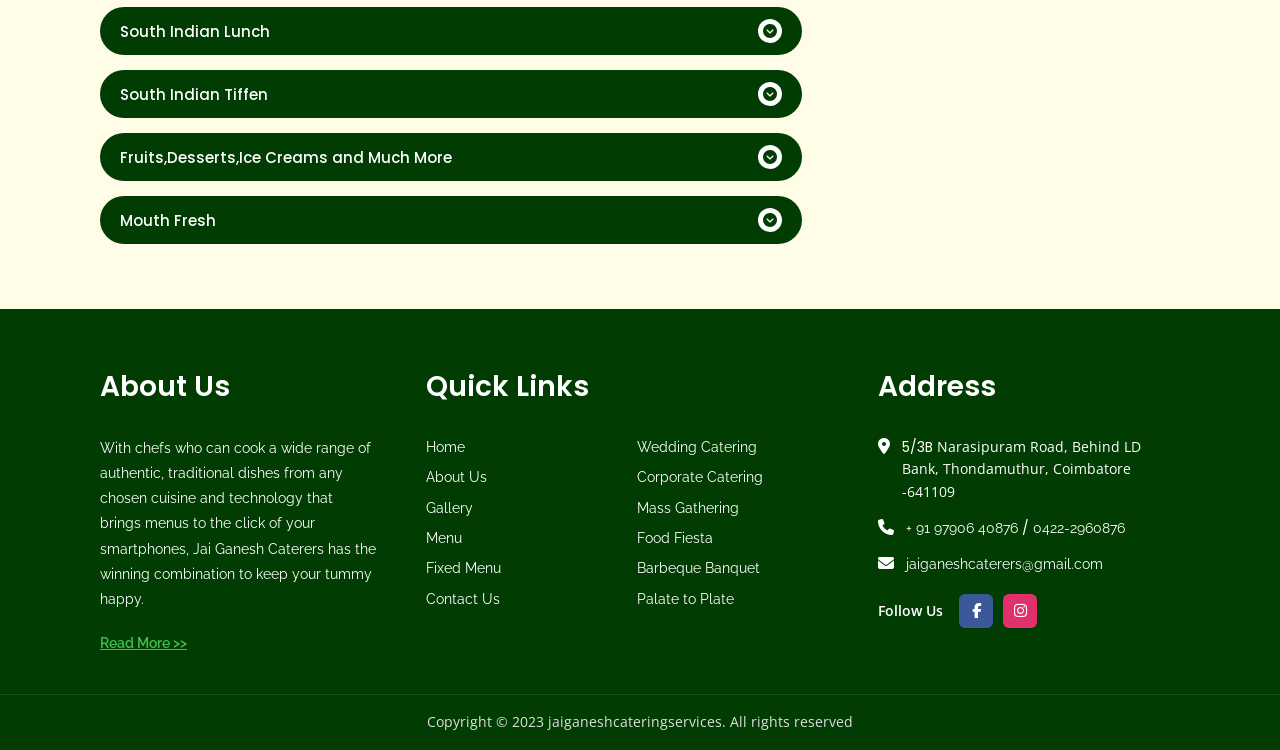
<file: menu.html>
<!DOCTYPE html>
<html lang="en">

<head>
	<meta charset="UTF-8">
	<meta name="viewport" content="width=device-width, initial-scale=1.0, maximum-scale=1.0, user-scalable=no">
	<title>Catering Menu | Jaiganesh Catering Services Coimbatore</title>
	<meta name="description"
		content="Explore our authentic catering menus including breakfast spreads, traditional lunch feasts, dinner specialties, snacks, and sweet desserts in Coimbatore.">

	<!-- Fonts & Icons -->
	<link rel="preconnect" href="https://fonts.googleapis.com">
	<link rel="preconnect" href="https://fonts.gstatic.com" crossorigin>
	<link rel="shortcut icon" href="assets/images/favicon.ico" type="image/x-icon">
	<link
		href="https://fonts.googleapis.com/css2?family=Playball&family=Poppins:wght@400;500;600;700&family=Raleway:wght@300;400;500;600;700&display=swap"
		rel="stylesheet">
	<link rel="stylesheet" href="https://cdnjs.cloudflare.com/ajax/libs/font-awesome/6.4.0/css/all.min.css">

	<!-- Custom CSS -->
	<link rel="stylesheet" href="assets/css/style.css">

	<style>
		/* Styling for the menu tabs page */
		.menu-tabs-container {
			display: flex;
			justify-content: center;
			gap: 15px;
			margin-bottom: 40px;
			flex-wrap: wrap;
		}

		.menu-tab {
			background: var(--white);
			color: var(--primary-dark);
			font-family: 'Poppins', sans-serif;
			font-weight: 600;
			padding: 12px 28px;
			border-radius: 50px;
			border: 2px solid var(--primary);
			cursor: pointer;
			transition: var(--transition);
			font-size: 15px;
			outline: none;
		}

		.menu-tab.active,
		.menu-tab:hover {
			background: var(--primary);
			color: var(--white);
		}

		.menu-panel {
			display: none;
		}

		.menu-panel.active {
			display: block;
			animation: fadeIn 0.4s ease-out;
		}

		@keyframes fadeIn {
			from {
				opacity: 0;
				transform: translateY(15px);
			}

			to {
				opacity: 1;
				transform: translateY(0);
			}
		}

		.menu-grid {
			display: grid;
			grid-template-columns: repeat(auto-fill, minmax(280px, 1fr));
			gap: 24px;
		}

		.menu-item-card {
			background: var(--white);
			padding: 24px;
			border-radius: 12px;
			box-shadow: var(--shadow);
			border-left: 4px solid var(--primary);
			transition: var(--transition);
			display: flex;
			flex-direction: column;
			justify-content: space-between;
		}

		.menu-item-card:hover {
			transform: translateY(-4px);
			box-shadow: 0 8px 25px rgba(0, 0, 0, 0.12);
		}

		.menu-item-card h4 {
			font-size: 18px;
			margin-bottom: 8px;
			color: var(--primary-dark);
		}

		.menu-item-card p {
			font-size: 14px;
			color: var(--text);
			margin-bottom: 0;
			line-height: 1.5;
		}

		.menu-item-tag {
			align-self: flex-start;
			font-size: 11px;
			background: var(--green-tint);
			color: var(--primary);
			padding: 3px 8px;
			border-radius: 4px;
			font-weight: 700;
			text-transform: uppercase;
			letter-spacing: 0.5px;
			margin-bottom: 12px;
		}
	</style>
</head>

<body>
	<!-- Header / Navbar -->
	<header id="masthead">
		<!-- Food image decorative - top right overflow -->
		<!-- <img src="assets/images/home-page-image/hfh.png" alt="" class="header-food-img" aria-hidden="true"> -->
		<div class="mbl_topbar">
			<div class="header-contact-pill">
				<a href="tel:+919790640876">
					<i class="fa-solid fa-phone"></i> 97906 40876
				</a>
				&nbsp;|&nbsp;
				<a href="tel:+914222960876">
					0422-2960876
				</a>
			</div>
		</div>
		<div class="container header-container">
			<!-- Image logo matching official branding -->
			<div class="site-logo">
				<a href="index.html">
					<img src="assets/images/home-page-image/IMG_4346-1024x306.png"
						alt="Jai Ganesh Catering Services Logo">
				</a>
			</div>

			<div class="header-right">
				<!-- Contact Pill -->

				<div class="header-contact-pill">
					<a href="tel:+919790640876">
						<i class="fa-solid fa-phone"></i> 97906 40876
					</a>
					&nbsp;|&nbsp;
					<a href="tel:+914222960876">
						0422-2960876
					</a>
				</div>

				<!-- Desktop Navigation -->
				<nav class="desktop-nav">
					<ul class="main-header-menu">
						<li class="menu-item current-menu-item"><a href="index.html">HOME</a></li>
						<li class="menu-item"><a href="about.html">ABOUT</a></li>
						<li class="menu-item menu-item-has-children"><a href="#">SERVICES</a>
							<ul class="sub-menu">
								<li><a href="wedding-catering.html">Wedding Catering</a></li>
								<li><a href="corporate-catering.html">Corporate Catering</a></li>
								<li><a href="mass-gathering.html">Mass Gathering</a></li>
								<li><a href="food-fiesta.html">Food Fiesta</a></li>
								<li><a href="barbeque-banquet.html">Barbeque Banquet</a></li>
							</ul>
						</li>
						<li class="menu-item"><a href="menu.html">MENU</a></li>
						<li class="menu-item"><a href="fixed-menu.html">FIXED MENU</a></li>
						<li class="menu-item"><a href="gallery.html">GALLERY</a></li>
						<li class="menu-item"><a href="contact.html">CONTACT</a></li>
					</ul>
				</nav>
			</div>

			<!-- Mobile Menu Toggle -->
			<button id="mobileToggle" class="mobile-toggle" aria-label="Toggle Navigation">
				<span></span>
				<span></span>
				<span></span>
			</button>
		</div>
	</header>

	<!-- Mobile Drawer Menu -->
	<div id="mobileOverlay" class="mobile-overlay"></div>
	<div id="mobileNav" class="mobile-nav">
		<div class="mobile-nav-header">
			<img src="assets/images/home-page-image/IMG_4346-1024x306.png" alt="Jai Ganesh Logo">
			<button id="mobileClose" class="mobile-nav-close" aria-label="Close Navigation">&times;</button>
		</div>
		<ul>
			<li><a href="index.html">Home</a></li>
			<li><a href="about.html">About</a></li>
			<li class="mobile-has-children">
				<a href="#">Services</a>
				<ul class="mobile-sub">
					<li><a href="wedding-catering.html">Wedding Catering</a></li>
					<li><a href="corporate-catering.html">Corporate Catering</a></li>
					<li><a href="mass-gathering.html">Mass Gathering</a></li>
					<li><a href="food-fiesta.html">Food Fiesta</a></li>
					<li><a href="barbeque-banquet.html">Barbeque Banquet</a></li>
				</ul>
			</li>
			<li><a href="menu.html">Menu</a></li>
			<li><a href="fixed-menu.html">Fixed Menu</a></li>
			<li><a href="gallery.html">Gallery</a></li>
			<li><a href="contact.html">Contact</a></li>
		</ul>

		<div class="mobile-nav-contact">
			<i class="fa-solid fa-phone"></i>
			<a class="number_font" href="tel:+919790640876">97906 40876</a>
			|
			<a class="number_font" href="tel:+914222960876">0422-2960876</a>
		</div>
	</div>

	<!-- Menu Section -->
	<section id="menu-tabs-section" style="background: var(--bg); padding: 60px 0;">

		<div class="container menu-page-grid">
			<div class="menu-left-col">
				<h2 class="section-title cursive-title menu-page-title">Our Menu</h2>
				<div class="menu-accordion">
					<div class="accordion-item active">
						<button class="accordion-header" data-target="beverages">
							<span>Beverages</span>
							<i class="fa-solid fa-chevron-circle-down icon"></i>
						</button>
						<div class="accordion-content" id="beverages" style="display: block;">
							<div class="menu-layout-wrapper">
								<div class="menu-category-grid">
									<div class="menu-subcategory">

										<!-- Content of the first flex item -->
										<h3>Welcome Drink</h3>
										<ul class="menu-item-list">
											<li>Fresh Lime</li>
											<li>Jal –Jeera</li>
											<li>Rose Sarbat</li>
											<li>KhusSarbat</li>
											<li>Cool Drinks</li>
											<li>Soda (Sweet or Salted)</li>
											<li>Mint - O - Pine</li>
											<li>Panagam</li>
										</ul>
									</div>
									<div class="menu-subcategory">

										<!-- Content of the second flex item -->
										<h3>Fresh Fruit Juice</h3>
										<ul class="menu-item-list">
											<li>Pineapple Juice</li>
											<li>Orange Juice</li>
											<li>Mosambi Juice</li>
											<li>Grape Juice</li>
											<li>Water-Melon Juice</li>
										</ul>
									</div>
									<div class="menu-subcategory">

										<!-- Content of the third flex item -->
										<h3>Mocktails</h3>
										<ul class="menu-item-list">
											<li>Fruit Punch</li>
											<li>Tender Delight</li>
											<li>Blue Moon</li>
											<li>Mojito</li>
											<li>Silver Spring</li>
											<li>Virgin Mary</li>
											<li>Cranberry Cutie</li>
										</ul>
									</div>
								</div>
								<div class="menu-category-grid">
									<div class="menu-subcategory">

										<!-- Content of the first flex item -->
										<h3>Milkshakes</h3>
										<ul class="menu-item-list">
											<li>Mango Milkshake</li>
											<li>Strawberry Milkshake</li>
											<li>Banana Milkshake</li>
											<li>Vanilla Milkshake</li>
											<li>Chiku Milkshake</li>
											<li>Pista Milkshake</li>
											<li>Rose Milk</li>
											<li>Badam Milk</li>
											<li>Masala Badam Milk</li>
										</ul>
									</div>
									<div class="menu-subcategory">

										<!-- Content of the second flex item -->
										<h3>Asli Punjabi Lassi</h3>
										<ul class="menu-item-list">
											<li>Sweet Lassi</li>
											<li>Salted Lassi</li>
											<li>Mango Lassi</li>
											<li>Pineapple Lassi</li>
											<li>Strawberry Lassi</li>
										</ul>
									</div>
									<div class="menu-subcategory">

										<!-- Content of the third flex item -->
										<h3>Hot Beverages</h3>
										<ul class="menu-item-list">
											<li>Tea</li>
											<li>Coffee</li>
											<li>Milk</li>
											<li>Badham Milk</li>
											<li>Sukku Coffee</li>
										</ul>
									</div>
								</div>
							</div>
						</div>
					</div>
					<div class="accordion-item ">
						<button class="accordion-header" data-target="salads">
							<span>Salads</span>
							<i class="fa-solid fa-chevron-circle-down icon"></i>
						</button>
						<div class="accordion-content" id="salads" style="display: none;">
							<div class="menu-layout-wrapper">
								<div class="menu-category-grid">
									<div class="menu-subcategory">

										<!-- Content of the first flex item -->
										<ul class="menu-item-list">
											<li>Green Salad</li>
											<li>Cucumber Salad</li>
											<li>Russian Salad</li>
											<li>Sprouts</li>
											<li>Aloo Chana salad</li>
											<li>Corn Salad</li>
											<li>Lettuce Salad</li>
											<li>Macaroni Salad</li>
											<li>Pasta Salad</li>
											<li>Macaroni Salad</li>
											<li>Fruit Salad</li>
											<li>Cream Fruit Salad</li>
											<li>Broccoli</li>
										</ul>
									</div>
									<div class="menu-subcategory">

										<!-- Content of the second flex item -->
										<h3>Salads with Dressing</h3>
										<ul class="menu-item-list">
											<li>French Dressing</li>
											<li>Mayonnaise Dressing</li>
											<li>Cream Dressing</li>
											<li>Yogurt Dressing</li>
											<li>Lemon Dressing</li>
										</ul>
									</div>
								</div>
							</div>
						</div>
					</div>
					<div class="accordion-item ">
						<button class="accordion-header" data-target="indian-sweets">
							<span>Indian Sweets</span>
							<i class="fa-solid fa-chevron-circle-down icon"></i>
						</button>
						<div class="accordion-content" id="indian-sweets" style="display: none;">
							<div class="menu-layout-wrapper">
								<div class="menu-category-grid">
									<div class="menu-subcategory">

										<!-- Content of the first flex item -->
										<ul class="menu-item-list">
											<li>Rava Kesari</li>
											<li>Fruit Kesari</li>
											<li>Pineapple Kesari</li>
											<li>Gulab Jamun</li>
											<li>Kala Jamun</li>
											<li>Pumpkin Halwa</li>
											<li>Carrot Halwa</li>
											<li>Wheat Halwa</li>
											<li>Badam Halwa</li>
											<li>Athipalam Halwa</li>
											<li>Pista Roll</li>
											<li>Boondi Laddu</li>
											<li>Mysurpa</li>
											<li>Rasmalai</li>
											<li>Rasgulla</li>
											<li>Strawberry Rasgulla</li>
											<li>Kaju Katli</li>
											<li>Kaju Burfi</li>
										</ul>
									</div>
									<div class="menu-subcategory">

										<!-- Content of the second flex item -->
										<ul class="menu-item-list">
											<li>Badam Katli</li>
											<li>Badam Burfi</li>
											<li>Dry Fruit Burfi</li>
											<li>Milk Burfi</li>
											<li>Makkan Peda</li>
											<li>Milk Peda</li>
											<li>Hot Jalebi
												Jangari</li>
											<li>Paneer Jangari</li>
											<li>Badhusha</li>
											<li>Boli</li>
											<li>Basundi</li>
											<li>Sandesh</li>
											<li>Strawberry Sandesh</li>
											<li>Mango Sandesh</li>
											<li>Orange Sandesh</li>
											<li>Special Bengali Sweets</li>
										</ul>
									</div>
									<div class="menu-subcategory">

										<!-- Content of the third flex item -->
										<h3>Payasam</h3>
										<ul class="menu-item-list">
											<li>Semiya Payasam</li>
											<li>Wheat Payasam</li>
											<li>PasiParuppuPayasam</li>
											<li>Pineapple RavaPayasam</li>
											<li>Fruit Payasam</li>
											<li>Tender Coconut Payasam</li>
											<li>Aval Payasam</li>
											<li>Jackfruit Payasam</li>
											<li>Ada Pradhaman</li>
											<li>Kasa Kasa Payasam</li>
										</ul>
									</div>
								</div>
							</div>
						</div>
					</div>
					<div class="accordion-item ">
						<button class="accordion-header" data-target="soup">
							<span>Soup</span>
							<i class="fa-solid fa-chevron-circle-down icon"></i>
						</button>
						<div class="accordion-content" id="soup" style="display: none;">
							<div class="menu-layout-wrapper">
								<div class="menu-category-grid">
									<div class="menu-subcategory">

										<!-- Content of the first flex item -->
										<h3>Veg</h3>
										<ul class="menu-item-list">
											<li>Tomato Soup</li>
											<li>Veg Manchow Soup</li>
											<li>Vegetable Sweet Corn Soup</li>
											<li>Vegetable Clear Soup</li>
											<li>Sweet Corn Soup</li>
											<li>Hot &amp; Sour Soup</li>
											<li>Wanton Soup</li>
											<li>French Onion Soup</li>
											<li>Cream of Veg Soup</li>
											<li>Cream of Mushroom Soup</li>
											<li>Cream of Tomato Soup</li>
											<li>Cream of Broccoli Soup</li>
											<li>Cream of Green Peas Soup</li>
										</ul>
									</div>
									<div class="menu-subcategory">

										<!-- Content of the second flex item -->
										<h3>Non-Veg</h3>
										<ul class="menu-item-list">
											<li>Chicken Manchow Soup</li>
											<li>Chicken Clear Soup</li>
											<li>Sweet Corn Chicken Soup</li>
											<li>Hot &amp; Sour Chicken Soup</li>
											<li>Tomato Egg Drop Soup</li>
										</ul>
									</div>
								</div>
							</div>
						</div>
					</div>
					<div class="accordion-item ">
						<button class="accordion-header" data-target="starters">
							<span>Starters</span>
							<i class="fa-solid fa-chevron-circle-down icon"></i>
						</button>
						<div class="accordion-content" id="starters" style="display: none;">
							<div class="menu-layout-wrapper">
								<div class="menu-category-grid">
									<div class="menu-subcategory">

										<!-- Content of the first flex item -->
										<h3>Veg</h3>
										<ul class="menu-item-list">
											<li>Mushroom Pepper Fry</li>
											<li>Onion Rings</li>
											<li>Chilli Gobi</li>
											<li>Chilli Babycorn</li>
											<li>Babycorn Sauté</li>
											<li>Paneer Sauté</li>
											<li>Corn Cheese Ball</li>
											<li>Cheese Shots</li>
											<li>Veg Nuggets</li>
											<li>Veggie Sticks</li>
											<li>Panneer Tikka</li>
											<li>Veg Cutlet</li>
										</ul>
									</div>
									<div class="menu-subcategory">

										<!-- Content of the second flex item -->
										<ul class="menu-item-list">
											<li>Paneer Cutlet</li>
											<li>Marconi Cutlet</li>
											<li>Sweetcorn Cutlet</li>
											<li>Veg Pakora</li>
											<li>Paneer Pakora</li>
											<li>Mirchi Pakora</li>
											<li>Bhindi Jaipuri</li>
											<li>Dal Vada</li>
											<li>Keera Vada</li>
											<li>Uraddal Vada</li>
											<li>Thayir Vada</li>
											<li>Sambar Vada</li>
										</ul>
									</div>
									<div class="menu-subcategory">

										<!-- Content of the third flex item -->
										<ul class="menu-item-list">
											<li>Onion Bajji</li>
											<li>Vazhakkai Bajji</li>
											<li>Mysore Bonda</li>
											<li>Masala Bonda</li>
											<li>Cashew Bonda</li>
											<li>Samosa</li>
											<li>Kachori</li>
											<li>French Fries</li>
											<li>Cheese Cherry Pineapple Sticks</li>
											<li>Moong Dal Pakoda</li>
											<li>Paneer Finger</li>
										</ul>
									</div>
								</div>
								<div class="menu-category-grid">
									<div class="menu-subcategory">

										<!-- Content of the first flex item -->
										<h3>Non-Veg</h3>
										<ul class="menu-item-list">
											<li>Pepper Chicken</li>
											<li>Chicken Lollypop</li>
											<li>Chilli Chicken</li>
											<li>Chicken Pakoda</li>
											<li>Chicken Manchurian</li>
											<li>Chicken 65</li>
											<li>Chicken Leg Fry</li>
											<li>Fish Fry</li>
										</ul>
									</div>
									<div class="menu-subcategory">

										<!-- Content of the second flex item -->
										<ul class="menu-item-list">
											<li>Chilly Fish</li>
											<li>Chilli Prawns</li>
											<li>Chicken Spring Roll</li>
											<li>Kaadai Fry</li>
											<li>Tandoori Chicken</li>
											<li>Chicken Kabab</li>
											<li>Mutton Chukka</li>
										</ul>
									</div>
									<div class="menu-subcategory"></div>
								</div>
							</div>
						</div>
					</div>
					<div class="accordion-item ">
						<button class="accordion-header" data-target="delhi-chaat">
							<span>Delhi Chaat</span>
							<i class="fa-solid fa-chevron-circle-down icon"></i>
						</button>
						<div class="accordion-content" id="delhi-chaat" style="display: none;">
							<div class="menu-layout-wrapper">
								<div class="menu-category-grid">
									<div class="menu-subcategory">

										<!-- Content of the first flex item -->
										<ul class="menu-item-list">
											<li>Pani Puri</li>
											<li>Bhel Puri</li>
											<li>Fruit Bhel</li>
											<li>Sev Puri</li>
											<li>Dahi Puri</li>
											<li>Masala Puri</li>
											<li>Papadi Chaat</li>
											<li>Dahi Papadi Chaat</li>
											<li>Aloo Matar Chaat</li>
											<li>Pav Bhaji</li>
											<li>Cheese Pav Bhaji</li>
										</ul>
									</div>
									<div class="menu-subcategory">

										<!-- Content of the second flex item -->
										<ul class="menu-item-list">
											<li>Aloo Tikki</li>
											<li>Dahi Aloo Tikki</li>
											<li>Aloo Tikki Chaat</li>
											<li>Dahi Bhalla</li>
											<li>Raj Kachori</li>
											<li>Tokri Chaat</li>
											<li>Kanji Vada</li>
											<li>Samosa Chaat</li>
											<li>Dahi Samosa</li>
											<li>Kachori Chaat</li>
											<li>Dahi Kachori</li>
										</ul>
									</div>
								</div>
							</div>
						</div>
					</div>
					<div class="accordion-item ">
						<button class="accordion-header" data-target="gravy">
							<span>Gravy</span>
							<i class="fa-solid fa-chevron-circle-down icon"></i>
						</button>
						<div class="accordion-content" id="gravy" style="display: none;">
							<div class="menu-layout-wrapper">
								<div class="menu-category-grid">
									<div class="menu-subcategory">

										<!-- Content of the first flex item -->
										<h1>Veg</h1>
										<ul class="menu-item-list">
											<li>Paneer Butter Masala</li>
											<li>Kadai Veg</li>
											<li>Green Peas Masala</li>
											<li>Malai Kofta</li>
											<li>Aloo Palak</li>
											<li>Aloo Mutter</li>
											<li>Veg Shahi Korma</li>
											<li>Mutter Paneer</li>
											<li>Chana Masala</li>
											<li>Mushroom Chettinad</li>
											<li>Mushroom Masala</li>
											<li>Palak Paneer</li>
										</ul>
									</div>
									<div class="menu-subcategory">

										<!-- Content of the second flex item -->
										<ul class="menu-item-list">
											<li>Dum Aloo</li>
											<li>Mixed Vegetable</li>
											<li>Golden Babycorn Masala</li>
											<li>Kadai Paneer</li>
											<li>Paneer Tikka Masala</li>
											<li>Aloo Mutter Paneer Masala</li>
											<li>Aloo Gobi Masala</li>
											<li>Navratan Korma</li>
											<li>Mushroom Pallipalayam</li>
											<li>Paneer Capsicum Masala</li>
											<li>Baby Corn Capsicum Masala</li>
											<li>Tawa Subzi</li>
										</ul>
									</div>
									<div class="menu-subcategory">

										<!-- Content of the second flex item -->
										<ul class="menu-item-list">
											<li>Dum Aloo</li>
											<li>Mixed Vegetable</li>
											<li>Golden Babycorn Masala</li>
											<li>Kadai Paneer</li>
											<li>Paneer Tikka Masala</li>
											<li>Aloo Mutter Paneer Masala</li>
											<li>Aloo Gobi Masala</li>
											<li>Navratan Korma</li>
											<li>Mushroom Pallipalayam</li>
											<li>Paneer Capsicum Masala</li>
											<li>Baby Corn Capsicum Masala</li>
											<li>Tawa Subzi</li>
										</ul>
									</div>
								</div>
								<div class="menu-category-grid">
									<div class="menu-subcategory">

										<!-- Content of the first flex item -->
										<h1>Non-Veg</h1>
										<ul class="menu-item-list">
											<li>Chicken Kurma</li>
											<li>Mutton Kurma</li>
											<li>Chicken Pallipalayam</li>
											<li>Mutton Pallipalayam</li>
											<li>Chicken Masala</li>
											<li>Kadai Chicken</li>
											<li>Methi Chicken</li>
											<li>Chicken Chettinad</li>
											<li>Chicken Shahi Korma</li>
											<li>Butter Chicken</li>
											<li>Ginger Chicken</li>
										</ul>
									</div>
								</div>
							</div>
						</div>
					</div>
					<div class="accordion-item ">
						<button class="accordion-header" data-target="breads">
							<span>Breads</span>
							<i class="fa-solid fa-chevron-circle-down icon"></i>
						</button>
						<div class="accordion-content" id="breads" style="display: none;">
							<div class="menu-layout-wrapper">
								<div class="menu-category-grid">
									<div class="menu-subcategory">

										<!-- Content of the first flex item -->
										<h1>Veg</h1>
										<ul class="menu-item-list">
											<li>Chapati</li>
											<li>Phulka</li>
											<li>Thepla</li>
											<li>Tandoori Roti</li>
											<li>Butter Tandoori Roti</li>
											<li>Naan</li>
											<li>Butter Naan</li>
											<li>Garlic Naan</li>
											<li>Cheese Naan</li>
											<li>Kulcha</li>
											<li>Butter Kulcha</li>
											<li>Stuffed Kulcha</li>
											<li>Onion Kulcha</li>
											<li>Cheese Kulcha</li>
										</ul>
									</div>
									<div class="menu-subcategory">

										<!-- Content of the second flex item -->
										<ul class="menu-item-list">
											<li>Rumali Roti</li>
											<li>Beetroot Rumali</li>
											<li>Palak Rumali</li>
											<li>Parotta</li>
											<li>Kerala Parotta</li>
											<li>Veechu Parotta</li>
											<li>Coin Parotta</li>
											<li>Bun Parotta</li>
											<li>Bajra Roti</li>
											<li>Missi Roti</li>
											<li>Makai Roti</li>
											<li>Methi Poori</li>
											<li>Poori</li>
											<li>Mini Poori</li>
										</ul>
									</div>
								</div>
							</div>
						</div>
					</div>
					<div class="accordion-item ">
						<button class="accordion-header" data-target="chinese">
							<span>Chinese</span>
							<i class="fa-solid fa-chevron-circle-down icon"></i>
						</button>
						<div class="accordion-content" id="chinese" style="display: none;">
							<div class="menu-layout-wrapper">
								<div class="menu-category-grid">
									<div class="menu-subcategory">

										<!-- Content of the first flex item -->
										<h1>Starters</h1>
										<ul class="menu-item-list">
											<li>Fried Wanton</li>
											<li>Vegetable Spring Roll</li>
											<li>Mushroom Spring Roll</li>
											<li>Honey Chili Potato</li>
											<li>Gobi Manchurian</li>
											<li>Mushroom Manchurian</li>
											<li>Baby Corn Manchurian</li>
											<li>Paneer Manchurian</li>
											<li>Mix Veg Manchurian</li>
										</ul>
									</div>
									<div class="menu-subcategory">

										<!-- Content of the second flex item -->
										<h1>Noodles &amp; Rice</h1>
										<ul class="menu-item-list">
											<li>Veg Fried Rice</li>
											<li>Burnt Garlic Fried Rice</li>
											<li>Shanghai Fried Rice</li>
											<li>Szechwan Fired Rice</li>
											<li>Szechwan Noodles</li>
											<li>Garlic Noodles</li>
											<li>Mushroom Noodles</li>
											<li>Paneer Noodles</li>
											<li>Hakka Noodles</li>
											<li>Singapore Noodles</li>
										</ul>
									</div>
									<div class="menu-subcategory">

										<!-- Content of the third flex item -->
										<h3>Gravy</h3>
										<ul class="menu-item-list">
											<li>Veg Ball in Hot Garlic Sauce</li>
											<li>Baby Corn in Szechwan Sauce</li>
											<li>Bamboo Shoots in Hot Chinese Gravy</li>
											<li>Mix Veg Manchurian Gravy</li>
											<li>8 Treasure Pot</li>
											<li>Tofu in Hot Garlic Sauce</li>
										</ul>
									</div>
								</div>
							</div>
						</div>
					</div>
					<div class="accordion-item ">
						<button class="accordion-header" data-target="around-the-world">
							<span>Around the world</span>
							<i class="fa-solid fa-chevron-circle-down icon"></i>
						</button>
						<div class="accordion-content" id="around-the-world" style="display: none;">
							<div class="menu-layout-wrapper">
								<div class="menu-category-grid">
									<div class="menu-subcategory">

										<!-- Content of the first flex item -->
										<ul class="menu-item-list">
											<li>White Pasta</li>
											<li>Red Pasta</li>
											<li>Mexican Pasta</li>
											<li>Stir Fried Vegetable Spaghetti</li>
											<li>Veg Pizza</li>
											<li>Mushroom &amp; Golden Corn Pizza</li>
											<li>Margherita Pizza</li>
										</ul>
									</div>
									<div class="menu-subcategory">

										<!-- Content of the second flex item -->
										<ul class="menu-item-list">
											<li>Lasagne</li>
											<li>Mexican Lasagne</li>
											<li>Spinach Corn AuGratin</li>
											<li>Vegetable AuGratin</li>
											<li>Tacos</li>
											<li>Enchiladas/li&gt;</li>
										</ul>
									</div>
								</div>
							</div>
						</div>
					</div>
					<div class="accordion-item ">
						<button class="accordion-header" data-target="rice">
							<span>Rice</span>
							<i class="fa-solid fa-chevron-circle-down icon"></i>
						</button>
						<div class="accordion-content" id="rice" style="display: none;">
							<div class="menu-layout-wrapper">
								<div class="menu-category-grid">
									<div class="menu-subcategory">

										<!-- Content of the first flex item -->
										<h3>Veg</h3>
										<ul class="menu-item-list">
											<li>Plain Rice</li>
											<li>Jeera Rice</li>
											<li>Ghee Rice</li>
											<li>Curd Rice</li>
											<li>Veg Pulao</li>
											<li>Kashmiri Pulao</li>
											<li>Peas Pulao</li>
											<li>Butter Beans Pulao</li>
											<li>American Corn Pulao</li>
											<li>Peas Cauliflower Pulao</li>
										</ul>
									</div>
									<div class="menu-subcategory">

										<!-- Content of the second flex item -->
										<ul class="menu-item-list">
											<li>Navratan Pulao</li>
											<li>Paneer Pulao</li>
											<li>Aloo Methi Pulao</li>
											<li>Soya Keema Biryani</li>
											<li>Hyderabadi Dum Biryani</li>
											<li>Corn Biryani</li>
											<li>Veg Biryani</li>
											<li>Mushroom Biryani</li>
											<li>Coriander Biryani</li>
											<li>Kambu Curd</li>
										</ul>
									</div>
									<div class="menu-subcategory">

										<!-- Content of the third flex item -->
										<h3>Non Veg</h3>
										<ul class="menu-item-list">
											<li>Mutton Biryani</li>
											<li>Prawn Biryani</li>
											<li>Fish Biryani</li>
											<li>Chicken Fried Rice</li>
											<li>Mutton Pulao</li>
											<li>Chicken Pulao</li>
											<li>Hyderabadi Chicken Biryani</li>
											<li>Chicken Dum Biryani</li>
										</ul>
									</div>
								</div>
							</div>
						</div>
					</div>
					<div class="accordion-item ">
						<button class="accordion-header" data-target="south-indian-lunch">
							<span>South Indian Lunch</span>
							<i class="fa-solid fa-chevron-circle-down icon"></i>
						</button>
						<div class="accordion-content" id="south-indian-lunch" style="display: none;">
							<div class="menu-layout-wrapper">
								<div class="menu-category-grid">
									<div class="menu-subcategory">

										<!-- Content of the first flex item -->
										<h3>Salt</h3>
									</div>
									<div class="menu-subcategory">

										<!-- Content of the second flex item -->
										<h3>Rice</h3>
										<ul class="menu-item-list">
											<li>Raw Rice</li>
											<li>Half Boiled</li>
										</ul>
									</div>
									<div class="menu-subcategory">

										<!-- Content of the third flex item -->
										<h3>Dhal</h3>
										<ul class="menu-item-list">
											<li>Dhal – Ghee Green</li>
											<li>Dhal-Ghee</li>
										</ul>
									</div>
								</div>
								<div class="menu-category-grid">
									<div class="menu-subcategory">

										<!-- Content of the first flex item -->
										<h3>Sambar</h3>
										<ul class="menu-item-list">
											<li>Drumstick + Small Onion Sambar</li>
											<li>Malabar Sambar</li>
											<li>Navaratna Sambar</li>
											<li>Brinjal Potato Sambar</li>
											<li>Pumpkin Sambar</li>
										</ul>
									</div>
									<div class="menu-subcategory">

										<!-- Content of the second flex item -->
										<h3>Kuzhambu</h3>
										<ul class="menu-item-list">
											<li>Vathal Kuzhambu</li>
											<li>Garlic Kuzhambu</li>
											<li>Brinjal Kuzhambu</li>
											<li>Vendakkai Kuzhambu</li>
										</ul>
									</div>
									<div class="menu-subcategory">

										<!-- Content of the third flex item -->
										<h3>Rasam</h3>
										<ul class="menu-item-list">
											<li>Tomato Rasam</li>
											<li>Dhal Rasam</li>
											<li>Paneer Rasam</li>
											<li>Pepper Rasam</li>
											<li>Kollu Rasam</li>
											<li>Pineapple Rasam</li>
										</ul>
									</div>
								</div>
								<div class="menu-category-grid">
									<div class="menu-subcategory">

										<!-- Content of the first flex item -->
										<h3>Poriyal</h3>
										<ul class="menu-item-list">
											<li>Carrot Poriyal</li>
											<li>Beans Poriyal</li>
											<li>Avarakkai Poriyal</li>
											<li>Kovakkai Poriyal</li>
											<li>Cabbage Poriyal</li>
											<li>Mixed Veg Poriya</li>
										</ul>
									</div>
									<div class="menu-subcategory">

										<!-- Content of the second flex item -->
										<h3>Kootu</h3>
										<ul class="menu-item-list">
											<li>Pumpkin</li>
											<li>Pudalangai</li>
											<li>Merakai</li>
											<li>Senai Kizhangu</li>
											<li>Sorakkai</li>
										</ul>
									</div>
									<div class="menu-subcategory">

										<!-- Content of the third flex item -->
										<h3>Chops</h3>
										<ul class="menu-item-list">
											<li>Curry Palakkai</li>
											<li>Potato</li>
											<li>Senai Kizhangu</li>
											<li>Vazhakai</li>
										</ul>
									</div>
								</div>
								<div class="menu-category-grid">
									<div class="menu-subcategory">

										<!-- Content of the first flex item -->
										<h3>Vadai</h3>
										<ul class="menu-item-list">
											<li>Keera Vadai</li>
											<li>Masal Vadai</li>
											<li>Tayir Vadai</li>
											<li>Thatta Payir</li>
											<li>Senai Kizhangu</li>
										</ul>
									</div>
									<div class="menu-subcategory">

										<!-- Content of the second flex item -->
										<h3>Payasam</h3>
										<ul class="menu-item-list">
											<li>Pasi Payaru</li>
											<li>Pacharisi</li>
											<li>Aval</li>
											<li>Godhumai</li>
											<li>Fruit</li>
										</ul>
									</div>
									<div class="menu-subcategory">

										<!-- Content of the third flex item -->
										<h3>Pappads</h3>
										<ul class="menu-item-list">
											<li>Appalam</li>
											<li>Vadagam</li>
											<li>Chips</li>
											<li>Pappadam</li>
										</ul>
									</div>
								</div>
								<div class="menu-category-grid">
									<div class="menu-subcategory">

										<!-- Content of the first flex item -->
										<h4 class="list-title">Curd</h4>
										<ul class="menu-item-list">
											<li>Pot Curd</li>
											<li>Cup Curd</li>
											<li>Loose Curd</li>
										</ul>
									</div>
									<div class="menu-subcategory">

										<!-- Content of the second flex item -->
										<h4 class="list-title">Pickles</h4>
										<ul class="menu-item-list">
											<li>Mango</li>
											<li>Inji Puli</li>
											<li>Maa Inji Thokku</li>
										</ul>
									</div>
									<div class="menu-subcategory">

										<!-- Content of the third flex item -->
										<h4 class="list-title">Banana</h4>
										<ul class="menu-item-list">
											<li>Virupachi</li>
											<li>Moris</li>
											<li>Rasthali</li>
											<li>Karpura Valli</li>
											<li>Poovan</li>
										</ul>
									</div>
								</div>
								<div class="menu-category-grid">
									<div class="menu-subcategory">

										<!-- Content of the first flex item -->
										<h4 class="list-title">Beeda</h4>
										<div class="col-md-4">
											<ul class="menu-list no-bullet">
												<li>Plain Beeda</li>
												<li>Special Beeda</li>
											</ul>
										</div>
									</div>
								</div>
							</div>
						</div>
					</div>
					<div class="accordion-item ">
						<button class="accordion-header" data-target="south-indian-tiffen">
							<span>South Indian Tiffen</span>
							<i class="fa-solid fa-chevron-circle-down icon"></i>
						</button>
						<div class="accordion-content" id="south-indian-tiffen" style="display: none;">
							<div class="menu-layout-wrapper">
								<div class="menu-category-grid">
									<div class="menu-subcategory">

										<!-- Content of the second flex item -->
										<ul class="menu-item-list">
											<li>Poori Masal</li>
											<li>Thayir Semiya</li>
											<li>Channa Batura</li>
											<li>Kichadi</li>
											<li>Kuzhi Paniyaram</li>
											<li>Ragi Puttu</li>
											<li>Idiyappam</li>
										</ul>
									</div>
									<div class="menu-subcategory">

										<!-- Content of the third flex item -->
										<h3>Idly</h3>
										<ul class="menu-item-list">
											<li>Idly</li>
											<li>Mini Idly</li>
											<li>Vegetable Idly</li>
											<li>Rava Idly</li>
											<li>Masala Idly</li>
											<li>Pepper Idly</li>
											<li>Idly Fry</li>
											<li>Pudina Idly</li>
										</ul>
									</div>
									<div class="menu-subcategory">

										<!-- Content of the third flex item -->
										<h3>Pongal</h3>
										<ul class="menu-item-list">
											<li>Rava Pongal</li>
											<li>Ghee Pongal</li>
											<li>Millet Pongal</li>
											<li>Keerai Pongal</li>
										</ul>
									</div>
								</div>
								<div class="menu-category-grid">
									<div class="menu-subcategory">

										<!-- Content of the first flex item -->
										<h3>Dosa</h3>
										<ul class="menu-item-list">
											<li>Ghee Roast</li>
											<li>Rava Dosa</li>
											<li>Podi Dosa</li>
											<li>Onion Dosa</li>
											<li>Kal Dosa</li>
											<li>Masala Dosa</li>
											<li>American Corn Dosa</li>
											<li>Mysore Masala Dosa</li>
											<li>Green Peas Masala Dosa</li>
											<li>Cauliflower Masala Dosa</li>
											<li>Paneer Masala Dosa</li>
											<li>Veg Masala Dosa</li>
										</ul>
									</div>
									<div class="menu-subcategory">

										<!-- Content of the second flex item -->
										<ul class="menu-item-list">
											<li>Mushroom Masala Dosa</li>
											<li>Ragi Dosa</li>
											<li>Chola Dosa</li>
											<li>Kambu Dosa</li>
											<li>Set Dosa Vada Curry</li>
											<li>Wheat Dosa</li>
											<li>Pesarattu</li>
											<li>Tomato Dosa</li>
											<li>Set Dosa Vada Curry</li>
											<li>Appam</li>
											<li>AdaiAvial</li>
										</ul>
									</div>
									<div class="menu-subcategory">

										<!-- Content of the third flex item -->
										<h3>Uttapam</h3>
										<ul class="menu-item-list">
											<li>Uttapam</li>
											<li>Mini Uttapam</li>
											<li>Vegtable Uttapam</li>
											<li>PodiUttapam</li>
											<li>Onion Uttapam</li>
											<li>Masala Uttapam</li>
										</ul>
									</div>
								</div>
								<div class="menu-category-grid">
									<div class="menu-subcategory">

										<!-- Content of the first flex item -->
										<h3>Sevai</h3>
										<ul class="menu-item-list">
											<li>Lemon Sevai</li>
											<li>Butter Sevai</li>
											<li>Onion Sevai</li>
											<li>Vegetable Sevai</li>
										</ul>
									</div>
									<div class="menu-subcategory">

										<!-- Content of the second flex item -->
										<h3>Upma</h3>
										<ul class="menu-item-list">
											<li>Wheat Upma</li>
											<li>Rava Upma</li>
											<li>Broken Rice Upma</li>
											<li>Millet Upma</li>
											<li>Sago Upma</li>
											<li>ArisiUpma</li>
											<li>Pori Upma</li>
										</ul>
									</div>
									<div class="menu-subcategory">

										<!-- Content of the third flex item -->
										<h3>Sides</h3>
										<ul class="menu-item-list">
											<li>Idly Podi</li>
											<li>Sambar</li>
											<li>Coconut Chutney</li>
											<li>Coriander Chutney</li>
											<li>Beetroot Chutney</li>
											<li>Groundnut Chutney</li>
											<li>Mint Chutney</li>
											<li>Chili Chutney</li>
											<li>Onion Chutney</li>
											<li>Tomato Chutney</li>
											<li>Peerkangai Chutney</li>
											<li>Tomato Onion Sabji</li>
											<li>Tomato Brinjal Kadaisal</li>
											<li>Thakkali Kuzhambu</li>
											<li>Poondu Kuzhambu</li>
											<li>Mushroom Kuzhambu</li>
											<li>Soya Kuzhambu</li>
											<li>Saiva Meen Kuzhambu</li>
											<li>Cauliflower Kuzhambu</li>
											<li>Kadalai Kuzhambu</li>
										</ul>
									</div>
								</div>
							</div>
						</div>
					</div>
					<div class="accordion-item ">
						<button class="accordion-header" data-target="fruits-desserts-ice-creams-and-much-more">
							<span>Fruits,Desserts,Ice Creams and Much More</span>
							<i class="fa-solid fa-chevron-circle-down icon"></i>
						</button>
						<div class="accordion-content" id="fruits-desserts-ice-creams-and-much-more"
							style="display: none;">
							<div class="menu-layout-wrapper">
								<div class="menu-category-grid">
									<div class="menu-subcategory">

										<!-- Content of the first flex item -->
										<h1></h1>
										<ul class="menu-item-list">
											<li>Fresh Cut Fruits (Imported / Local Fruits)</li>
											<li>Cotton Candy</li>
											<li>Chocolate Fountain</li>
											<li>Popcorn</li>
											<li>Fresh Cream Pastries</li>
											<li>Butter Cream Pastries</li>
											<li>Banana Walnut Cake</li>
											<li>Carrot Cake</li>
											<li>Fruit Truffle</li>
											<li>Choco Lava Cake</li>
											<li>Apple Pie</li>
											<li>Cheese Cake</li>
											<li>Classic Walnut Brownie</li>
										</ul>
									</div>
									<div class="menu-subcategory">

										<!-- Content of the second flex item -->
										<h4 class="list-title">Panna Cotta</h4>
										<ul class="menu-item-list">
											<li>Strawberry</li>
											<li>Blueberry</li>
											<li>Coffee</li>
											<li>Pineapple</li>
											<li>Mango
												<h4 class="list-title"></h4>
												<h4 class="list-title">Pudding</h4>
												<ul class="menu-item-list">
													<li>Pineapple Pudding</li>
													<li>Apple Pudding</li>
													<li>Mango Pudding
														<h4 class="list-title">Soufflé</h4>
														<ul class="menu-item-list">
															<li>Tender Coconut Soufflé</li>
															<li>Cold Chocolate Soufflé</li>
														</ul>
													</li>
												</ul>
											</li>
										</ul>
									</div>
									<div class="menu-subcategory">

										<!-- Content of the third flex item -->
										<h4 class="list-title">Mousse</h4>
										<ul class="menu-item-list">
											<li>Chocolate Mousse</li>
											<li>Kiwi Mousse</li>
											<li>Litchi Mousse</li>
											<li>Hazelnut Mousse</li>
											<li>Chocolate Banana Mousse</li>
											<li>Choco Mocha Marquise</li>
											<li>Mango Mousse</li>
											<li>Fresh Strawberry Mousse</li>
											<li>Pineapple Mousse</li>
										</ul>
									</div>
								</div>
								<div class="menu-category-grid">
									<div class="menu-subcategory">

										<!-- Content of the first flex item -->
										<h1>Ice Cream</h1>
										<ul class="menu-item-list">
											<li>Vanilla</li>
											<li>Strawberry</li>
											<li>Chocolate</li>
											<li>Pista</li>
											<li>Butterscotch</li>
											<li>Mango</li>
											<li>Litchi</li>
											<li>TuttiFrutti</li>
											<li>Paan</li>
											<li>Kulfi</li>
											<li>Pot Kulfi</li>
											<li>Jigarthanda</li>
										</ul>
									</div>
									<div class="menu-subcategory">

										<!-- Content of the second flex item -->
										<h4 class="list-title">Ice Cream Toppings</h4>
										<ul class="menu-item-list">
											<li>Hot Chocolate Sauce</li>
											<li>Tutti Frutti</li>
											<li>Choco Chips</li>
											<li>Jams</li>
											<li>Jelly</li>
											<li>Rainbow</li>
										</ul>
									</div>
								</div>
							</div>
						</div>
					</div>
					<div class="accordion-item ">
						<button class="accordion-header" data-target="mouth-fresh">
							<span>Mouth Fresh</span>
							<i class="fa-solid fa-chevron-circle-down icon"></i>
						</button>
						<div class="accordion-content" id="mouth-fresh" style="display: none;">
							<div class="menu-layout-wrapper">
								<div class="menu-category-grid">
									<div class="menu-subcategory">

										<!-- Content of the first flex item -->
										<ul class="menu-item-list">
											<li>South Indian Beeda</li>
											<li>Ice Beeda</li>
											<li>Maghai Paan</li>
											<li>Calcutta Meetha Paan</li>
											<li>Calcutta SadaPaan</li>
											<li>Chocolate Paan</li>
											<li>Mukhwas</li>
										</ul>
									</div>
									<div class="menu-subcategory">

										<!-- Content of the second flex item -->
										<ul class="menu-item-list">
											<li></li>
										</ul>
									</div>
								</div>
							</div>
						</div>
					</div>
				</div>

			</div>
			<div class="menu-right-col">
				<h3 class="sidebar-title">QUICK ENQUIRY</h3>
				<div class="sidebar-form-container">
					<form id="sidebarEnquiryForm" novalidate>
						<div class="sidebar-form-field">
							<input type="text" id="sidebarName" placeholder="First Name" maxlength="100">
							<small class="sidebar-error"></small>
						</div>
						<div class="sidebar-form-field">
							<input type="tel" id="sidebarPhone" placeholder="Mobile Number" maxlength="15">
							<small class="sidebar-error"></small>
						</div>
						<div class="sidebar-form-field">
							<input type="number" id="sidebarGuests" placeholder="No of Pax" min="1" max="100000"
								step="1">
							<small class="sidebar-error"></small>
						</div>
						<div class="sidebar-form-field">
							<input type="text" id="sidebarDate" placeholder="Date" onfocus="this.type='date'"
								onblur="if(!this.value)this.type='text'">
							<small class="sidebar-error"></small>
						</div>
						<div class="sidebar-form-field">
							<select id="sidebarOccasion">
								<option value="">Select Occasion</option>
								<option value="Wedding Catering">Wedding Catering</option>
								<option value="Corporate Catering">Corporate Catering</option>
								<option value="Mass Catering">Mass Catering</option>
								<option value="Food Fiesta">Food Fiesta</option>
								<option value="Barbeque Banquet">Barbeque Banquet</option>
							</select>
							<small class="sidebar-error"></small>
						</div>
						<button type="submit" class="submit-btn-sidebar">SUBMIT</button>
						<p id="sidebarFormSuccess" style="display:none;" role="status">
							Opening WhatsApp with your enquiry...
						</p>
					</form>
				</div>
				<h3 class="sidebar-title mt-4">Our Services</h3>
				<ul class="sidebar-services-list">
					<li><svg class="list-icon" viewBox="0 0 24 24" width="22" height="22"
							style="fill: #e2f6e5; stroke: #135008; stroke-width: 1.5; flex-shrink: 0; margin-top: 2px;">
							<circle cx="12" cy="12" r="2.5" fill="#135008" />
							<path d="M12,9.5 C12.8,7.5 14,6 12,3.5 C10,6 11.2,7.5 12,9.5 Z" />
							<path d="M12,14.5 C12.8,16.5 14,18 12,20.5 C10,18 11.2,16.5 12,14.5 Z" />
							<path d="M9.5,12 C7.5,12.8 6,14 3.5,12 C6,10 7.5,11.2 9.5,12 Z" />
							<path d="M14.5,12 C16.5,12.8 18,14 20.5,12 C18,10 16.5,11.2 14.5,12 Z" />
							<path d="M10.2,10.2 C9,8.5 7.5,7.5 5.5,5.5 C7.5,7.5 8.5,9 10.2,10.2 Z" />
							<path d="M13.8,13.8 C15,15.5 16.5,16.5 18.5,18.5 C16.5,16.5 15,15.5 13.8,13.8 Z" />
							<path d="M10.2,13.8 C9,15.5 7.5,16.5 5.5,18.5 C7.5,16.5 8.5,15 10.2,13.8 Z" />
							<path d="M13.8,10.2 C15,8.5 16.5,7.5 18.5,5.5 C16.5,7.5 15,9 13.8,10.2 Z" />
						</svg>
						<a href="wedding-catering.html" style="color: #1a1a1a;">Wedding Catering</a>
					</li>
					<li><svg class="list-icon" viewBox="0 0 24 24" width="22" height="22"
							style="fill: #e2f6e5; stroke: #135008; stroke-width: 1.5; flex-shrink: 0; margin-top: 2px;">
							<circle cx="12" cy="12" r="2.5" fill="#135008" />
							<path d="M12,9.5 C12.8,7.5 14,6 12,3.5 C10,6 11.2,7.5 12,9.5 Z" />
							<path d="M12,14.5 C12.8,16.5 14,18 12,20.5 C10,18 11.2,16.5 12,14.5 Z" />
							<path d="M9.5,12 C7.5,12.8 6,14 3.5,12 C6,10 7.5,11.2 9.5,12 Z" />
							<path d="M14.5,12 C16.5,12.8 18,14 20.5,12 C18,10 16.5,11.2 14.5,12 Z" />
							<path d="M10.2,10.2 C9,8.5 7.5,7.5 5.5,5.5 C7.5,7.5 8.5,9 10.2,10.2 Z" />
							<path d="M13.8,13.8 C15,15.5 16.5,16.5 18.5,18.5 C16.5,16.5 15,15.5 13.8,13.8 Z" />
							<path d="M10.2,13.8 C9,15.5 7.5,16.5 5.5,18.5 C7.5,16.5 8.5,15 10.2,13.8 Z" />
							<path d="M13.8,10.2 C15,8.5 16.5,7.5 18.5,5.5 C16.5,7.5 15,9 13.8,10.2 Z" />
						</svg>
						<a href="corporate-catering.html" style="color: #1a1a1a;">Corporate Catering</a>
					</li>
					<li><svg class="list-icon" viewBox="0 0 24 24" width="22" height="22"
							style="fill: #e2f6e5; stroke: #135008; stroke-width: 1.5; flex-shrink: 0; margin-top: 2px;">
							<circle cx="12" cy="12" r="2.5" fill="#135008" />
							<path d="M12,9.5 C12.8,7.5 14,6 12,3.5 C10,6 11.2,7.5 12,9.5 Z" />
							<path d="M12,14.5 C12.8,16.5 14,18 12,20.5 C10,18 11.2,16.5 12,14.5 Z" />
							<path d="M9.5,12 C7.5,12.8 6,14 3.5,12 C6,10 7.5,11.2 9.5,12 Z" />
							<path d="M14.5,12 C16.5,12.8 18,14 20.5,12 C18,10 16.5,11.2 14.5,12 Z" />
							<path d="M10.2,10.2 C9,8.5 7.5,7.5 5.5,5.5 C7.5,7.5 8.5,9 10.2,10.2 Z" />
							<path d="M13.8,13.8 C15,15.5 16.5,16.5 18.5,18.5 C16.5,16.5 15,15.5 13.8,13.8 Z" />
							<path d="M10.2,13.8 C9,15.5 7.5,16.5 5.5,18.5 C7.5,16.5 8.5,15 10.2,13.8 Z" />
							<path d="M13.8,10.2 C15,8.5 16.5,7.5 18.5,5.5 C16.5,7.5 15,9 13.8,10.2 Z" />
						</svg>
						<a href="mass-gathering.html" style="color: #1a1a1a;">Mass Gathering</a>
					</li>
					<li><svg class="list-icon" viewBox="0 0 24 24" width="22" height="22"
							style="fill: #e2f6e5; stroke: #135008; stroke-width: 1.5; flex-shrink: 0; margin-top: 2px;">
							<circle cx="12" cy="12" r="2.5" fill="#135008" />
							<path d="M12,9.5 C12.8,7.5 14,6 12,3.5 C10,6 11.2,7.5 12,9.5 Z" />
							<path d="M12,14.5 C12.8,16.5 14,18 12,20.5 C10,18 11.2,16.5 12,14.5 Z" />
							<path d="M9.5,12 C7.5,12.8 6,14 3.5,12 C6,10 7.5,11.2 9.5,12 Z" />
							<path d="M14.5,12 C16.5,12.8 18,14 20.5,12 C18,10 16.5,11.2 14.5,12 Z" />
							<path d="M10.2,10.2 C9,8.5 7.5,7.5 5.5,5.5 C7.5,7.5 8.5,9 10.2,10.2 Z" />
							<path d="M13.8,13.8 C15,15.5 16.5,16.5 18.5,18.5 C16.5,16.5 15,15.5 13.8,13.8 Z" />
							<path d="M10.2,13.8 C9,15.5 7.5,16.5 5.5,18.5 C7.5,16.5 8.5,15 10.2,13.8 Z" />
							<path d="M13.8,10.2 C15,8.5 16.5,7.5 18.5,5.5 C16.5,7.5 15,9 13.8,10.2 Z" />
						</svg>
						<a href="food-fiesta.html" style="color: #1a1a1a;">Food Fiesta</a>
					</li>
					<li><svg class="list-icon" viewBox="0 0 24 24" width="22" height="22"
							style="fill: #e2f6e5; stroke: #135008; stroke-width: 1.5; flex-shrink: 0; margin-top: 2px;">
							<circle cx="12" cy="12" r="2.5" fill="#135008" />
							<path d="M12,9.5 C12.8,7.5 14,6 12,3.5 C10,6 11.2,7.5 12,9.5 Z" />
							<path d="M12,14.5 C12.8,16.5 14,18 12,20.5 C10,18 11.2,16.5 12,14.5 Z" />
							<path d="M9.5,12 C7.5,12.8 6,14 3.5,12 C6,10 7.5,11.2 9.5,12 Z" />
							<path d="M14.5,12 C16.5,12.8 18,14 20.5,12 C18,10 16.5,11.2 14.5,12 Z" />
							<path d="M10.2,10.2 C9,8.5 7.5,7.5 5.5,5.5 C7.5,7.5 8.5,9 10.2,10.2 Z" />
							<path d="M13.8,13.8 C15,15.5 16.5,16.5 18.5,18.5 C16.5,16.5 15,15.5 13.8,13.8 Z" />
							<path d="M10.2,13.8 C9,15.5 7.5,16.5 5.5,18.5 C7.5,16.5 8.5,15 10.2,13.8 Z" />
							<path d="M13.8,10.2 C15,8.5 16.5,7.5 18.5,5.5 C16.5,7.5 15,9 13.8,10.2 Z" />
						</svg>
						<a href="barbeque-banquet.html" style="color: #1a1a1a;"> Barbeque Banquet or any event be it big
							or small.</a>
					</li>
				</ul>
			</div>
		</div>

	</section>

	<footer class="site-primary-footer">
		<div class="container">
			<div class="footer-grid">
				<!-- Column 1: About Us -->
				<div class="footer-col">
					<h2>About Us</h2>
					<p>With chefs who can cook a wide range of authentic, traditional dishes from any chosen cuisine and
						technology that brings menus to the click of your smartphones, Jai Ganesh Caterers has the
						winning
						combination to keep your tummy happy.</p>
					<a href="about.html" class="footer-readmore">Read More &gt;&gt;</a>
				</div>

				<!-- Column 2: Quick Links split -->
				<div class="footer-col">
					<h2>Quick Links</h2>
					<div class="quick-links-split">
						<ul>
							<li><a href="index.html">Home</a></li>
							<li><a href="about.html">About Us</a></li>
							<li><a href="gallery.html">Gallery</a></li>
							<li><a href="menu.html">Menu</a></li>
							<li><a href="fixed-menu.html">Fixed Menu</a></li>
							<li><a href="contact.html">Contact Us</a></li>
						</ul>
						<ul>
							<li><a href="wedding-catering.html">Wedding Catering</a></li>
							<li><a href="corporate-catering.html">Corporate Catering</a></li>
							<li><a href="mass-gathering.html">Mass Gathering</a></li>
							<li><a href="food-fiesta.html">Food Fiesta</a></li>
							<li><a href="barbeque-banquet.html">Barbeque Banquet</a></li>
							<li><a href="javascript:void(0);">Palate to Plate</a></li>
						</ul>
					</div>
				</div>

				<!-- Column 3: Address and Socials -->
				<div class="footer-col">
					<h2>Address</h2>
					<div class="contact-item">
						<i class="fa-solid fa-location-dot"></i>
						<span> <span style="font-weight: 400;" class="number_font">5/3B </span> Narasipuram Road, Behind
							LD Bank,
							Thondamuthur, Coimbatore -641109</span>
					</div>
					<div class="contact-item number_font">
						<i class="fa-solid fa-phone"></i>
						<span>
							<a href="tel:+919790640876" style="color: #ffffff;">+ 91 97906 40876</a>
							/ <a href="tel:+914222960876" style="color: #ffffff;">0422-2960876</a>
						</span>
					</div>
					<div class="contact-item">
						<i class="fa-solid fa-envelope"></i>
						<a href="mailto:jaiganeshcaterers@gmail.com" style="color: #ffffff;">
							<span>jaiganeshcaterers@gmail.com</span>
						</a>
					</div>
					<div class="footer-follow-row">
						<span>Follow Us</span>
						<div class="footer-socials">
							<a href="https://www.facebook.com/profile.php?id=61552357344863" target="_blank" class="fb"
								aria-label="Facebook">
								<i class="fa-brands fa-facebook-f"></i>
							</a>
							<a href="https://instagram.com/jaiganesh_caterers?igshid=OGQ5ZDc2ODk2ZA==" class="ig"
								target="_blank" aria-label="Instagram">
								<i class="fa-brands fa-instagram"></i>
							</a>
						</div>
					</div>
				</div>
			</div>
		</div>
	</footer>

	<!-- Below Footer -->
	<div class="site-below-footer">
		<div class="container">
			<div class="below-footer-inner">
				<div class="copy">Copyright &copy; 2023 jaiganeshcateringservices. All rights reserved</div>
			</div>
		</div>
	</div>


	<!-- Scripts -->
	<script src="assets/js/main.js"></script>
	<script>
		/* Smooth Menu Accordion */
		document.addEventListener('DOMContentLoaded', function () {

			const accordionItems = document.querySelectorAll('.accordion-item');

			function openAccordion(item, content) {
				item.classList.add('active');
				content.style.maxHeight = content.scrollHeight + 'px';
				content.style.opacity = '1';
			}

			function closeAccordion(item, content) {
				item.classList.remove('active');
				content.style.maxHeight = '0px';
				content.style.opacity = '0';
			}

			accordionItems.forEach(function (item) {
				const header = item.querySelector('.accordion-header');
				const targetId = header.getAttribute('data-target');
				const content = document.getElementById(targetId);

				if (!content) return;

				// Initialize accordion state
				if (item.classList.contains('active')) {
					content.style.maxHeight = content.scrollHeight + 'px';
					content.style.opacity = '1';
				} else {
					content.style.maxHeight = '0px';
					content.style.opacity = '0';
				}

				header.addEventListener('click', function () {
					const isActive = item.classList.contains('active');

					// Close all accordion items smoothly
					accordionItems.forEach(function (otherItem) {
						const otherHeader = otherItem.querySelector('.accordion-header');
						const otherContent = document.getElementById(
							otherHeader.getAttribute('data-target')
						);

						if (otherContent && otherItem !== item) {
							closeAccordion(otherItem, otherContent);
						}
					});

					// Toggle the selected accordion
					if (isActive) {
						closeAccordion(item, content);
					} else {
						openAccordion(item, content);
					}
				});
			});

			// Update the open accordion height if the window resizes
			window.addEventListener('resize', function () {
				document.querySelectorAll('.accordion-item.active').forEach(function (item) {
					const header = item.querySelector('.accordion-header');
					const content = document.getElementById(
						header.getAttribute('data-target')
					);

					if (content) {
						content.style.maxHeight = content.scrollHeight + 'px';
					}
				});
			});

		});
	</script>
	<script>
		(function () {
			var form = document.getElementById('sidebarEnquiryForm');

			if (!form) return;

			var nameInput = document.getElementById('sidebarName');
			var phoneInput = document.getElementById('sidebarPhone');
			var guestsInput = document.getElementById('sidebarGuests');
			var dateInput = document.getElementById('sidebarDate');
			var occasionInput = document.getElementById('sidebarOccasion');
			var successMessage = document.getElementById('sidebarFormSuccess');

			var fields = [
				nameInput,
				phoneInput,
				guestsInput,
				dateInput,
				occasionInput
			];

			var whatsappNumber = '919790640876';

			function showError(input, message) {
				var wrapper = input.closest('.sidebar-form-field');
				wrapper.querySelector('.sidebar-error').textContent = message;

				input.classList.add('input-error');
				input.classList.remove('input-valid');
				input.setAttribute('aria-invalid', 'true');
			}

			function clearError(input) {
				var wrapper = input.closest('.sidebar-form-field');
				wrapper.querySelector('.sidebar-error').textContent = '';

				input.classList.remove('input-error');
				input.classList.add('input-valid');
				input.setAttribute('aria-invalid', 'false');
			}

			function validateField(input) {
				var value = input.value.trim();

				if (input === nameInput) {
					if (!value) {
						showError(input, 'Please enter your first name.');
						return false;
					}

					if (value.length < 2) {
						showError(input, 'Name must contain at least 2 characters.');
						return false;
					}

					if (!/^[\p{L}\p{M}][\p{L}\p{M}\s.'-]*$/u.test(value)) {
						showError(input, 'Please enter a valid name.');
						return false;
					}
				}

				if (input === phoneInput) {
					var digits = value.replace(/\D/g, '');

					if (!value) {
						showError(input, 'Please enter your phone number.');
						return false;
					}

					if (!/^[+\d\s().-]+$/.test(value) ||
						digits.length < 7 || digits.length > 15) {
						showError(input, 'Please enter a valid phone number (7–15 digits).');
						return false;
					}
				}

				if (input === guestsInput) {
					var guests = Number(value);

					if (!value) {
						showError(input, 'Please enter the number of guests.');
						return false;
					}

					if (!Number.isInteger(guests) || guests < 1 || guests > 100000) {
						showError(input, 'Enter a whole number between 1 and 100000.');
						return false;
					}
				}

				if (input === dateInput) {
					if (!value) {
						showError(input, 'Please select your event date.');
						return false;
					}

					var selectedDate = new Date(value + 'T00:00:00');
					var today = new Date();
					today.setHours(0, 0, 0, 0);

					if (isNaN(selectedDate.getTime())) {
						showError(input, 'Please select a valid date.');
						return false;
					}

					if (selectedDate < today) {
						showError(input, 'Event date cannot be in the past.');
						return false;
					}
				}

				if (input === occasionInput && !value) {
					showError(input, 'Please select an occasion.');
					return false;
				}

				clearError(input);
				return true;
			}

			fields.forEach(function (input) {
				input.addEventListener(
					input.tagName === 'SELECT' ? 'change' : 'input',
					function () {
						validateField(input);
					}
				);

				input.addEventListener('blur', function () {
					validateField(input);
				});
			});

			form.addEventListener('submit', function (e) {
				e.preventDefault();

				var isValid = true;

				fields.forEach(function (input) {
					if (!validateField(input)) {
						isValid = false;
					}
				});

				if (!isValid) {
					var firstInvalid = form.querySelector('.input-error');
					if (firstInvalid) firstInvalid.focus();
					return;
				}

				var dateParts = dateInput.value.split('-');
				var formattedDate =
					dateParts[2] + '/' + dateParts[1] + '/' + dateParts[0];

				var message =
					'Hello! I would like to enquire about your catering services.\n\n' +
					'*Sidebar Enquiry Details*\n' +
					'Name: ' + nameInput.value.trim() + '\n' +
					'Phone: ' + phoneInput.value.trim() + '\n' +
					'Number of Guests: ' + guestsInput.value + '\n' +
					'Event Date: ' + formattedDate + '\n' +
					'Occasion: ' + occasionInput.value + '\n\n' +
					'Please contact me regarding this enquiry.';

				var whatsappURL =
					'https://wa.me/' + whatsappNumber +
					'?text=' + encodeURIComponent(message);

				if (successMessage) {
					successMessage.style.display = 'block';
				}

				var whatsappWindow = window.open(whatsappURL, '_blank');

				if (whatsappWindow) {
					whatsappWindow.opener = null;
				} else {
					window.location.href = whatsappURL;
				}
			});
		})();
	</script>
</body>

</html>
</file>
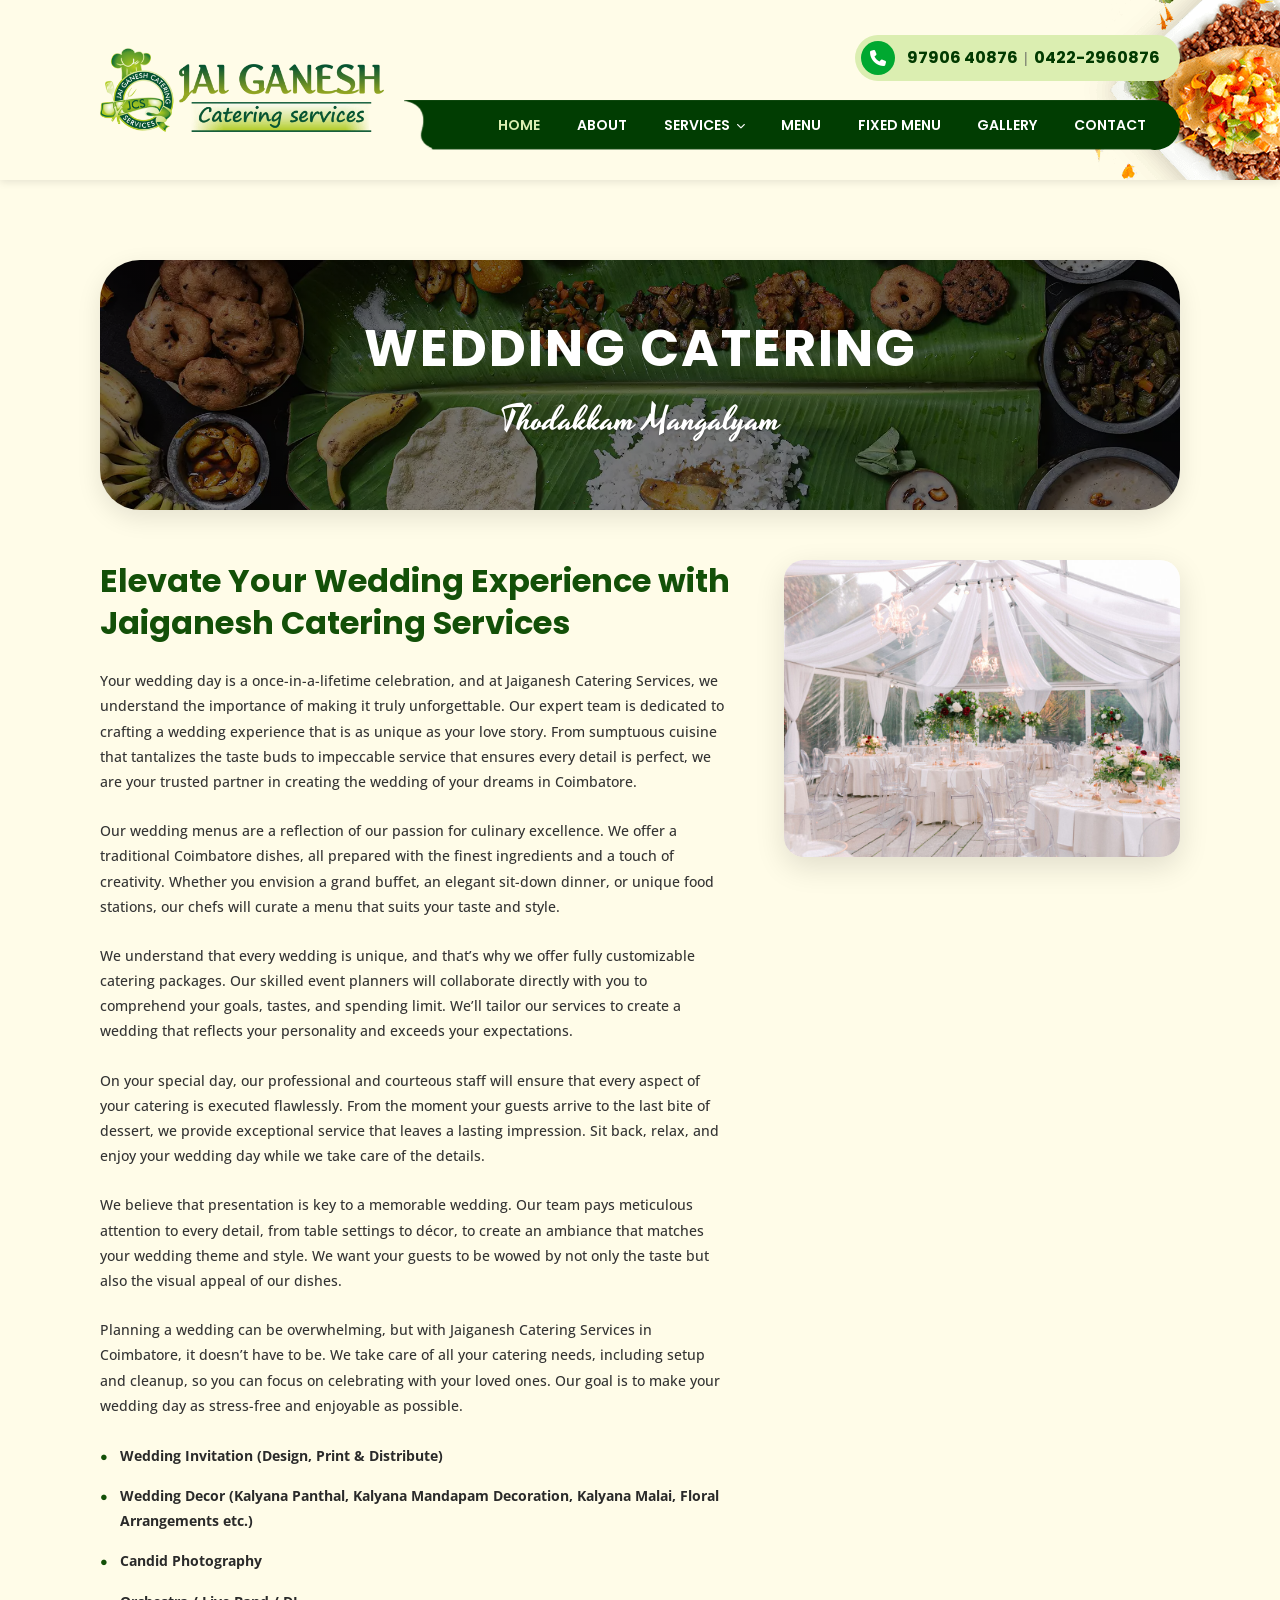
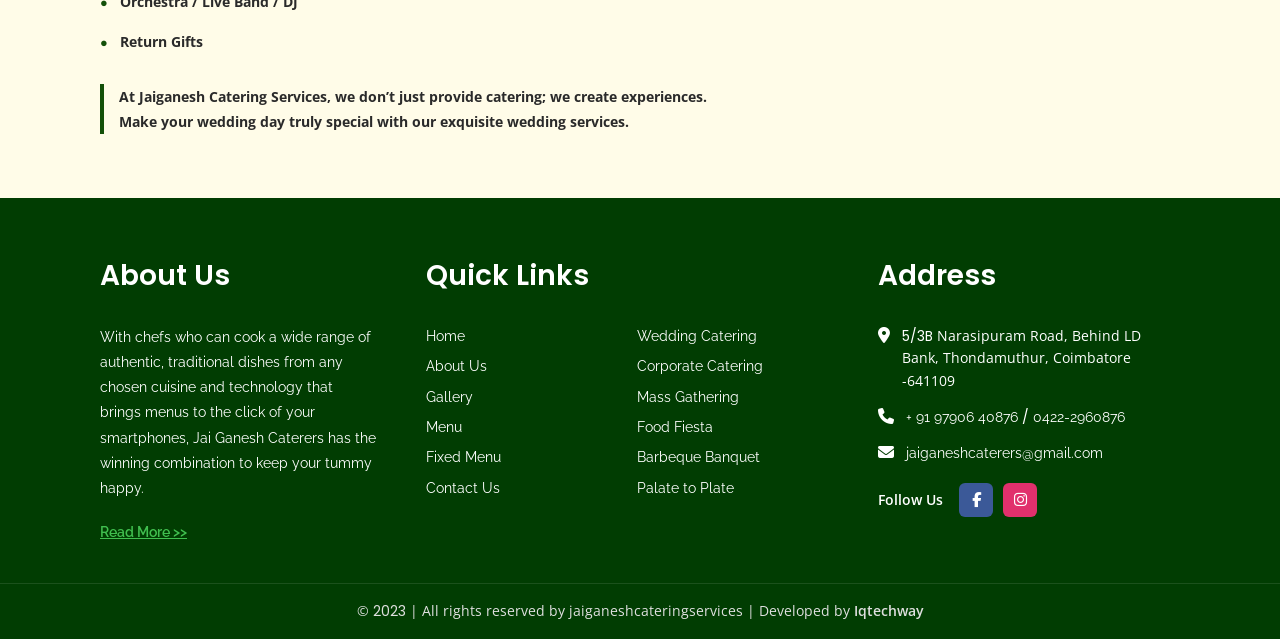
<file: wedding-catering.html>
<!DOCTYPE html>
<html lang="en">

<head>
  <meta charset="UTF-8">
  <meta name="viewport" content="width=device-width, initial-scale=1.0, maximum-scale=1.0, user-scalable=no">
  <title>Wedding Catering | Jaiganesh Catering Services Coimbatore</title>
  <meta name="description"
    content="Elevate your wedding day with the finest culinary experiences, custom layouts, and friendly hospitality services from Jai Ganesh Catering in Coimbatore.">

  <!-- Fonts & Icons -->
  <link rel="preconnect" href="https://fonts.googleapis.com">
  <link rel="preconnect" href="https://fonts.gstatic.com" crossorigin>
  <link rel="shortcut icon" href="assets/images/favicon.ico" type="image/x-icon">
  <link
    href="https://fonts.googleapis.com/css2?family=Playball&family=Poppins:wght@400;500;600;700&family=Raleway:wght@300;400;500;600;700&display=swap"
    rel="stylesheet">
  <link rel="stylesheet" href="https://cdnjs.cloudflare.com/ajax/libs/font-awesome/6.4.0/css/all.min.css">

  <!-- Custom CSS -->
  <link rel="stylesheet" href="assets/css/style.css">

  <!-- Custom Wedding Styles -->
  <style>
    @import url('https://fonts.googleapis.com/css2?family=Playball&display=swap');

    body {
      background-color: #fffce8 !important;
    }

    #primary {
      background-color: #fffce8 !important;
    }

    .wedding-custom-wrap {
      background-color: #fffce8;
      font-family: "Open Sans", Sans-serif;
      color: #2a2a2a;
      line-height: 1.8;
      max-width: 1120px;
      margin: 0 auto;
      padding: 40px 20px;
    }

    /* Banner styling */
    .wedding-banner {
      height: 250px;
      border-radius: 40px;
      max-width: 1120px;
      width: 100%;
      margin: 40px auto 50px auto;

      position: relative;


      overflow: hidden;
      background-image: linear-gradient(#0000008f, #00000085), url('assets/images/wedding-catering-image/food-1.webp');
      background-size: cover;
      background-position: center;
      display: flex;
      flex-direction: column;
      justify-content: center;
      align-items: center;
      text-align: center;

      box-shadow: 0 8px 25px rgba(0, 0, 0, 0.1);
    }

    .wedding-banner h1 {
      font-family: 'Poppins', sans-serif;
      color: #ffffff;
      font-size: 3.2rem;
      font-weight: 700;
      margin: 0 0 10px 0;
      text-transform: uppercase;
      letter-spacing: 2px;
      line-height: 1.2;
    }

    .wedding-banner p {
      font-family: "Yesteryear", cursive;
      color: #ffffff;
      font-size: 2.2rem;
      font-weight: 400;
      margin: 0;
      text-shadow: 1px 1px 3px rgba(0, 0, 0, 0.3);
    }

    /* Two column layout */
    .wedding-content-grid {
      display: grid;
      grid-template-columns: 1.6fr 1fr;
      gap: 50px;
      align-items: start;
    }

    .wedding-left h2 {
      font-family: 'Poppins', sans-serif;
      color: #135008;
      font-size: 2rem;
      font-weight: 700;
      margin-top: 0;
      margin-bottom: 25px;
      line-height: 1.3;
    }

    .wedding-left p {
      font-size: 14px;
      margin-bottom: 24px;
      color: #333333;
      font-weight: 500;
    }

    .wedding-list {
      list-style: none;
      padding-left: 0;
      margin-top: 25px;
      margin-bottom: 30px;
    }

    .wedding-list li {
      font-size: 14px;
      font-weight: 700;
      color: #2a2a2a;
      margin-bottom: 15px;
      display: flex;
      align-items: flex-start;
    }

    .wedding-list li::before {
      content: "●";
      color: #135008;
      font-size: 0.8rem;
      margin-right: 12px;
      margin-top: 2px;
      flex-shrink: 0;
    }

    .wedding-left .highlight-text {
      font-weight: 700;
      color: #2a2a2a;
      margin-top: 30px;
      border-left: 4px solid #135008;
      padding-left: 15px;
    }

    /* Right column image wrap */
    .wedding-right {
      position: sticky;
      top: 100px;
    }

    .wedding-image-wrap {
      border-radius: 20px;
      overflow: hidden;
      box-shadow: 0 10px 30px rgba(0, 0, 0, 0.12);
    }

    .wedding-image-wrap img {
      width: 100%;
      height: auto;
      display: block;
      object-fit: cover;
      transition: transform 0.5s ease;
    }

    .wedding-image-wrap:hover img {
      transform: scale(1.03);
    }

    /* Responsive styling */
    @media (max-width: 991px) {
      .wedding-content-grid {
        grid-template-columns: 1fr;
        gap: 40px;
      }

      .wedding-right {
        position: static;
      }

      .wedding-banner {
        height: 200px;
        border-radius: 40px;
        max-width: 1120px;
        width: 100%;
        margin: 40px auto 50px auto;




      }

      .wedding-banner h1 {
        font-size: 2.4rem;
      }

      .wedding-banner p {
        font-size: 1.8rem;
      }

      .wedding-left h2 {
        font-size: 1.7rem;
      }
    }

    @media (max-width: 480px) {
      .wedding-banner {
        height: 200px;
        border-radius: 40px;
        max-width: 1120px;
        width: 100%;
        margin: 40px auto 50px auto;


      }

      .wedding-banner h1 {
        font-size: 1.8rem;
      }

      .wedding-banner p {
        font-size: 1.4rem;
      }

      .wedding-left h2 {
        font-size: 1.4rem;
      }

      .wedding-left p,
      .wedding-list li {
        font-size: 0.95rem;
      }
    }
  </style>
</head>

<body>
  <!-- Header / Navbar -->
  <header id="masthead">
    <!-- Food image decorative - top right overflow -->
    <!-- <img src="assets/images/home-page-image/hfh.png" alt="" class="header-food-img" aria-hidden="true"> -->
    <div class="mbl_topbar">
      <div class="header-contact-pill">
        <a href="tel:+919790640876">
          <i class="fa-solid fa-phone"></i> 97906 40876
        </a>
        &nbsp;|&nbsp;
        <a href="tel:+914222960876">
          0422-2960876
        </a>
      </div>
    </div>
    <div class="container header-container">
      <!-- Image logo matching official branding -->
      <div class="site-logo">
        <a href="index.html">
          <img src="assets/images/home-page-image/IMG_4346-1024x306.png" alt="Jai Ganesh Catering Services Logo">
        </a>
      </div>

      <div class="header-right">
        <!-- Contact Pill -->

        <div class="header-contact-pill">
          <a href="tel:+919790640876">
            <i class="fa-solid fa-phone"></i> 97906 40876
          </a>
          &nbsp;|&nbsp;
          <a href="tel:+914222960876">
            0422-2960876
          </a>
        </div>

        <!-- Desktop Navigation -->
        <nav class="desktop-nav">
          <ul class="main-header-menu">
            <li class="menu-item current-menu-item"><a href="index.html">HOME</a></li>
            <li class="menu-item"><a href="about.html">ABOUT</a></li>
            <li class="menu-item menu-item-has-children"><a href="#">SERVICES</a>
              <ul class="sub-menu">
                <li><a href="wedding-catering.html">Wedding Catering</a></li>
                <li><a href="corporate-catering.html">Corporate Catering</a></li>
                <li><a href="mass-gathering.html">Mass Gathering</a></li>
                <li><a href="food-fiesta.html">Food Fiesta</a></li>
                <li><a href="barbeque-banquet.html">Barbeque Banquet</a></li>
              </ul>
            </li>
            <li class="menu-item"><a href="menu.html">MENU</a></li>
            <li class="menu-item"><a href="fixed-menu.html">FIXED MENU</a></li>
            <li class="menu-item"><a href="gallery.html">GALLERY</a></li>
            <li class="menu-item"><a href="contact.html">CONTACT</a></li>
          </ul>
        </nav>
      </div>

      <!-- Mobile Menu Toggle -->
      <button id="mobileToggle" class="mobile-toggle" aria-label="Toggle Navigation">
        <span></span>
        <span></span>
        <span></span>
      </button>
    </div>
  </header>

  <!-- Mobile Drawer Menu -->
  <div id="mobileOverlay" class="mobile-overlay"></div>
  <div id="mobileNav" class="mobile-nav">
    <div class="mobile-nav-header">
      <img src="assets/images/home-page-image/IMG_4346-1024x306.png" alt="Jai Ganesh Logo">
      <button id="mobileClose" class="mobile-nav-close" aria-label="Close Navigation">&times;</button>
    </div>
    <ul>
      <li><a href="index.html">Home</a></li>
      <li><a href="about.html">About</a></li>
      <li class="mobile-has-children">
        <a href="#">Services</a>
        <ul class="mobile-sub">
          <li><a href="wedding-catering.html">Wedding Catering</a></li>
          <li><a href="corporate-catering.html">Corporate Catering</a></li>
          <li><a href="mass-gathering.html">Mass Gathering</a></li>
          <li><a href="food-fiesta.html">Food Fiesta</a></li>
          <li><a href="barbeque-banquet.html">Barbeque Banquet</a></li>
        </ul>
      </li>
      <li><a href="menu.html">Menu</a></li>
      <li><a href="fixed-menu.html">Fixed Menu</a></li>
      <li><a href="gallery.html">Gallery</a></li>
      <li><a href="contact.html">Contact</a></li>
    </ul>

    <div class="mobile-nav-contact">
      <i class="fa-solid fa-phone"></i>
      <a class="number_font" href="tel:+919790640876">97906 40876</a>
      |
      <a class="number_font" href="tel:+914222960876">0422-2960876</a>
    </div>
  </div>

  <!-- Main Content Area -->
  <main id="primary" class="content-area primary">
    <div class="wedding-custom-wrap">
      <div class="wedding-banner">
        <h1>Wedding Catering</h1>
        <p>Thodakkam Mangalyam</p>
      </div>

      <div class="wedding-content-grid">
        <div class="wedding-left">
          <h2>Elevate Your Wedding Experience with Jaiganesh Catering Services</h2>
          <p>Your wedding day is a once-in-a-lifetime celebration, and at Jaiganesh Catering Services, we understand the
            importance of making it truly unforgettable. Our expert team is dedicated to crafting a wedding experience
            that is as unique as your love story. From sumptuous cuisine that tantalizes the taste buds to impeccable
            service that ensures every detail is perfect, we are your trusted partner in creating the wedding of your
            dreams in Coimbatore.</p>
          <p>Our wedding menus are a reflection of our passion for culinary excellence. We offer a traditional
            Coimbatore dishes, all prepared with the finest ingredients and a touch of creativity. Whether you envision
            a grand buffet, an elegant sit-down dinner, or unique food stations, our chefs will curate a menu that suits
            your taste and style.</p>
          <p>We understand that every wedding is unique, and that’s why we offer fully customizable catering packages.
            Our skilled event planners will collaborate directly with you to comprehend your goals, tastes, and spending
            limit. We’ll tailor our services to create a wedding that reflects your personality and exceeds your
            expectations.</p>
          <p>On your special day, our professional and courteous staff will ensure that every aspect of your catering is
            executed flawlessly. From the moment your guests arrive to the last bite of dessert, we provide exceptional
            service that leaves a lasting impression. Sit back, relax, and enjoy your wedding day while we take care of
            the details.</p>
          <p>We believe that presentation is key to a memorable wedding. Our team pays meticulous attention to every
            detail, from table settings to décor, to create an ambiance that matches your wedding theme and style. We
            want your guests to be wowed by not only the taste but also the visual appeal of our dishes.</p>
          <p>Planning a wedding can be overwhelming, but with Jaiganesh Catering Services in Coimbatore, it doesn’t have
            to be. We take care of all your catering needs, including setup and cleanup, so you can focus on celebrating
            with your loved ones. Our goal is to make your wedding day as stress-free and enjoyable as possible.</p>
          <ul class="wedding-list">
            <li>Wedding Invitation (Design, Print & Distribute)</li>
            <li>
              Wedding Decor (Kalyana Panthal, Kalyana Mandapam Decoration, Kalyana Malai, Floral Arrangements etc.)
            </li>
            <li>Candid Photography</li>
            <li>Orchestra / Live Band / DJ</li>
            <li>Return Gifts</li>
          </ul>

          <p class="highlight-text">
            At Jaiganesh Catering Services, we don’t just provide catering; we create experiences. Make your wedding day
            truly special with our exquisite wedding services.
          </p>
        </div>

        <div class="wedding-right">
          <div class="wedding-image-wrap">
            <img src="assets/images/wedding-catering-image/Catring-image-1024x768.jpg.jpeg"
              alt="Wedding Reception Marquee Decor" />
          </div>
        </div>
      </div>
    </div>
  </main>

  <footer class="site-primary-footer">
    <div class="container">
      <div class="footer-grid">
        <!-- Column 1: About Us -->
        <div class="footer-col">
          <h2>About Us</h2>
          <p>With chefs who can cook a wide range of authentic, traditional dishes from any chosen cuisine and
            technology that brings menus to the click of your smartphones, Jai Ganesh Caterers has the winning
            combination to keep your tummy happy.</p>
          <a href="about.html" class="footer-readmore">Read More &gt;&gt;</a>
        </div>

        <!-- Column 2: Quick Links split -->
        <div class="footer-col">
          <h2>Quick Links</h2>
          <div class="quick-links-split">
            <ul>
              <li><a href="index.html">Home</a></li>
              <li><a href="about.html">About Us</a></li>
              <li><a href="gallery.html">Gallery</a></li>
              <li><a href="menu.html">Menu</a></li>
              <li><a href="fixed-menu.html">Fixed Menu</a></li>
              <li><a href="contact.html">Contact Us</a></li>
            </ul>
            <ul>
              <li><a href="wedding-catering.html">Wedding Catering</a></li>
              <li><a href="corporate-catering.html">Corporate Catering</a></li>
              <li><a href="mass-gathering.html">Mass Gathering</a></li>
              <li><a href="food-fiesta.html">Food Fiesta</a></li>
              <li><a href="barbeque-banquet.html">Barbeque Banquet</a></li>
              <li><a href="javascript:void(0);">Palate to Plate</a></li>
            </ul>
          </div>
        </div>

        <!-- Column 3: Address and Socials -->
        <div class="footer-col">
          <h2>Address</h2>
          <div class="contact-item">
            <i class="fa-solid fa-location-dot"></i>
            <span> <span style="font-weight: 400;" class="number_font">5/3B </span> Narasipuram Road, Behind LD Bank,
              Thondamuthur, Coimbatore -641109</span>
          </div>
          <div class="contact-item number_font">
            <i class="fa-solid fa-phone"></i>
            <span>
              <a href="tel:+919790640876" style="color: #ffffff;">+ 91 97906 40876</a>
              / <a href="tel:+914222960876" style="color: #ffffff;">0422-2960876</a>
            </span>
          </div>
          <div class="contact-item">
            <i class="fa-solid fa-envelope"></i>
            <a href="mailto:jaiganeshcaterers@gmail.com" style="color: #ffffff;">
              <span>jaiganeshcaterers@gmail.com</span>
            </a>
          </div>
          <div class="footer-follow-row">
            <span>Follow Us</span>
            <div class="footer-socials">
              <a href="https://www.facebook.com/profile.php?id=61552357344863" target="_blank" class="fb"
                aria-label="Facebook">
                <i class="fa-brands fa-facebook-f"></i>
              </a>
              <a href="https://instagram.com/jaiganesh_caterers?igshid=OGQ5ZDc2ODk2ZA==" class="ig" target="_blank"
                aria-label="Instagram">
                <i class="fa-brands fa-instagram"></i>
              </a>
            </div>
          </div>
        </div>
      </div>
    </div>
  </footer>

  <!-- Below Footer -->
  <div class="site-below-footer">
    <div class="container">
      <div class="below-footer-inner">
        <div class="copy">&copy; <span class="number_font">2023</span> | All rights reserved by
          jaiganeshcateringservices | Developed by <a href="https://www.iqtechway.com">Iqtechway</a></div>
      </div>
    </div>
  </div>


  <!-- Scripts -->
  <script src="assets/js/main.js"></script>
</body>

</html>
</file>
<file: assets/css/style.css>
@import url('https://fonts.googleapis.com/css2?family=Open+Sans:ital,wght@0,300..800;1,300..800&family=Raleway:ital,wght@0,100..900;1,100..900&family=Yesteryear&display=swap');

/* ========== CSS VARIABLES (from original site) ========== */
:root {
  --primary: #40bf4f;
  --primary-dark: #013D02;
  --primary-hover: #35a843;
  --text: #5a5a5a;
  --dark: #2a2a2a;
  --bg: #fffce8;
  --cream: #f3f2ed;
  --white: #ffffff;
  --footer-bg: #2a2a2a;
  --below-footer: #2b2b2b;
  --border: #dddddd;
  --green-tint: #40bf4f26;
  --shadow: 0 4px 20px #00000014;
  --transition: all 0.3s ease;
  --font-script: "Yesteryear", cursive;
}

html.menu-open,
body.menu-open {
  overflow: hidden !important;
}

/* ========== RESET ========== */
*,
*::before,
*::after {
  box-sizing: border-box;
  margin: 0;
  padding: 0;
}

html {
  font-size: 100%;
  scroll-behavior: smooth;
}

body {
  font-family: "Open Sans", Sans-serif;
  /* font-weight: 500; */
  font-size: 14px;
  color: var(--text);
  background-color: var(--bg);
  line-height: 1.6;
  overflow-x: hidden;
  max-width: 100vw;
}

a {
  color: var(--primary);
  text-decoration: none;
  transition: var(--transition);
}

a:hover {
  color: var(--primary-dark);
}

img {
  max-width: 100%;
  display: block;
  height: auto;
}

h1,
h2,
h3,
h4,
h5,
h6 {
  font-family: 'Poppins', sans-serif;
  font-weight: 600;
  color: var(--primary-dark);
  line-height: 1.3;
}

.number_font {
  font-family: 'Poppins', sans-serif;
}

p {
  margin-bottom: 1em;
}

ul {
  list-style: none;
}

/* ========== CONTAINER ========== */
.container {
  max-width: 1120px;
  margin: 0 auto;
  padding: 0 20px;
}

/* Prevent CSS Grid min-width: auto overflow bug on grid children */
[class*="-grid"]>*,
[class*="-layout"]>* {
  min-width: 0;
}

/* ========== TOPBAR (HIDDEN BY DEFAULT IN NEW DESIGN) ========== */
#topbar {
  display: none;
}

/* ========== HEADER / NAVBAR ========== */
#masthead {
  position: relative;
  z-index: 1000;
  background: #fffce8;
  box-shadow: none;
  transition: var(--transition);
  overflow: visible;
}

/* Food decorative image - top right */
.header-food-img {
  position: absolute;
  top: 0;
  right: 0;
  width: 240px;
  height: auto;
  z-index: 1;
  pointer-events: none;
  display: block;
}

#masthead {
  background-color: #FFFCE8;
  background-image: url(../images/home-page-image/hfh.png);
  background-position: -202px -60px;
  background-repeat: no-repeat;
  /* background-size: 115%; */
}

.header-container {
  position: relative;
  display: flex;
  align-items: center;
  justify-content: space-between;
  height: 180px;
  gap: 20px;
}

.site-logo img {
  max-height: 85px;
  width: auto;
  transition: var(--transition);
}

.header-right {
  display: flex;
  flex-direction: column;
  align-items: flex-end;
  justify-content: space-around;
  flex-grow: 1;
  height: 100%;
  padding: 25px 0 20px 0;
}

/* Contact Pill */
.header-contact-pill {
  background-color: #dbeeb1;
  border-radius: 40px;
  padding: 6px 20px 6px 6px;
  display: inline-flex;
  align-items: center;
  transition: var(--transition);
  position: relative;
  z-index: 2;
}

.header-contact-pill a {
  color: #013a00;
  font-family: 'Poppins', sans-serif;
  font-weight: 700;
  font-size: 16px;
  display: flex;
  align-items: center;
  gap: 12px;
}

.header-contact-pill i {
  background-color: #00a830;
  color: var(--white);
  width: 34px;
  height: 34px;
  border-radius: 50%;
  display: flex;
  align-items: center;
  justify-content: center;
  font-size: 16px;
}

.header-contact-pill:hover {
  transform: translateY(-1px);
}

.desktop-nav {
  background-image: url('../images/home-page-image/Mask-group-1.png');
  background-repeat: no-repeat;
  background-position: left center;
  background-size: 100% 100%;
  width: 100%;
  max-width: 820px;
  height: 50px;
  display: flex;
  align-items: center;
  position: relative;
  padding: 0 20px 0 80px;
  border-radius: 0 25px 25px 0;
  z-index: 2;
}

.main-header-menu {
  display: flex;
  align-items: center;
  gap: 6px;
  width: 100%;
  justify-content: space-between;
}

.main-header-menu li {
  position: relative;
}

.main-header-menu li a {
  font-family: 'Poppins', sans-serif;
  font-size: 14px;
  font-weight: 600;
  color: var(--white);
  padding: 10px 14px;
  display: block;
  transition: var(--transition);
  white-space: nowrap;
}

.main-header-menu li a:hover,
.main-header-menu li.current-menu-item>a {
  color: #dbeeb1;
}

/* Dropdown */
.main-header-menu li.menu-item-has-children>a::after {
  content: "\f078";
  font-family: "Font Awesome 6 Free";
  font-weight: 900;
  font-size: 9px;
  margin-left: 6px;
  display: inline-block;
  vertical-align: middle;
  transition: var(--transition);
}

.main-header-menu li.menu-item-has-children:hover>a::after {
  transform: rotate(180deg);
}

.main-header-menu .sub-menu {
  position: absolute;
  top: 100%;
  left: 0;
  background: var(--primary-dark);
  min-width: 220px;
  box-shadow: 0 8px 30px rgba(0, 0, 0, 0.15);
  border-top: 3px solid var(--primary);
  opacity: 0;
  visibility: hidden;
  transform: translateY(10px);
  transition: var(--transition);
  z-index: 9999;
}

.main-header-menu li:hover>.sub-menu {
  opacity: 1;
  visibility: visible;
  transform: translateY(0);
}

.main-header-menu .sub-menu li a {
  font-size: 13px;
  padding: 10px 18px;
  border-bottom: 1px solid rgba(255, 255, 255, 0.06);
  font-weight: 500;
  color: var(--white);
}

.main-header-menu .sub-menu li:last-child a {
  border-bottom: none;
}

.main-header-menu .sub-menu li a:hover {
  background: rgba(255, 255, 255, 0.05);
  color: var(--primary);
  padding-left: 22px;
}

/* Header Button (Hidden) */
.header-btn {
  display: none;
}

/* Mobile Toggle */
.mobile-toggle {
  display: none;
  background: none;
  border: none;
  cursor: pointer;
  background: url(../images/Mask-group.png);
  background-repeat: no-repeat;
  background-size: contain;
  background-position: 20px;
  flex-direction: column;
  gap: 5px;
  width: 50%;
  height: 100%;
  padding: 6px;
  z-index: 1000;
  position: relative;
}

@media screen and (max-width: 400px) {
  .mobile-toggle {
    background-position: 0;
  }
}

.mobile-toggle span {
  position: absolute;
  display: block;
  width: 26px;
  height: 3px;
  background: #ffffff;
  border-radius: 2px;
  top: 25px;
  transition: var(--transition);
}

.mobile-toggle span:first-child {
  top: 17px;
}

.mobile-toggle span:last-child {
  top: 33px;
}

/* Mobile Menu Drawer */
.mobile-nav {
  position: fixed;
  top: 0;
  left: -100%;
  width: 82%;
  max-width: 320px;
  height: 100%;
  background: #FFFCE8;
  box-shadow: 4px 0 30px #00000033;
  z-index: 10000;
  padding: 0;
  overflow-y: auto;
  transition: left 0.35s cubic-bezier(0.4, 0, 0.2, 1);
}

.mobile-nav.open {
  left: 0;
}

.mobile-nav-close {
  background: none;
  border: none;
  font-size: 22px;
  cursor: pointer;
  color: var(--primary-dark);
  display: flex;
  align-items: center;
  justify-content: flex-end;
  padding: 18px 20px 18px 20px;
}

.mobile-nav-header {
  background: #FFFCE8;
  padding: 18px 20px;
  display: flex;
  align-items: center;
  justify-content: space-between;
}

.mobile-nav-header img {
  height: 38px;
  object-fit: contain;
  /* filter: brightness(0) invert(1); */
}

.mobile-nav ul {
  display: flex;
  flex-direction: column;
  gap: 0;
  padding: 10px 0;
  margin: 0;
  list-style: none;
}

.mobile-nav ul li a {
  display: flex;
  align-items: center;
  font-family: "Lato", Sans-serif;
  font-size: 13px;
  font-weight: 700;
  text-transform: uppercase;
  padding: 13px 22px;
  color: #000000;
  border-bottom: 1px solid #c4c4c4;
  letter-spacing: 0.3px;
  transition: background 0.2s, color 0.2s, padding-left 0.2s;
}

.mobile-nav ul li a:hover {
  color: #ffffff;
  background: var(--primary-dark);
  padding-left: 28px;
}

.mobile-nav .mobile-has-children>a {
  display: flex;
  justify-content: space-between;
  align-items: center;
}

.mobile-nav .mobile-has-children>a::after {
  content: "\f078";
  font-family: "Font Awesome 6 Free";
  font-weight: 900;
  font-size: 10px;
  color: var(--primary-dark);
  transition: var(--transition);
}

.mobile-nav .mobile-has-children:has(.mobile-sub.open)>a::after {
  transform: rotate(180deg);
  color: #ffffff;
}

.mobile-sub li {
  border-bottom: 1px solid #c4c4c4;
}

.mobile-nav ul li a:hover::after {
  color: #ffffff;
}

.mobile-nav .mobile-sub {
  padding-left: 0;
  display: none;
  background: #FFFCE8;
}

.mobile-nav .mobile-sub li a {
  padding-left: 36px;
  color: #000000;
  font-family: "Lato", Sans-serif;
  font-size: 13px;
  font-weight: 700;
  text-transform: uppercase;
  border-bottom: 1px solid #eee;
}

.mobile-nav .mobile-sub li a:hover {
  color: var(--primary);
  padding-left: 44px;
  background: #f0fdf2;
}

.mobile-nav .mobile-sub.open {
  display: block;
}

.mobile-nav-contact {
  padding: 16px 22px;
  /* border-top: 1px solid #e8f5e9; */
  font-size: 14px;
  color: var(--primary-dark);
  font-weight: 600;
  display: flex;
  align-items: center;
  gap: 10px;
}

.mobile-nav-contact i,
.mobile-nav-contact a {
  color: var(--primary-dark);
}

.mobile-overlay {
  display: none;
  position: fixed;
  inset: 0;
  background: rgba(0, 0, 0, 0.55);
  z-index: 9999;
  backdrop-filter: blur(2px);
}

.mobile-overlay.active {
  display: block;
}

/* ========== HERO GRID SECTION (2-COLUMN) ========== */
.hero-section {
  background-color: transparent;
  padding: 40px 0;
}

.hero-grid {
  display: grid;
  grid-template-columns: 65% 32%;
  gap: 3%;
  align-items: stretch;
}

.hero-slider-col {
  position: relative;
  border-radius: 16px;
  overflow: hidden;
  box-shadow: 0 8px 30px rgba(0, 0, 0, 0.08);
  height: 520px;
}

.hero-slider {
  width: 100%;
  height: 100%;
}

.hero-slide {
  display: none;
  width: 100%;
  height: 100%;
}

.hero-slide.active {
  display: block;
}

.hero-slide img {
  width: 100%;
  height: 100%;
  object-fit: cover;
}

/* Slider Dots overlay on slider */
.slider-dots {
  position: absolute;
  bottom: 20px;
  left: 50%;
  transform: translateX(-50%);
  display: flex;
  gap: 8px;
  z-index: 10;
}

.dot {
  width: 8px;
  height: 8px;
  border-radius: 50%;
  background: rgba(0, 0, 0, 0.3);
  cursor: pointer;
  border: none;
  transition: var(--transition);
}

.dot.active {
  background: var(--primary-dark);
  transform: scale(1.25);
}

/* Enquiry Column */
.enquiry-col {
  background: #c3dec4;
  border-radius: 16px;
  padding: 30px 24px;
  display: flex;
  flex-direction: column;
  justify-content: space-between;
  box-shadow: 0 8px 30px rgba(0, 0, 0, 0.06);
}

.enquiry-col h3 {
  font-family: 'Poppins', sans-serif;
  font-size: 24px;
  font-weight: 700;
  color: var(--primary-dark);
  margin-bottom: 20px;
  letter-spacing: 0.5px;
}

.enquiry-form {
  display: flex;
  flex-direction: column;
  gap: 12px;
}

.enquiry-form .form-field {
  width: 100%;
}

.enquiry-form input,
.enquiry-form select {
  width: 100%;
  padding: 12px 16px;
  border: none;
  border-radius: 8px;
  background: var(--white);
  font-family: 'Poppins', sans-serif;
  font-size: 14px;
  color: var(--dark);
  outline: none;
  transition: var(--transition);
}

.enquiry-form input::placeholder {
  color: #888;
}

.enquiry-form input:focus,
.enquiry-form select:focus {
  box-shadow: 0 0 0 2px var(--primary);
}

.enquiry-form .submit-btn {
  background: #008000;
  color: var(--white);
  border: none;
  border-radius: 6px;
  padding: 10px 32px;
  font-family: 'Poppins', sans-serif;
  font-weight: 600;
  font-size: 14px;
  cursor: pointer;
  transition: var(--transition);
  align-self: flex-start;
  margin-top: 8px;
}

.enquiry-form .submit-btn:hover {
  background: var(--primary-dark);
}

.form-success {
  display: none;
  color: #008000;
  font-size: 14px;
  font-weight: 600;
  margin-top: 8px;
}

/* ========== PAGE SECTIONS ========== */
section {
  padding: 80px 0;
}

.section-header {
  text-align: center;
  margin-bottom: 50px;
}

.section-tag {
  display: inline-block;
  background: var(--green-tint);
  color: var(--primary);
  font-family: 'Poppins', sans-serif;
  font-size: 13px;
  font-weight: 700;
  letter-spacing: 2px;
  text-transform: uppercase;
  padding: 6px 16px;
  border-radius: 50px;
  margin-bottom: 12px;
}

.section-title {
  font-size: 36px;
  color: var(--primary-dark);
  font-weight: 700;
  margin-bottom: 16px;
}

.section-title.cursive-title {
  font-family: var(--font-script);
  font-weight: 400;
  font-size: 46px;
  text-transform: none;
}

.section-desc {
  font-size: 16px;
  color: var(--text);
  max-width: 680px;
  margin: 0 auto;
}

/* ========== SERVICES SECTION ========== */
#services-section {
  background-color: transparent;
  padding: 60px 0;
}

.services-title-bar {
  background-color: var(--primary-dark);
  color: var(--white);
  font-family: 'Poppins', sans-serif;
  font-size: 20px;
  font-weight: 700;
  text-transform: uppercase;
  letter-spacing: 2px;
  text-align: center;
  padding: 15px 0;
  border-radius: 8px;
  margin-bottom: 40px;
}

.services-carousel-wrapper {
  position: relative;
  padding: 0 10px;
}

.services-track-container {
  overflow: hidden;
  width: 100%;
}

.services-track {
  display: flex;
  gap: 20px;
  transition: transform 0.5s ease;
  will-change: transform;
}

.service-card-new {
  flex: 0 0 calc((100% - 40px) / 3);
  position: relative;
  height: 240px;
  border-radius: 12px;
  overflow: hidden;
  box-shadow: 0 6px 18px rgba(0, 0, 0, 0.08);
  transition: var(--transition);
}

.service-card-new a {
  display: block;
  width: 100%;
  height: 100%;
  position: relative;
  overflow: hidden;
}

.service-card-new img {
  width: 100%;
  height: 100%;
  object-fit: cover;
  transition: var(--transition);
}

.service-card-new:hover {
  transform: translateY(-5px);
  box-shadow: 0 10px 24px rgba(0, 0, 0, 0.15);
}

.service-card-new:hover img {
  transform: scale(1.04);
}

.service-badge-label {
  position: absolute;
  bottom: 15px;
  left: 15px;
  background-color: #008000;
  color: var(--white);
  font-family: 'Poppins', sans-serif;
  font-size: 12px;
  font-weight: 700;
  text-transform: uppercase;
  padding: 6px 14px;
  border-radius: 4px;
  letter-spacing: 0.5px;
}

/* Services Carousel Navigation Arrows */
.services-arrow {
  position: absolute;
  top: 50%;
  transform: translateY(-50%);
  width: 40px;
  height: 40px;
  border-radius: 50%;
  background-color: var(--white);
  border: none;
  box-shadow: 0 4px 12px rgba(0, 0, 0, 0.15);
  color: var(--primary-dark);
  font-size: 18px;
  display: flex;
  align-items: center;
  justify-content: center;
  cursor: pointer;
  z-index: 10;
  transition: var(--transition);
}

.services-arrow:hover {
  background-color: var(--primary);
  color: var(--white);
}

.services-arrow.arrow-left {
  left: -20px;
}

.services-arrow.arrow-right {
  right: -20px;
}

.services-dots {
  display: flex;
  justify-content: center;
  gap: 8px;
  margin-top: 25px;
}

.services-dot {
  width: 8px;
  height: 8px;
  border-radius: 50%;
  background-color: #cbd5e1;
  border: none;
  cursor: pointer;
  transition: var(--transition);
}

.services-dot.active {
  background-color: #008000;
  transform: scale(1.25);
}

@media (max-width: 1024px) {
  .service-card-new {
    flex: 0 0 calc((100% - 20px) / 2);
  }
}

@media (max-width: 768px) {

  /* Fix services carousel cards to truly fill viewport width */
  .services-carousel-wrapper {
    padding: 0;
    overflow: hidden;
  }

  .services-track-container {
    overflow: hidden;
    width: 100%;
  }

  .services-track {
    width: 100%;
  }

  .service-card-new {
    flex: 0 0 calc(100vw - 80px);
    min-width: calc(100vw - 80px);
    max-width: calc(100vw - 80px);
  }

  .services-arrow {
    display: none;
  }
}

/* ========== TESTIMONIALS SECTION ========== */
#testimonials {
  background: var(--cream);
}

.testimonial-top {
  display: flex;
  align-items: center;
  gap: 20px;
  margin-bottom: 40px;
}

/* ========== WHY US & TESTIMONIALS SECTION (SIDE-BY-SIDE) ========== */
.why-testimonials-section {
  background-color: transparent;
  padding: 60px 0;
}

.why-testimonials-grid {
  display: grid;
  grid-template-columns: 1fr 1fr;
  gap: 50px;
  align-items: start;
}

.why-us-col,
.testimonial-card-col {
  display: flex;
  flex-direction: column;
  min-width: 0;
  /* CSS Grid fix: prevent grid item from expanding beyond its cell */
}

.section-title-wrap {
  display: flex;
  align-items: center;
  gap: 12px;
  margin-bottom: 24px;
}

.section-title-icon {
  width: 38px;
  height: 38px;
  background-color: var(--primary-dark);
  border-radius: 50%;
  color: var(--white);
  display: flex;
  align-items: center;
  justify-content: center;
  font-size: 14px;
}

.section-title-wrap h3 {
  font-family: 'Poppins', sans-serif;
  font-size: 20px;
  font-weight: 700;
  text-transform: uppercase;
  color: var(--primary-dark);
  letter-spacing: 0.5px;
}

.why-us-col p {
  color: var(--text);
  font-size: 14px;
  line-height: 1.8;
  margin-bottom: 16px;
}

.why-us-readmore {
  display: inline-block;
  font-family: 'Poppins', sans-serif;
  font-weight: 700;
  color: #008000;
  font-size: 15px;
  margin-top: 8px;
  transition: var(--transition);
}

.why-us-readmore:hover {
  color: var(--primary-dark);
}

/* Testimonial Card */
.testimonial-card-new {
  background: #dff0e0;
  border-radius: 16px;
  padding: 35px 30px;
  position: relative;
  box-shadow: 0 8px 25px rgba(0, 0, 0, 0.05);
}

.testimonial-stars {
  display: flex;
  gap: 4px;
  margin-bottom: 16px;
}

.testimonial-stars i {
  color: #fbbf24;
  font-size: 16px;
}

.testimonial-text-new {
  font-size: 14px;
  color: var(--dark);
  line-height: 1.8;
  margin-bottom: 24px;
}

.testimonial-author-new {
  font-family: 'Poppins', sans-serif;
  font-weight: 700;
  color: var(--primary-dark);
  font-size: 16px;
}

.testimonial-quote-watermark {
  position: absolute;
  bottom: 20px;
  right: 25px;
  font-size: 55px;
  color: rgba(0, 128, 0, 0.12);
  line-height: 1;
}

.testimonial-dots {
  display: flex;
  justify-content: flex-start;
  gap: 8px;
  margin-top: 25px;
  padding-left: 2px;
}

.testimonial-dot {
  width: 8px;
  height: 8px;
  border-radius: 50%;
  background-color: rgba(0, 0, 0, 0.25);
  border: none;
  cursor: pointer;
  transition: var(--transition);
}

.testimonial-dot.active {
  background-color: #008000;
  transform: scale(1.25);
}

@media (max-width: 768px) {
  .why-testimonials-grid {
    grid-template-columns: 1fr;
    gap: 30px;
  }

  /* Ensure grid children don't overflow their cells */
  .why-us-col,
  .testimonial-card-col {
    min-width: 0;
    max-width: 100%;
    overflow: hidden;
  }

  /* Testimonial card: tighter padding on mobile */
  .testimonial-card-new {
    padding: 22px 18px;
  }

  .testimonial-text-new {
    font-size: 14px;
    line-height: 1.7;
    overflow-wrap: break-word;
    word-break: break-word;
  }

  /* Section heading wrap on small screens */
  .section-title-wrap h3 {
    font-size: 17px;
    letter-spacing: 0;
  }
}

/* ========== ABOUT SECTION ========== */
#about-section {
  background: transparent;
}

.about-layout {
  display: grid;
  grid-template-columns: 1fr 1fr;
  gap: 60px;
  align-items: center;
}

/* About layout children: min-width:0 prevents grid overflow bug */
.about-image-wrap,
.about-content {
  min-width: 0;
}

.about-image-wrap {
  border-radius: 16px;
  overflow: hidden;
  box-shadow: var(--shadow);
}

.about-image-wrap img {
  width: 100%;
  height: 400px;
  object-fit: cover;
}

.about-content h3 {
  font-size: 14px;
  text-transform: uppercase;
  letter-spacing: 2px;
  color: var(--primary);
  margin-bottom: 8px;
}

.about-content h2 {
  font-size: 32px;
  margin-bottom: 20px;
}

.about-content p {
  color: var(--text);
  margin-bottom: 16px;
  line-height: 1.8;
}

.about-content .read-more {
  display: inline-block;
  font-family: 'Poppins', sans-serif;
  font-weight: 700;
  color: var(--primary);
  font-size: 15px;
  margin-top: 8px;
}

.about-content .read-more:hover {
  color: var(--primary-dark);
}

/* ========== FOOTER ========== */
.site-primary-footer {
  background: var(--primary-dark);
  padding: 60px 0 40px;
  color: #ffffff;
}

.site-primary-footer p,
.site-primary-footer a {
  font-family: 'Raleway', sans-serif;
}

.footer-grid {
  display: grid;
  grid-template-columns: 1.1fr 1.6fr 1.2fr;
  gap: 50px;
  align-items: start;
}

.footer-col h2 {
  color: var(--white);
  font-size: 28px;
  font-weight: 600;
  margin-bottom: 20px;
  padding-bottom: 10px;
  /* border-bottom: 2px solid var(--primary); */
  display: inline-block;
}

.footer-col p {
  font-size: 14px;
  line-height: 1.8;
  margin-bottom: 12px;
  color: #ffffff;
}

.footer-readmore {
  color: var(--primary);
  font-weight: 600;
  font-size: 14px;
  text-decoration: underline;
  display: inline-block;
  margin-top: 8px;
  transition: var(--transition);
}

.footer-readmore:hover {
  color: var(--white);
}

.footer-col ul {
  display: flex;
  flex-direction: column;
  gap: 8px;
}

.footer-col ul li a {
  color: #ffffff;
  font-size: 14px;
  transition: var(--transition);
  display: flex;
  align-items: center;
  gap: 6px;
}

/* .footer-col ul li a::before {
  content: '›';
  color: var(--primary);
  font-size: 16px;
  line-height: 1;
} */

.footer-col ul li a:hover {
  color: var(--white);
  padding-left: 4px;
}

.footer-col .contact-item {
  display: flex;
  align-items: flex-start;
  gap: 12px;
  margin-bottom: 14px;
  font-size: 14px;
}

.footer-col .contact-item i {
  color: #ffffff;
  font-size: 16px;
  margin-top: 2px;
  flex-shrink: 0;
}

.quick-links-split {
  display: grid;
  grid-template-columns: 1fr 1fr;
  gap: 20px;
}

.footer-socials {
  display: flex;
  gap: 10px;
}

.footer-follow-row {
  display: flex;
  align-items: center;
  gap: 16px;
  margin-top: 18px;
  font-weight: 600;
  font-size: 14px;
  color: var(--white);
}

.footer-socials a {
  width: 34px;
  height: 34px;
  border-radius: 6px;
  display: flex;
  align-items: center;
  justify-content: center;
  font-size: 15px;
  color: var(--white);
  transition: var(--transition);
}

.footer-socials .fb {
  background: #3b5998;
}

.footer-socials .ig {
  background: #e1306c;
}

.footer-socials a:hover {
  transform: translateY(-2px);
  opacity: 0.9;
}

/* Below Footer */
.site-below-footer {
  background: var(--primary-dark);
  border-top: 1px solid rgba(255, 255, 255, 0.1);
  padding: 16px 0;
  color: rgba(255, 255, 255, 0.55);
  font-size: 14px;
}

.below-footer-inner {
  display: flex;
  justify-content: center;
  align-items: center;
  text-align: center;
}

.below-footer-inner a {
  color: var(--white);
  font-size: 14px;
  font-weight: 600;
}

.below-footer-inner .copy,
.below-footer-inner .copy a {
  font-size: 14px;
  color: #dfdfdf;
}

.form-field {
  margin-bottom: 10px;
}

.error-message {
  display: block;
  color: #dc3545;
  font-size: 13px;
  margin-top: 5px;
  line-height: 1.4;
}

.error-message:empty {
  display: none;
}

.form-field input.input-error,
.form-field select.input-error {
  border-color: #dc3545 !important;
}

.form-field input.input-valid,
.form-field select.input-valid {
  border-color: #198754;
}

/* Scroll to Top removed */
#scrollTop {
  display: none !important;
}

#sidebarEnquiryForm .sidebar-form-field {
  margin-bottom: 12px;
}

#sidebarEnquiryForm .sidebar-error {
  display: block;
  color: #dc3545;
  font-size: 12px;
  margin-top: 5px;
  line-height: 1.4;
}

#sidebarEnquiryForm .sidebar-error:empty {
  display: none;
}

#sidebarEnquiryForm input.input-error,
#sidebarEnquiryForm select.input-error {
  border: 1px solid #dc3545 !important;
}

#sidebarEnquiryForm input.input-valid,
#sidebarEnquiryForm select.input-valid {
  border: 1px solid #198754;
}

.contact-form .contact-error {
  display: block;
  color: #dc3545;
  font-size: 13px;
  margin-top: 5px;
  line-height: 1.4;
}

.contact-form .contact-error:empty {
  display: none;
}

.contact-form input.input-error,
.contact-form textarea.input-error {
  border: 1px solid #dc3545 !important;
}

.contact-form input.input-valid,
.contact-form textarea.input-valid {
  border: 1px solid #198754;
}

/* ========== INNER PAGE BANNER ========== */
.page-banner {
  position: relative;
  height: 250px;
  max-width: 1120px;
  width: 100%;
  margin: 40px auto 50px auto;
  border-radius: 40px;
  overflow: hidden;
  background: linear-gradient(135deg, var(--primary-dark) 0%, #1a5c00 100%);
  color: var(--white);
  display: flex;
  flex-direction: column;
  justify-content: center;
  align-items: center;
  text-align: center;
  box-shadow: 0 8px 25px rgba(0, 0, 0, 0.15);
}

.page-banner h1 {
  color: var(--white);
  font-size: 42px;
  margin-bottom: 12px;
}

.breadcrumb {
  font-size: 14px;
  color: rgba(255, 255, 255, 0.8);
}

.breadcrumb a {
  color: var(--primary);
}

/* ========== RESPONSIVE ========== */
@media (max-width: 1024px) {
  .header-container {
    height: 150px;
  }

  .site-logo img {
    max-height: 70px;
  }

  .desktop-nav {
    max-width: 700px;
    padding: 0 15px 0 60px;
  }

  .main-header-menu li a {
    font-size: 12px;
    padding: 10px 8px;
  }

  .footer-grid {
    grid-template-columns: 1fr 1fr;
    gap: 30px;
  }

  .page-banner {
    height: 200px;
    border-radius: 30px;
    margin: 25px 20px 35px 20px;
  }

  .header-food-img {
    width: 180px;
  }

  /* Tablet hero adjustments */
  .hero-section {
    padding: 30px 0;
  }

  .hero-slider-col {
    height: 400px;
  }

  section {
    padding: 60px 0;
  }

  /* Inner page banners on tablet */
  .wedding-banner,
  .mass-banner,
  .corporate-banner,
  .fiesta-banner,
  .bbq-banner,
  .gallery-banner {
    height: 220px !important;
    border-radius: 30px !important;
    margin: 25px 20px 35px 20px !important;
    width: auto !important;
    max-width: calc(100% - 40px) !important;
  }

  .wedding-banner h1,
  .mass-banner h1,
  .corporate-banner h1,
  .fiesta-banner h1,
  .bbq-banner h1,
  .gallery-banner h1 {
    font-size: 2.4rem !important;
  }

  .wedding-banner p,
  .mass-banner p,
  .corporate-banner p,
  .fiesta-banner p,
  .bbq-banner p,
  .gallery-banner p {
    font-size: 1.8rem !important;
  }
}

@media (max-width: 768px) {
  #masthead {
    background-image: none;
  }

  .header-container {
    height: 70px;
  }

  .site-logo img {
    max-height: 46px;
  }

  .header-right {
    display: none;
  }

  .mobile-toggle {
    display: flex;
    align-items: center;
    justify-content: center;
  }

  .mobile-toggle span {
    background: #ffffff;
  }

  /* ── Hero Section ── */
  .hero-section {
    padding: 15px 0;
    overflow: hidden;
  }

  .hero-grid {
    grid-template-columns: 1fr;
    gap: 16px;
  }

  .hero-slider-col {
    height: 240px;
    width: 100%;
    border-radius: 12px;
  }

  /* Enquiry form below slider on mobile */
  .enquiry-col {
    padding: 20px 16px;
    border-radius: 12px;
  }

  .enquiry-col h3 {
    font-size: 18px;
    margin-bottom: 14px;
  }

  .enquiry-form {
    gap: 10px;
  }

  .enquiry-form input,
  .enquiry-form select {
    padding: 10px 14px;
    font-size: 13px;
  }

  /* ── Services Section ── */
  .services-layout,
  .about-layout {
    grid-template-columns: 1fr;
    gap: 30px;
  }

  .services-images {
    grid-template-rows: 180px 180px;
  }

  .services-images .img-item:first-child {
    grid-row: span 1;
  }

  .services-icons-grid {
    grid-template-columns: 1fr 1fr;
  }

  #services-section {
    padding: 35px 0;
  }

  .services-title-bar {
    font-size: 17px;
    margin-bottom: 24px;
  }

  /* ── Why Us & Testimonials ── */
  .why-testimonials-section {
    padding: 35px 0;
    overflow: hidden;
  }

  .why-testimonials-grid {
    overflow: hidden;
    max-width: 100%;
  }

  .why-us-col p {
    font-size: 14px;
    line-height: 1.7;
    overflow-wrap: break-word;
    word-break: break-word;
  }

  section {
    padding: 45px 0;
  }

  .section-title {
    font-size: 24px;
  }

  .section-title.cursive-title {
    font-size: 30px;
  }

  /* ── Footer ── */
  .footer-grid {
    grid-template-columns: 1fr;
    gap: 28px;
  }

  .enquiry-wrapper {
    display: none;
  }

  .below-footer-inner {
    flex-direction: column;
    text-align: center;
    gap: 6px;
  }

  /* ── Inner page banners – mobile ── */
  .page-banner {
    border-radius: 20px;
    height: 160px;
    margin: 15px 15px 25px 15px;
  }

  .page-banner h1 {
    font-size: 26px;
  }

  .wedding-banner,
  .mass-banner,
  .corporate-banner,
  .fiesta-banner,
  .bbq-banner,
  .gallery-banner {
    height: 180px !important;
    border-radius: 20px !important;
    margin: 15px 15px 25px 15px !important;
    width: auto !important;
    max-width: calc(100% - 30px) !important;
  }

  .wedding-banner h1,
  .mass-banner h1,
  .corporate-banner h1,
  .fiesta-banner h1,
  .bbq-banner h1,
  .gallery-banner h1 {
    font-size: 1.6rem !important;
  }

  .wedding-banner p,
  .mass-banner p,
  .corporate-banner p,
  .fiesta-banner p,
  .bbq-banner p,
  .gallery-banner p {
    font-size: 1.2rem !important;
  }

  /* ── Menu accordion ── */
  .menu-page-grid {
    grid-template-columns: 1fr;
  }

  .menu-page-title {
    font-size: 32px;
  }

  .header-food-img {
    display: none;
  }

  .accordion-content .menu-category-grid {
    grid-template-columns: repeat(2, 1fr);
    gap: 15px;
  }
}

.mbl_topbar {
  padding: 15px;
  display: flex;
  justify-content: end;
}

@media screen and (min-width: 700px) {
  .mbl_topbar {
    display: none;
  }
}

@media (max-width: 480px) {
  .hero-slider-col {
    height: 200px;
  }

  /* Services card fills full width on small phones */
  .service-card-new {
    flex: 0 0 calc(100vw - 50px);
    min-width: calc(100vw - 50px);
    max-width: calc(100vw - 50px);
    height: 200px;
  }

  .testimonial-card {
    padding: 24px 20px;
  }

  .services-icons-grid {
    grid-template-columns: 1fr;
  }

  .accordion-content .menu-category-grid {
    grid-template-columns: 1fr;
    gap: 10px;
  }

  /* Container padding on small phones */
  .container {
    padding: 0 12px;
  }

  .section-title {
    font-size: 22px;
  }

  .section-title.cursive-title {
    font-size: 28px;
  }

  .menu-page-title {
    font-size: 26px;
  }

  /* Footer tighten */
  .site-primary-footer {
    padding: 40px 0 30px;
  }

  .footer-col h2 {
    font-size: 16px;
  }

  .quick-links-split {
    grid-template-columns: 1fr 1fr;
    gap: 10px;
  }

  /* Inner banners on tiny screens */
  .wedding-banner,
  .mass-banner,
  .corporate-banner,
  .fiesta-banner,
  .bbq-banner,
  .gallery-banner {
    height: 150px !important;
  }

  .wedding-banner h1,
  .mass-banner h1,
  .corporate-banner h1,
  .fiesta-banner h1,
  .bbq-banner h1,
  .gallery-banner h1 {
    font-size: 1.3rem !important;
  }

  .wedding-banner p,
  .mass-banner p,
  .corporate-banner p,
  .fiesta-banner p,
  .bbq-banner p,
  .gallery-banner p {
    font-size: 1rem !important;
  }

  /* Accordion header readable on small screens */
  .accordion-header {
    font-size: 13px;
    padding: 10px 14px;
  }

  /* Enquiry form on index stacks well */
  .enquiry-col h3 {
    font-size: 19px;
  }

  .menu-item-list li {
    font-size: 12px;
  }
}


/* ========== ADVANCED MENU STYLES ========== */
.menu-category-grid {
  display: grid;
  grid-template-columns: repeat(auto-fit, minmax(280px, 1fr));
  gap: 30px;
  align-items: start;
}

.menu-subcategory {
  background: var(--white);
  padding: 24px;
  border-radius: 12px;
  box-shadow: var(--shadow);
  border-top: 4px solid var(--primary);
  transition: var(--transition);
}

.menu-subcategory:hover {
  transform: translateY(-4px);
  box-shadow: 0 8px 25px rgba(0, 0, 0, 0.12);
}

.menu-subcategory h3,
.menu-subcategory h4 {
  font-size: 22px;
  color: var(--primary-dark);
  margin-bottom: 20px;
  padding-bottom: 10px;
  border-bottom: 2px dashed #eee;
  font-family: 'Poppins', sans-serif;
  font-weight: 600;
}

.menu-item-list {
  list-style: none;
  padding: 0;
  margin: 0;
}

.menu-item-list li {
  position: relative;
  padding-left: 24px;
  margin-bottom: 12px;
  font-size: 15px;
  color: var(--text);
  line-height: 1.5;
}

.menu-item-list li:before {
  content: "✦";
  position: absolute;
  left: 0;
  top: 1px;
  color: var(--primary);
  font-size: 14px;
}

/* ========== MENU PAGE ACCORDION LAYOUT ========== */
.menu-page-grid {
  display: grid;
  grid-template-columns: 65% 32%;
  gap: 3%;
  align-items: start;
}

.menu-page-title {
  text-align: left;
  color: var(--primary-dark);
  margin-bottom: 30px;
  font-size: 42px;
}

.menu-accordion {
  display: flex;
  flex-direction: column;
  gap: 10px;
}

.accordion-item {
  margin-bottom: 5px;
}

.accordion-header {
  width: 100%;
  background: var(--primary-dark);
  color: var(--white);
  padding: 12px 20px;
  border-radius: 30px;
  display: flex;
  justify-content: space-between;
  align-items: center;
  border: none;
  cursor: pointer;
  font-family: 'Poppins', sans-serif;
  font-weight: 500;
  font-size: 15px;
  outline: none;
  transition: background 0.3s;
}

.accordion-header .icon {
  background: var(--white);
  color: var(--primary-dark);
  width: 24px;
  height: 24px;
  border-radius: 50%;
  display: flex;
  align-items: center;
  justify-content: center;
  font-size: 14px;
  transition: transform 0.3s;
}

.accordion-item.active .accordion-header .icon {
  transform: rotate(180deg);
}

/* .accordion-content {
  padding: 20px 10px;
} */

/* Smooth accordion animation */
.accordion-content {
  display: block !important;
  max-height: 0;
  overflow: hidden;
  opacity: 0;
  transition:
    max-height 0.45s ease,
    opacity 0.35s ease,
    padding 0.35s ease;
  padding-bottom: 0;
}

/* Expanded accordion */
.accordion-item.active .accordion-content {
  opacity: 1;
}

.accordion-item.active .accordion-content .menu-layout-wrapper {
  padding: 10px;
}

/* Smooth icon rotation */
.accordion-header .icon {
  transition: transform 0.35s ease;
}

.accordion-item.active .accordion-header .icon {
  transform: rotate(180deg);
}

.accordion-content .menu-category-grid {
  display: grid;
  grid-template-columns: repeat(3, 1fr);
  gap: 20px;
  align-items: start;
}

/* Sidebar Styling */
.sidebar-title {
  color: var(--primary-dark);
  font-size: 22px;
  font-weight: 700;
  margin-bottom: 20px;
  text-transform: uppercase;
  font-family: 'Poppins', sans-serif;
}

.sidebar-form-container {
  background: #dbeeb1;
  padding: 25px 20px;
  border-radius: 12px;
}

.sidebar-form-container input,
.sidebar-form-container select {
  width: 100%;
  border: none;
  border-radius: 8px;
  padding: 12px 15px;
  margin-bottom: 12px;
  font-family: "Open Sans", Sans-serif;
  font-size: 14px;
  color: var(--text);
  outline: none;
}

.submit-btn-sidebar {
  background: var(--primary-dark);
  color: var(--white);
  border: none;
  border-radius: 6px;
  padding: 12px 25px;
  font-weight: 600;
  cursor: pointer;
  transition: background 0.3s;
}

.submit-btn-sidebar:hover {
  background: var(--primary);
}

.sidebar-services-list {
  list-style: none;
  padding: 0;
  margin: 0;
}

.sidebar-services-list li {
  display: flex;
  align-items: flex-start;
  gap: 12px;
  margin-bottom: 15px;
  font-size: 15px;
  color: var(--primary-dark);
  font-weight: 600;
}

.sidebar-services-list li img {
  width: 20px;
  height: 20px;
  object-fit: contain;
  margin-top: 2px;
}

.sidebar-services-list li span {
  color: var(--primary);
  /* highlight the active one like in screenshot */
}

.mt-4 {
  margin-top: 30px;
}

/* Override previous menu subcategory styles for this layout */
.menu-subcategory {
  background: transparent;
  padding: 0;
  border-radius: 0;
  box-shadow: none;
  border-top: none;
  transition: none;
}

.menu-subcategory:hover {
  transform: none;
  box-shadow: none;
}

.menu-subcategory h3,
.menu-subcategory h4 {
  font-size: 16px;
  color: var(--primary-dark);
  margin-bottom: 15px;
  padding-bottom: 0;
  border-bottom: none;
  font-weight: 700;
}

.menu-item-list li {
  padding-left: 15px;
  margin-bottom: 8px;
  font-size: 14px;
  color: #444;
}

.menu-item-list li:before {
  content: "•";
  font-size: 18px;
  left: 0;
  top: -2px;
}

@media (max-width: 1024px) {
  .menu-page-grid {
    grid-template-columns: 1fr;
    gap: 40px;
  }

  .accordion-content .menu-category-grid {
    grid-template-columns: repeat(2, 1fr);
  }
}

@media (max-width: 768px) {
  .accordion-content .menu-category-grid {
    grid-template-columns: 1fr;
  }
}


/* Hero Swiper Slider */
.hero-slider-col {
  width: 100%;
  min-width: 0;
  overflow: hidden;
}

.hero-slider {
  width: 100%;
  height: 100%;
  border-radius: 12px;
  cursor: grab;
}

.hero-slider:active {
  cursor: grabbing;
}

.hero-slider .swiper-slide {
  width: 100%;
  height: 100%;
}

.hero-slider .swiper-slide img {
  display: block;
  width: 100%;
  height: 100%;
  object-fit: cover;
  -webkit-user-drag: none;
}

/* Pagination Dots */
.hero-slider .swiper-pagination {
  bottom: 15px;
}

.hero-slider .swiper-pagination-bullet {
  width: 9px;
  height: 9px;
  background: #fff;
  opacity: 0.7;
}

.hero-slider .swiper-pagination-bullet-active {
  background: #013D02;
  opacity: 1;
}

/* Swiper Navigation Arrows */
.hero-slider .swiper-button-prev,
.hero-slider .swiper-button-next {
  width: 30px;
  height: 30px;
  border-radius: 50%;
  background: #ffffffe6;
  color: #013D02;
  transition: all 0.3s ease;
}

.hero-slider .swiper-button-prev {
  left: 15px;
}

.hero-slider .swiper-button-next {
  right: 15px;
}

.hero-slider .swiper-button-prev::after,
.hero-slider .swiper-button-next::after {
  font-size: 12px;
  font-weight: 700;
}

.hero-slider .swiper-button-prev:hover,
.hero-slider .swiper-button-next:hover {
  background: #013D02;
  color: #fff;
}

/* Mobile Navigation */
@media (max-width: 576px) {

  .hero-slider .swiper-button-prev,
  .hero-slider .swiper-button-next {
    width: 32px;
    height: 32px;
  }

  .hero-slider .swiper-button-prev::after,
  .hero-slider .swiper-button-next::after {
    font-size: 12px;
  }
}

/* Services Swiper */
.services-carousel-wrapper {
  position: relative;
  width: 100%;
  overflow: hidden;
  padding: 0 0 10px;
}

.services-swiper {
  width: 100%;
  overflow: hidden;
}

.services-swiper .swiper-slide {
  height: auto;
  box-sizing: border-box;
}

/* Preserve existing card design */
.service-card-new {
  height: 100%;
  overflow: hidden;
  margin: auto;
}

.service-card-new a {
  display: block;
  height: 100%;
}

.service-card-new img {
  display: block;
  width: 100%;
  height: 100%;
  object-fit: cover;
}

/* Navigation arrows */
.services-arrow {
  position: absolute;
  top: 50%;
  transform: translateY(-50%);
  z-index: 10;
  display: flex;
  align-items: center;
  justify-content: center;
  width: 40px;
  height: 40px;
  border: none;
  border-radius: 50%;
  background: #fff;
  color: #013D02;
  box-shadow: 0 2px 10px #00000026;
  cursor: pointer;
  transition: background 0.3s ease, color 0.3s ease;
}

.services-arrow:hover {
  background: #013D02;
  color: #fff;
}

.services-arrow.arrow-left {
  left: 10px;
}

.services-arrow.arrow-right {
  right: 10px;
}

/* Pagination */
.services-dots {
  display: flex;
  align-items: center;
  justify-content: center;
  gap: 8px;
  margin-top: 18px;
}

.services-dots .swiper-pagination-bullet {
  width: 9px;
  height: 9px;
  background: #bbb;
  opacity: 1;
  cursor: pointer;
}

.services-dots .swiper-pagination-bullet-active {
  background: #013D02;
}

/* Mobile */
@media (max-width: 576px) {
  .services-arrow {
    width: 32px;
    height: 32px;
  }

  .services-arrow.arrow-left {
    left: 6px;
  }

  .services-arrow.arrow-right {
    right: 6px;
  }
}


/* Testimonial Swiper */
.testimonial-card-new {
  position: relative;
  overflow: hidden;
}

.testimonial-swiper {
  width: 100%;
  overflow: hidden;
  cursor: grab;
  touch-action: pan-y;
}

.testimonial-swiper:active {
  cursor: grabbing;
}

.testimonial-swiper .swiper-slide {
  height: auto;
  box-sizing: border-box;
}

.testimonial-slide-item {
  width: 100%;
  box-sizing: border-box;
}

/* Keep text above the watermark */
.testimonial-text-new,
.testimonial-author-new {
  position: relative;
  z-index: 2;
}

/* Pagination dots */
.testimonial-dots {
  display: flex;
  align-items: center;
  justify-content: center;
  gap: 8px;
  margin-top: 20px;
  position: relative;
  z-index: 3;
}

.testimonial-dots .swiper-pagination-bullet {
  width: 8px;
  height: 8px;
  background: #bbb;
  opacity: 1;
  cursor: pointer;
  transition: all 0.3s ease;
}

.testimonial-dots .swiper-pagination-bullet-active {
  width: 20px;
  border-radius: 10px;
  background: #013D02;
}

/* Prevent unwanted image/text selection during dragging */
.testimonial-swiper {
  -webkit-user-select: none;
  user-select: none;
}
</file>
